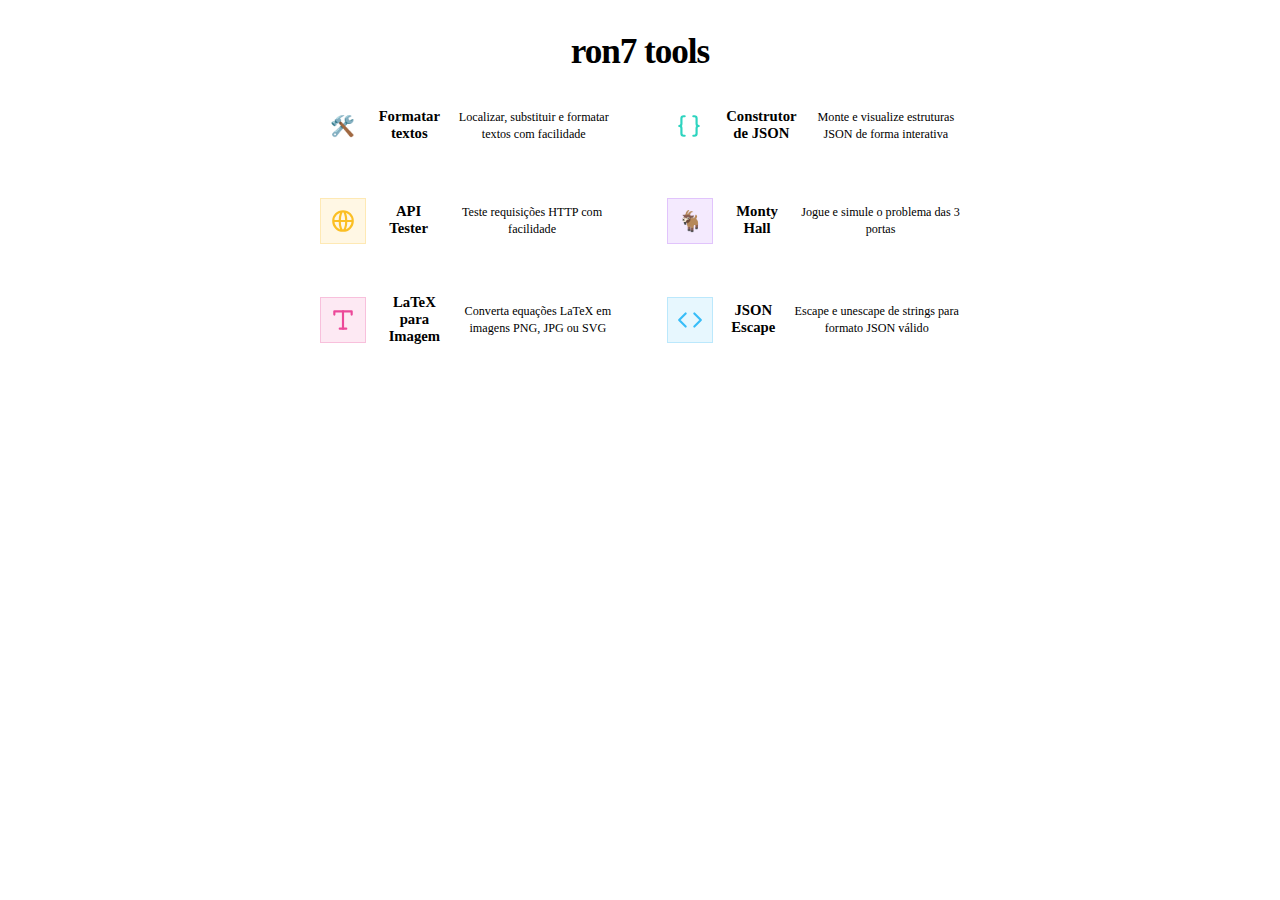
<file: index.html>
<!DOCTYPE html>
<html lang="pt-BR">
<head>
  <meta charset="UTF-8" />
  <meta name="viewport" content="width=device-width, initial-scale=1.0" />
  <title>ron7 tools</title>
  <link rel="stylesheet" href="assets/css/index.css">
</head>
<body>
  <div class="wrapper">
    <h1>ron7 tools</h1>
    <p class="subtitle"></p>

    <div class="cards">
      <a class="card" href="assets/formatartxt.html">
        <div class="card-icon text">
          🛠️
        </div>
        <span class="card-title">Formatar textos</span>
        <span class="card-desc">Localizar, substituir e formatar textos com facilidade</span>
      </a>

      <a class="card" href="assets/json-construtor.html">
        <div class="card-icon json">
          <svg width="26" height="26" viewBox="0 0 24 24" fill="none" stroke="#2dd4bf" stroke-width="2" stroke-linecap="round" stroke-linejoin="round">
            <path d="M8 3H7a2 2 0 0 0-2 2v5a2 2 0 0 1-2 2 2 2 0 0 1 2 2v5a2 2 0 0 0 2 2h1"/>
            <path d="M16 3h1a2 2 0 0 1 2 2v5a2 2 0 0 0 2 2 2 2 0 0 0-2 2v5a2 2 0 0 1-2 2h-1"/>
          </svg>
        </div>
        <span class="card-title">Construtor de JSON</span>
        <span class="card-desc">Monte e visualize estruturas JSON de forma interativa</span>
      </a>

      <a class="card" href="assets/api-tester.html">
        <div class="card-icon" style="background: rgba(251, 191, 36, 0.12); border: 1px solid rgba(251, 191, 36, 0.25);">
          <svg width="26" height="26" viewBox="0 0 24 24" fill="none" stroke="#fbbf24" stroke-width="2" stroke-linecap="round" stroke-linejoin="round">
            <path d="M21 12a9 9 0 0 1-9 9m9-9a9 9 0 0 0-9-9m9 9H3m9 9a9 9 0 0 1-9-9m9 9c1.66 0 3-4.03 3-9s-1.34-9-3-9m0 18c-1.66 0-3-4.03-3-9s1.34-9 3-9m-9 9a9 9 0 0 1 9-9"/>
          </svg>
        </div>
        <span class="card-title">API Tester</span>
        <span class="card-desc">Teste requisições HTTP com facilidade</span>
      </a>

      <a class="card" href="assets/montyhall.html">
        <div class="card-icon" style="background: rgba(168, 85, 247, 0.12); border: 1px solid rgba(168, 85, 247, 0.25);">
          🐐
        </div>
        <span class="card-title">Monty Hall</span>
        <span class="card-desc">Jogue e simule o problema das 3 portas</span>
      </a>

      <a class="card" href="assets/latex2image.html">
        <div class="card-icon" style="background: rgba(236, 72, 153, 0.12); border: 1px solid rgba(236, 72, 153, 0.25);">
          <svg width="26" height="26" viewBox="0 0 24 24" fill="none" stroke="#ec4899" stroke-width="2" stroke-linecap="round" stroke-linejoin="round">
            <polyline points="4 7 4 4 20 4 20 7"/>
            <line x1="9" y1="20" x2="15" y2="20"/>
            <line x1="12" y1="4" x2="12" y2="20"/>
          </svg>
        </div>
        <span class="card-title">LaTeX para Imagem</span>
        <span class="card-desc">Converta equações LaTeX em imagens PNG, JPG ou SVG</span>
      </a>

      <a class="card" href="assets/json-escape-unescape.html">
        <div class="card-icon" style="background: rgba(56, 189, 248, 0.12); border: 1px solid rgba(56, 189, 248, 0.25);">
          <svg width="26" height="26" viewBox="0 0 24 24" fill="none" stroke="#38bdf8" stroke-width="2" stroke-linecap="round" stroke-linejoin="round">
            <polyline points="16 18 22 12 16 6"/>
            <polyline points="8 6 2 12 8 18"/>
          </svg>
        </div>
        <span class="card-title">JSON Escape</span>
        <span class="card-desc">Escape e unescape de strings para formato JSON válido</span>
      </a>
    </div>
  </div>
</body>
</html>
</file>
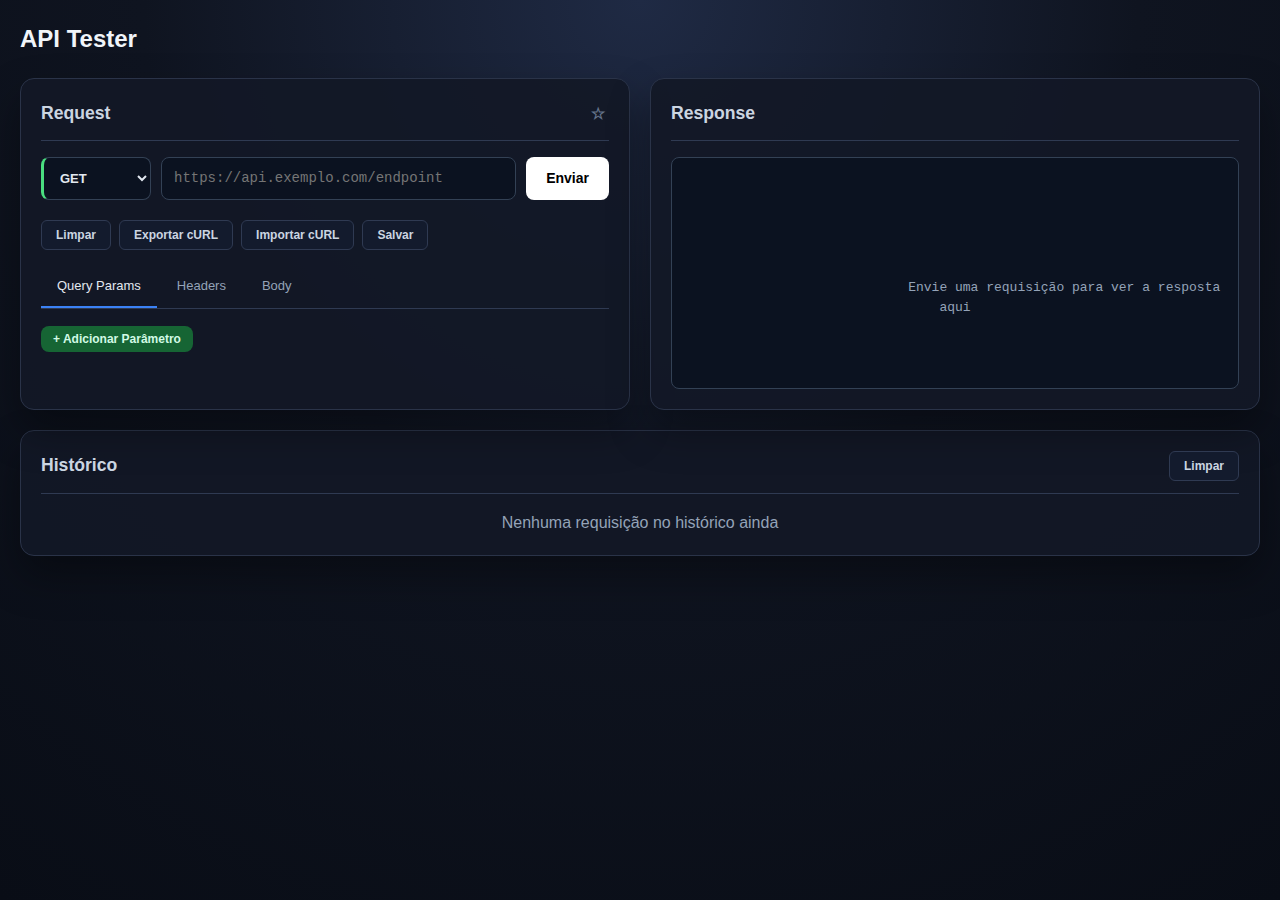
<file: api_tester.html>
<!DOCTYPE html>
<html lang="pt-BR">
<head>
    <meta charset="UTF-8">
    <meta name="viewport" content="width=device-width, initial-scale=1.0">
    <title>API Tester</title>
    <style>
        :root {
            color-scheme: dark;
            font-family: "Segoe UI", Tahoma, Geneva, Verdana, sans-serif;
        }

        * {
            box-sizing: border-box;
            margin: 0;
            padding: 0;
        }

        body {
            background: radial-gradient(circle at top, #1f2a44 0%, #0f1420 45%, #090d16 100%);
            color: #e5e7eb;
            min-height: 100vh;
            line-height: 1.6;
        }

        .container {
            max-width: 1400px;
            margin: 0 auto;
            padding: 20px;
        }

        .header {
            margin-bottom: 20px;
        }

        .header h1 {
            font-size: 1.5rem;
            font-weight: 700;
            color: #f1f5f9;
            margin: 0 0 4px;
        }

        .main-content {
            display: grid;
            grid-template-columns: 1fr 1fr;
            gap: 20px;
        }

        .request-panel, .response-panel {
            background: rgba(18, 24, 38, 0.92);
            border: 1px solid #2a3348;
            border-radius: 14px;
            padding: 20px;
            box-shadow: 0 20px 40px rgba(0, 0, 0, 0.35);
        }

        .panel-header {
            display: flex;
            justify-content: space-between;
            align-items: center;
            margin-bottom: 16px;
            padding-bottom: 12px;
            border-bottom: 1px solid #2f3a52;
        }

        .panel-title {
            color: #cbd5e1;
            font-size: 1.1rem;
            font-weight: 600;
        }

        .url-section {
            display: flex;
            gap: 10px;
            margin-bottom: 20px;
        }

        .method-select {
            min-width: 110px;
            padding: 10px 12px;
            border: 1px solid #334155;
            border-radius: 8px;
            background: #0b1220;
            color: #e2e8f0;
            font-weight: 600;
            font-size: 13px;
            cursor: pointer;
        }

        .method-select:focus {
            outline: none;
            border-color: #3b82f6;
        }

        .method-get { border-left: 3px solid #4ade80; }
        .method-post { border-left: 3px solid #60a5fa; }
        .method-put { border-left: 3px solid #fbbf24; }
        .method-delete { border-left: 3px solid #f87171; }
        .method-patch { border-left: 3px solid #a78bfa; }
        .method-head { border-left: 3px solid #94a3b8; }
        .method-options { border-left: 3px solid #a1887f; }

        .url-input {
            flex: 1;
            padding: 10px 12px;
            border: 1px solid #334155;
            border-radius: 8px;
            background: #0b1220;
            color: #e2e8f0;
            font: 14px/1.5 Consolas, Monaco, "Courier New", monospace;
        }

        .url-input:focus {
            outline: none;
            border-color: #3b82f6;
        }

        .url-input.invalid {
            border-color: #f87171;
        }

        .send-btn {
            padding: 10px 20px;
            background: #ffffff;
            color: #000000;
            border: 0;
            border-radius: 8px;
            cursor: pointer;
            font-weight: 600;
            font-size: 14px;
            transition: filter .2s ease;
        }

        .send-btn:hover:not(:disabled) {
            filter: brightness(0.92);
        }

        .send-btn:disabled {
            opacity: 0.5;
            cursor: not-allowed;
        }

        .loading-spinner {
            width: 16px;
            height: 16px;
            border: 2px solid transparent;
            border-top: 2px solid #000;
            border-radius: 50%;
            animation: spin 1s linear infinite;
            display: none;
            margin-right: 6px;
        }

        @keyframes spin {
            0% { transform: rotate(0deg); }
            100% { transform: rotate(360deg); }
        }

        .tabs {
            display: flex;
            margin-bottom: 16px;
            border-bottom: 1px solid #2f3a52;
            gap: 4px;
        }

        .tab {
            padding: 10px 16px;
            cursor: pointer;
            border-bottom: 2px solid transparent;
            font-weight: 500;
            font-size: 13px;
            color: #94a3b8;
            transition: color .2s ease, border-color .2s ease;
        }

        .tab.active {
            color: #e2e8f0;
            border-bottom-color: #3b82f6;
        }

        .tab:hover:not(.active) {
            color: #cbd5e1;
        }

        .tab-content {
            display: none;
        }

        .tab-content.active {
            display: block;
        }

        .form-group {
            margin-bottom: 16px;
        }

        .form-label {
            display: block;
            margin-bottom: 6px;
            font-weight: 600;
            font-size: 13px;
            color: #cbd5e1;
        }

        .form-input, .form-select, .form-textarea {
            width: 100%;
            padding: 10px 12px;
            border: 1px solid #334155;
            border-radius: 8px;
            background: #0b1220;
            color: #e2e8f0;
            font-size: 13px;
        }

        .form-input:focus, .form-select:focus, .form-textarea:focus {
            outline: none;
            border-color: #3b82f6;
        }

        .dynamic-list {
            margin-bottom: 16px;
        }

        .list-item {
            display: flex;
            gap: 8px;
            margin-bottom: 8px;
            align-items: center;
        }

        .list-item input {
            flex: 1;
            padding: 8px 10px;
            border: 1px solid #334155;
            border-radius: 6px;
            background: #0b1220;
            color: #e2e8f0;
            font-size: 13px;
        }

        .list-item input:focus {
            outline: none;
            border-color: #3b82f6;
        }

        button {
            border: 0;
            border-radius: 8px;
            padding: 8px 14px;
            font-weight: 600;
            cursor: pointer;
            font-size: 13px;
            transition: filter .2s ease;
        }

        button:hover {
            filter: brightness(1.08);
        }

        .add-btn {
            background: #166534;
            color: #d1fae5;
            padding: 6px 12px;
            font-size: 12px;
        }

        .remove-btn {
            background: #7f1d1d;
            color: #fecaca;
            padding: 6px 10px;
            font-size: 12px;
        }

        .json-editor {
            width: 100%;
            height: 200px;
            font: 14px/1.5 Consolas, Monaco, "Courier New", monospace;
            background: #0b1220;
            color: #e2e8f0;
            border: 1px solid #334155;
            border-radius: 8px;
            padding: 12px;
            resize: vertical;
        }

        .file-upload {
            border: 1px dashed #334155;
            border-radius: 8px;
            padding: 16px;
            text-align: center;
            cursor: pointer;
            color: #94a3b8;
            font-size: 13px;
            transition: border-color .2s ease;
        }

        .file-upload:hover {
            border-color: #3b82f6;
        }

        .file-list {
            margin-top: 12px;
        }

        .file-item {
            display: flex;
            justify-content: space-between;
            align-items: center;
            padding: 6px 10px;
            background: #131b2d;
            border: 1px solid #2f3a52;
            border-radius: 6px;
            margin-bottom: 4px;
            font-size: 13px;
        }

        .response-status {
            display: inline-block;
            padding: 4px 10px;
            border-radius: 14px;
            font-weight: 600;
            font-size: 12px;
            margin-bottom: 12px;
        }

        .status-2xx { background: #166534; color: #d1fae5; }
        .status-3xx { background: #1e3a5f; color: #93c5fd; }
        .status-4xx { background: #713f12; color: #fde68a; }
        .status-5xx { background: #7f1d1d; color: #fecaca; }

        .response-body {
            background: #0b1220;
            border: 1px solid #334155;
            border-radius: 8px;
            padding: 12px;
            white-space: pre-wrap;
            font: 13px/1.5 Consolas, Monaco, "Courier New", monospace;
            max-height: 400px;
            overflow-y: auto;
            color: #e2e8f0;
            scrollbar-width: thin;
            scrollbar-color: #64748b #0b1220;
        }

        .response-body::-webkit-scrollbar { width: 8px; }
        .response-body::-webkit-scrollbar-track { background: #0b1220; border-radius: 8px; }
        .response-body::-webkit-scrollbar-thumb { background: #64748b; border-radius: 8px; }

        .history-panel {
            margin-top: 20px;
            background: rgba(18, 24, 38, 0.92);
            border: 1px solid #2a3348;
            border-radius: 14px;
            padding: 20px;
            box-shadow: 0 20px 40px rgba(0, 0, 0, 0.35);
        }

        .history-item {
            display: flex;
            justify-content: space-between;
            align-items: center;
            padding: 12px;
            border: 1px solid #2f3a52;
            border-radius: 8px;
            margin-bottom: 8px;
            cursor: pointer;
            transition: border-color .2s ease;
            font-size: 13px;
        }

        .history-item:hover {
            border-color: #3b82f6;
        }

        .history-method {
            padding: 3px 8px;
            border-radius: 4px;
            font-weight: 600;
            font-size: 11px;
            color: white;
        }

        .quick-actions {
            display: flex;
            flex-wrap: wrap;
            gap: 8px;
            margin-bottom: 16px;
        }

        .quick-btn {
            padding: 7px 14px;
            background: #131b2d;
            border: 1px solid #2f3a52;
            border-radius: 6px;
            color: #cbd5e1;
            cursor: pointer;
            font-size: 12px;
            font-weight: 600;
            transition: border-color .2s ease;
        }

        .quick-btn:hover {
            border-color: #3b82f6;
        }

        .response-info {
            display: flex;
            gap: 16px;
            margin-bottom: 12px;
            font-size: 13px;
        }

        .info-item {
            display: flex;
            align-items: center;
            gap: 5px;
        }

        .info-label {
            font-weight: 600;
            color: #94a3b8;
        }

        .checkbox-group {
            display: flex;
            align-items: center;
            gap: 6px;
            margin-left: 4px;
            font-size: 12px;
            color: #94a3b8;
        }

        .checkbox-group input[type="checkbox"] {
            width: auto;
            accent-color: #3b82f6;
        }

        .curl-output {
            background: #0b1220;
            border: 1px solid #334155;
            border-radius: 8px;
            padding: 12px;
            margin-top: 12px;
            font: 13px/1.5 Consolas, Monaco, "Courier New", monospace;
            color: #e2e8f0;
            white-space: pre-wrap;
            word-break: break-all;
        }

        .favorites-star {
            background: none;
            border: none;
            font-size: 16px;
            cursor: pointer;
            color: #64748b;
            padding: 4px;
            transition: color .2s ease;
        }

        .favorites-star:hover {
            color: #cbd5e1;
        }

        .favorites-star.active {
            color: #fbbf24;
        }

        @media (max-width: 768px) {
            .main-content {
                grid-template-columns: 1fr;
                gap: 16px;
            }

            .url-section {
                flex-direction: column;
            }

            .method-select {
                min-width: auto;
            }

            .quick-actions {
                flex-wrap: wrap;
            }
        }
    </style>
</head>
<body>
    <div class="container">
        <header class="header">
            <h1>API Tester</h1>
        </header>

        <div class="main-content">
            <!-- Request Panel -->
            <div class="request-panel">
                <div class="panel-header">
                    <h2 class="panel-title">Request</h2>
                    <button class="favorites-star" onclick="toggleFavorite()" title="Adicionar aos favoritos">
                        ☆
                    </button>
                </div>

                <!-- URL Section -->
                <div class="url-section">
                    <select class="method-select" id="httpMethod" onchange="updateMethodIndicator()">
                        <option value="GET">GET</option>
                        <option value="POST">POST</option>
                        <option value="PUT">PUT</option>
                        <option value="DELETE">DELETE</option>
                        <option value="PATCH">PATCH</option>
                        <option value="HEAD">HEAD</option>
                        <option value="OPTIONS">OPTIONS</option>
                    </select>
                    <input type="text" class="url-input" id="apiUrl" placeholder="https://api.exemplo.com/endpoint" onblur="validateUrl()">
                    <button class="send-btn" id="sendBtn" onclick="sendRequest()">
                        <span class="loading-spinner" id="loadingSpinner"></span>
                        Enviar
                    </button>
                </div>

                <!-- Quick Actions -->
                <div class="quick-actions">
                    <button class="quick-btn" onclick="clearAllFields()">Limpar</button>
                    <button class="quick-btn" onclick="exportToCurl()">Exportar cURL</button>
                    <button class="quick-btn" onclick="importFromCurl()">Importar cURL</button>
                    <button class="quick-btn" onclick="saveRequest()">Salvar</button>
                </div>

                <!-- Tabs -->
                <div class="tabs">
                    <div class="tab active" onclick="switchTab('params')">Query Params</div>
                    <div class="tab" onclick="switchTab('headers')">Headers</div>
                    <div class="tab" onclick="switchTab('body')">Body</div>
                </div>

                <!-- Query Parameters Tab -->
                <div class="tab-content active" id="params-content">
                    <div class="dynamic-list" id="queryParams"></div>
                    <button class="add-btn" onclick="addQueryParam()">+ Adicionar Parâmetro</button>
                </div>

                <!-- Headers Tab -->
                <div class="tab-content" id="headers-content">
                    <div class="quick-actions">
                        <button class="quick-btn" onclick="addCommonHeader('Authorization')">Authorization</button>
                        <button class="quick-btn" onclick="addCommonHeader('Content-Type')">Content-Type</button>
                        <button class="quick-btn" onclick="addCommonHeader('Accept')">Accept</button>
                        <button class="quick-btn" onclick="exportHeaders()">Exportar JSON</button>
                        <button class="quick-btn" onclick="importHeaders()">Importar JSON</button>
                    </div>

                    <div class="dynamic-list" id="requestHeaders"></div>
                    <button class="add-btn" onclick="addHeader()">+ Adicionar Header</button>
                </div>

                <!-- Body Tab -->
                <div class="tab-content" id="body-content">
                    <div class="form-group">
                        <label class="form-label">Content-Type:</label>
                        <select class="form-select" id="contentType" onchange="updateBodyEditor()">
                            <option value="none">Nenhum</option>
                            <option value="application/json">application/json</option>
                            <option value="multipart/form-data">multipart/form-data</option>
                            <option value="application/x-www-form-urlencoded">application/x-www-form-urlencoded</option>
                            <option value="text/plain">text/plain</option>
                            <option value="application/xml">application/xml</option>
                        </select>
                    </div>

                    <div id="bodyEditor">
                        <div id="jsonEditor" style="display: none;">
                            <textarea class="json-editor" id="jsonBody" placeholder='{\n  "key": "value"\n}'></textarea>
                        </div>

                        <div id="formDataEditor" style="display: none;">
                            <div class="dynamic-list" id="formFields">
                                <div class="list-item">
                                    <input type="text" placeholder="Chave" class="form-key">
                                    <input type="text" placeholder="Valor" class="form-value">
                                    <button class="remove-btn" onclick="removeItem(this)">X</button>
                                </div>
                            </div>
                            <button class="add-btn" onclick="addFormField()">+ Adicionar Campo</button>
                            
                            <div class="file-upload" onclick="document.getElementById('fileInput').click()">
                                <p>Clique para adicionar arquivos</p>
                                <input type="file" id="fileInput" multiple style="display: none;" onchange="handleFileUpload(this)">
                            </div>
                            <div class="file-list" id="fileList"></div>
                        </div>

                        <div id="rawEditor" style="display: none;">
                            <textarea class="json-editor" id="rawBody" placeholder="Insira o conteúdo do body aqui..."></textarea>
                        </div>
                    </div>
                </div>
            </div>

            <!-- Response Panel -->
            <div class="response-panel">
                <div class="panel-header">
                    <h2 class="panel-title">Response</h2>
                </div>

                <div class="response-info" id="responseInfo" style="display: none;">
                    <div class="info-item">
                        <span class="info-label">Status:</span>
                        <span id="responseStatus"></span>
                    </div>
                    <div class="info-item">
                        <span class="info-label">Tempo:</span>
                        <span id="responseTime"></span>
                    </div>
                    <div class="info-item">
                        <span class="info-label">Tamanho:</span>
                        <span id="responseSize"></span>
                    </div>
                </div>

                <div class="tabs" id="responseTabs" style="display: none;">
                    <div class="tab active" onclick="switchResponseTab('body')">Body</div>
                    <div class="tab" onclick="switchResponseTab('headers')">Headers</div>
                </div>

                <div class="tab-content active" id="response-body-content">
                    <div class="response-body" id="responseBody">
                        <p style="text-align: center; color: #94a3b8; margin-top: 50px;">
                            Envie uma requisição para ver a resposta aqui
                        </p>
                    </div>
                </div>

                <div class="tab-content" id="response-headers-content">
                    <div class="response-body" id="responseHeaders"></div>
                </div>
            </div>
        </div>

        <!-- History Panel -->
        <div class="history-panel">
            <div class="panel-header">
                <h2 class="panel-title">Histórico</h2>
                <button class="quick-btn" onclick="clearHistory()">Limpar</button>
            </div>
            <div id="historyList">
                <p style="text-align: center; color: #94a3b8;">
                    Nenhuma requisição no histórico ainda
                </p>
            </div>
        </div>

        <!-- cURL Export Modal -->
        <div id="curlModal" style="display: none; position: fixed; top: 0; left: 0; width: 100%; height: 100%; background: rgba(0,0,0,0.6); z-index: 1000;">
            <div style="position: absolute; top: 50%; left: 50%; transform: translate(-50%, -50%); background: rgba(18, 24, 38, 0.98); border: 1px solid #2a3348; padding: 24px; border-radius: 14px; max-width: 80%; width: 600px;">
                <h3 style="margin-bottom: 16px; color: #cbd5e1;">Comando cURL</h3>
                <div class="curl-output" id="curlOutput"></div>
                <div style="margin-top: 16px; text-align: right;">
                    <button class="quick-btn" onclick="copyCurl()">Copiar</button>
                    <button class="quick-btn" onclick="closeCurlModal()">Fechar</button>
                </div>
            </div>
        </div>
    </div>

    <script>
        // Global variables
        let requestHistory = JSON.parse(localStorage.getItem('apiTesterHistory') || '[]');
        let favorites = JSON.parse(localStorage.getItem('apiTesterFavorites') || '[]');
        let currentFavoriteId = null;

        // Initialize
        document.addEventListener('DOMContentLoaded', function() {
            updateMethodIndicator();
            updateUrlPreview();
            loadHistory();
        });

        // Theme toggle
        function toggleTheme() {
            // Dark mode only
        }

        // Tab switching
        function switchTab(tabName) {
            // Remove active class from all tabs and contents
            document.querySelectorAll('.tab').forEach(tab => tab.classList.remove('active'));
            document.querySelectorAll('.tab-content').forEach(content => content.classList.remove('active'));
            
            // Add active class to clicked tab and corresponding content
            event.target.classList.add('active');
            document.getElementById(tabName + '-content').classList.add('active');
            
            updateUrlPreview();
        }

        function switchResponseTab(tabName) {
            document.querySelectorAll('#responseTabs .tab').forEach(tab => tab.classList.remove('active'));
            document.querySelectorAll('[id^="response-"][id$="-content"]').forEach(content => content.classList.remove('active'));
            
            event.target.classList.add('active');
            document.getElementById('response-' + tabName + '-content').classList.add('active');
        }

        // Method indicator
        function updateMethodIndicator() {
            const method = document.getElementById('httpMethod').value;
            const select = document.getElementById('httpMethod');
            
            // Remove all method classes
            select.className = 'method-select';
            select.classList.add('method-' + method.toLowerCase());
        }

        // URL validation
        function validateUrl() {
            const urlInput = document.getElementById('apiUrl');
            const url = urlInput.value.trim();
            
            if (url && !isValidUrl(url)) {
                urlInput.classList.add('invalid');
                return false;
            } else {
                urlInput.classList.remove('invalid');
                updateUrlPreview();
                return true;
            }
        }

        function isValidUrl(string) {
            try {
                new URL(string);
                return true;
            } catch (_) {
                return false;
            }
        }

        // Query parameters
        function addQueryParam() {
            const container = document.getElementById('queryParams');
            const item = document.createElement('div');
            item.className = 'list-item';
            item.innerHTML = `
                <input type="text" placeholder="Chave" class="param-key" oninput="updateUrlPreview()">
                <input type="text" placeholder="Valor" class="param-value" oninput="updateUrlPreview()">
                <label class="checkbox-group">
                    <input type="checkbox" checked onchange="updateUrlPreview()"> Ativo
                </label>
                <button class="remove-btn" onclick="removeItem(this)">X</button>
            `;
            container.appendChild(item);
        }

        function updateUrlPreview() {
            const baseUrl = document.getElementById('apiUrl').value || 'https://api.exemplo.com/endpoint';
            const params = [];
            
            document.querySelectorAll('#queryParams .list-item').forEach(item => {
                const key = item.querySelector('.param-key').value;
                const value = item.querySelector('.param-value').value;
                const enabled = item.querySelector('input[type="checkbox"]').checked;
                
                if (key && value && enabled) {
                    params.push(`${encodeURIComponent(key)}=${encodeURIComponent(value)}`);
                }
            });
            
            const fullUrl = params.length > 0 ? `${baseUrl}?${params.join('&')}` : baseUrl;
            document.getElementById('urlPreview').textContent = `URL Preview: ${fullUrl}`;
        }

        // Headers
        function addHeader() {
            const container = document.getElementById('requestHeaders');
            const item = document.createElement('div');
            item.className = 'list-item';
            item.innerHTML = `
                <input type="text" placeholder="Header" class="header-key">
                <input type="text" placeholder="Valor" class="header-value">
                <button class="remove-btn" onclick="removeItem(this)">X</button>
            `;
            container.appendChild(item);
        }

        function addCommonHeader(headerName) {
            const container = document.getElementById('requestHeaders');
            const item = document.createElement('div');
            item.className = 'list-item';
            
            let placeholder = '';
            switch(headerName) {
                case 'Authorization':
                    placeholder = 'Bearer token-aqui';
                    break;
                case 'Content-Type':
                    placeholder = 'application/json';
                    break;
                case 'Accept':
                    placeholder = 'application/json';
                    break;
            }
            
            item.innerHTML = `
                <input type="text" placeholder="Header" class="header-key" value="${headerName}">
                <input type="text" placeholder="Valor" class="header-value" placeholder="${placeholder}">
                <button class="remove-btn" onclick="removeItem(this)">X</button>
            `;
            container.appendChild(item);
        }

        function exportHeaders() {
            const headers = {};
            document.querySelectorAll('#requestHeaders .list-item').forEach(item => {
                const key = item.querySelector('.header-key').value;
                const value = item.querySelector('.header-value').value;
                if (key && value) {
                    headers[key] = value;
                }
            });
            
            const blob = new Blob([JSON.stringify(headers, null, 2)], { type: 'application/json' });
            const url = URL.createObjectURL(blob);
            const a = document.createElement('a');
            a.href = url;
            a.download = 'headers.json';
            a.click();
            URL.revokeObjectURL(url);
        }

        function importHeaders() {
            const input = document.createElement('input');
            input.type = 'file';
            input.accept = '.json';
            input.onchange = function(e) {
                const file = e.target.files[0];
                if (file) {
                    const reader = new FileReader();
                    reader.onload = function(e) {
                        try {
                            const headers = JSON.parse(e.target.result);
                            const container = document.getElementById('requestHeaders');
                            container.innerHTML = '';
                            
                            Object.entries(headers).forEach(([key, value]) => {
                                const item = document.createElement('div');
                                item.className = 'list-item';
                                item.innerHTML = `
                                    <input type="text" placeholder="Header" class="header-key" value="${key}">
                                    <input type="text" placeholder="Valor" class="header-value" value="${value}">
                                    <button class="remove-btn" onclick="removeItem(this)">X</button>
                                `;
                                container.appendChild(item);
                            });
                        } catch (error) {
                            alert('Erro ao importar headers: ' + error.message);
                        }
                    };
                    reader.readAsText(file);
                }
            };
            input.click();
        }

        // Body editor
        function updateBodyEditor() {
            const contentType = document.getElementById('contentType').value;
            
            // Hide all editors
            document.querySelectorAll('#bodyEditor > div').forEach(editor => {
                editor.style.display = 'none';
            });
            
            // Show appropriate editor
            switch(contentType) {
                case 'application/json':
                    document.getElementById('jsonEditor').style.display = 'block';
                    break;
                case 'multipart/form-data':
                    document.getElementById('formDataEditor').style.display = 'block';
                    break;
                case 'application/x-www-form-urlencoded':
                case 'text/plain':
                case 'application/xml':
                    document.getElementById('rawEditor').style.display = 'block';
                    break;
            }
        }

        function addFormField() {
            const container = document.getElementById('formFields');
            const item = document.createElement('div');
            item.className = 'list-item';
            item.innerHTML = `
                <input type="text" placeholder="Chave" class="form-key">
                <input type="text" placeholder="Valor" class="form-value">
                <button class="remove-btn" onclick="removeItem(this)">X</button>
            `;
            container.appendChild(item);
        }

        function handleFileUpload(input) {
            const fileList = document.getElementById('fileList');
            Array.from(input.files).forEach(file => {
                const item = document.createElement('div');
                item.className = 'file-item';
                item.innerHTML = `
                    <span>${file.name} (${formatFileSize(file.size)})</span>
                    <button class="remove-btn" onclick="removeFile(this, '${file.name}')">X</button>
                `;
                fileList.appendChild(item);
            });
        }

        function removeFile(button, fileName) {
            button.parentElement.remove();
        }

        function formatFileSize(bytes) {
            if (bytes === 0) return '0 Bytes';
            const k = 1024;
            const sizes = ['Bytes', 'KB', 'MB', 'GB'];
            const i = Math.floor(Math.log(bytes) / Math.log(k));
            return parseFloat((bytes / Math.pow(k, i)).toFixed(2)) + ' ' + sizes[i];
        }

        // Generic remove item
        function removeItem(button) {
            button.parentElement.remove();
            updateUrlPreview();
        }

        // Send request
        async function sendRequest() {
            if (!validateUrl()) {
                alert('Por favor, insira uma URL válida');
                return;
            }

            const sendBtn = document.getElementById('sendBtn');
            const spinner = document.getElementById('loadingSpinner');
            
            // Show loading state
            sendBtn.disabled = true;
            spinner.style.display = 'inline-block';
            
            const startTime = Date.now();
            
            try {
                const requestData = buildRequestData();
                const response = await fetch(requestData.url, requestData.options);
                const endTime = Date.now();
                
                await handleResponse(response, endTime - startTime, requestData);
                
                // Add to history
                addToHistory(requestData, response, endTime - startTime);
                
            } catch (error) {
                handleError(error);
            } finally {
                // Hide loading state
                sendBtn.disabled = false;
                spinner.style.display = 'none';
            }
        }

        function buildRequestData() {
            const method = document.getElementById('httpMethod').value;
            const baseUrl = document.getElementById('apiUrl').value;
            
            // Build URL with query parameters
            const params = [];
            document.querySelectorAll('#queryParams .list-item').forEach(item => {
                const key = item.querySelector('.param-key').value;
                const value = item.querySelector('.param-value').value;
                const enabled = item.querySelector('input[type="checkbox"]').checked;
                
                if (key && value && enabled) {
                    params.push(`${encodeURIComponent(key)}=${encodeURIComponent(value)}`);
                }
            });
            
            const url = params.length > 0 ? `${baseUrl}?${params.join('&')}` : baseUrl;
            
            // Build headers
            const headers = {};
            document.querySelectorAll('#requestHeaders .list-item').forEach(item => {
                const key = item.querySelector('.header-key').value;
                const value = item.querySelector('.header-value').value;
                if (key && value) {
                    headers[key] = value;
                }
            });
            
            // Build body
            let body = null;
            const contentType = document.getElementById('contentType').value;
            
            if (method !== 'GET' && method !== 'HEAD' && contentType !== 'none') {
                switch(contentType) {
                    case 'application/json':
                        const jsonBody = document.getElementById('jsonBody').value;
                        if (jsonBody.trim()) {
                            body = jsonBody;
                            headers['Content-Type'] = 'application/json';
                        }
                        break;
                    case 'multipart/form-data':
                        const formData = new FormData();
                        document.querySelectorAll('#formFields .list-item').forEach(item => {
                            const key = item.querySelector('.form-key').value;
                            const value = item.querySelector('.form-value').value;
                            if (key && value) {
                                formData.append(key, value);
                            }
                        });
                        
                        const fileInput = document.getElementById('fileInput');
                        Array.from(fileInput.files).forEach(file => {
                            formData.append('files', file);
                        });
                        
                        body = formData;
                        // Don't set Content-Type for FormData, let browser set it
                        break;
                    case 'application/x-www-form-urlencoded':
                        const rawBody = document.getElementById('rawBody').value;
                        if (rawBody.trim()) {
                            body = rawBody;
                            headers['Content-Type'] = 'application/x-www-form-urlencoded';
                        }
                        break;
                    case 'text/plain':
                        const plainBody = document.getElementById('rawBody').value;
                        if (plainBody.trim()) {
                            body = plainBody;
                            headers['Content-Type'] = 'text/plain';
                        }
                        break;
                    case 'application/xml':
                        const xmlBody = document.getElementById('rawBody').value;
                        if (xmlBody.trim()) {
                            body = xmlBody;
                            headers['Content-Type'] = 'application/xml';
                        }
                        break;
                }
            }
            
            return {
                url,
                options: {
                    method,
                    headers,
                    body
                }
            };
        }

        async function handleResponse(response, responseTime, requestData) {
            const responseInfo = document.getElementById('responseInfo');
            const responseTabs = document.getElementById('responseTabs');
            const responseBody = document.getElementById('responseBody');
            const responseHeaders = document.getElementById('responseHeaders');
            const responseStatus = document.getElementById('responseStatus');
            const responseTimeEl = document.getElementById('responseTime');
            const responseSize = document.getElementById('responseSize');
            
            // Show response sections
            responseInfo.style.display = 'flex';
            responseTabs.style.display = 'flex';
            
            // Status
            const statusClass = getStatusClass(response.status);
            responseStatus.innerHTML = `<span class="response-status ${statusClass}">${response.status} ${response.statusText}</span>`;
            
            // Time and size
            responseTimeEl.textContent = `${responseTime}ms`;
            
            // Headers
            const headersList = [];
            response.headers.forEach((value, key) => {
                headersList.push(`${key}: ${value}`);
            });
            responseHeaders.textContent = headersList.join('\n');
            
            // Body
            try {
                const text = await response.text();
                responseSize.textContent = formatFileSize(text.length);
                
                // Try to format as JSON
                try {
                    const json = JSON.parse(text);
                    responseBody.textContent = JSON.stringify(json, null, 2);
                } catch {
                    responseBody.textContent = text;
                }
            } catch (error) {
                responseBody.textContent = 'Erro ao ler resposta: ' + error.message;
            }
        }

        function getStatusClass(status) {
            if (status >= 200 && status < 300) return 'status-2xx';
            if (status >= 300 && status < 400) return 'status-3xx';
            if (status >= 400 && status < 500) return 'status-4xx';
            if (status >= 500) return 'status-5xx';
            return '';
        }

        function handleError(error) {
            const responseInfo = document.getElementById('responseInfo');
            const responseTabs = document.getElementById('responseTabs');
            const responseBody = document.getElementById('responseBody');
            
            responseInfo.style.display = 'flex';
            responseTabs.style.display = 'flex';
            
            document.getElementById('responseStatus').innerHTML = `<span class="response-status status-5xx">Error</span>`;
            document.getElementById('responseTime').textContent = '-';
            document.getElementById('responseSize').textContent = '-';
            
            responseBody.textContent = `Erro na requisição: ${error.message}`;
        }

        // History
        function addToHistory(requestData, response, responseTime) {
            const historyItem = {
                id: Date.now(),
                timestamp: new Date().toISOString(),
                method: requestData.options.method,
                url: requestData.url,
                status: response.status,
                responseTime
            };
            
            requestHistory.unshift(historyItem);
            if (requestHistory.length > 50) {
                requestHistory = requestHistory.slice(0, 50);
            }
            
            localStorage.setItem('apiTesterHistory', JSON.stringify(requestHistory));
            loadHistory();
        }

        function loadHistory() {
            const historyList = document.getElementById('historyList');
            
            if (requestHistory.length === 0) {
                historyList.innerHTML = '<p style="text-align: center; color: #94a3b8;">Nenhuma requisição no histórico ainda</p>';
                return;
            }
            
            historyList.innerHTML = requestHistory.map(item => `
                <div class="history-item" onclick="loadFromHistory('${item.id}')">
                    <div>
                        <span class="history-method method-${item.method.toLowerCase()}">${item.method}</span>
                        <span style="margin-left: 10px;">${item.url}</span>
                    </div>
                    <div>
                        <span class="response-status ${getStatusClass(item.status)}">${item.status}</span>
                        <span style="margin-left: 10px; color: #94a3b8;">
                            ${new Date(item.timestamp).toLocaleString()}
                        </span>
                    </div>
                </div>
            `).join('');
        }

        function loadFromHistory(id) {
            const item = requestHistory.find(h => h.id.toString() === id);
            if (item) {
                document.getElementById('httpMethod').value = item.method;
                document.getElementById('apiUrl').value = item.url;
                updateMethodIndicator();
                validateUrl();
            }
        }

        function clearHistory() {
            if (confirm('Tem certeza que deseja limpar todo o histórico?')) {
                requestHistory = [];
                localStorage.removeItem('apiTesterHistory');
                loadHistory();
            }
        }

        // Favorites
        function toggleFavorite() {
            const star = document.querySelector('.favorites-star');
            const requestData = getCurrentRequestData();
            
            if (currentFavoriteId) {
                // Remove from favorites
                favorites = favorites.filter(f => f.id !== currentFavoriteId);
                currentFavoriteId = null;
                star.classList.remove('active');
            } else {
                // Add to favorites
                const favorite = {
                    id: Date.now(),
                    name: `${requestData.method} ${requestData.url}`,
                    ...requestData
                };
                favorites.push(favorite);
                currentFavoriteId = favorite.id;
                star.classList.add('active');
            }
            
            localStorage.setItem('apiTesterFavorites', JSON.stringify(favorites));
        }

        function getCurrentRequestData() {
            return {
                method: document.getElementById('httpMethod').value,
                url: document.getElementById('apiUrl').value,
                // Add other current form data as needed
            };
        }

        // Utility functions
        function clearAllFields() {
            if (confirm('Tem certeza que deseja limpar todos os campos?')) {
                document.getElementById('apiUrl').value = '';
                document.getElementById('httpMethod').value = 'GET';
                document.getElementById('contentType').value = 'none';
                document.getElementById('jsonBody').value = '';
                document.getElementById('rawBody').value = '';
                
                // Clear dynamic lists
                document.getElementById('queryParams').innerHTML = '';
                document.getElementById('requestHeaders').innerHTML = '';
                document.getElementById('formFields').innerHTML = '';
                document.getElementById('fileList').innerHTML = '';
                
                // Add initial items
                addQueryParam();
                addHeader();
                addFormField();
                
                updateMethodIndicator();
                updateBodyEditor();
                updateUrlPreview();
            }
        }

        function saveRequest() {
            const requestData = buildRequestData();
            const name = prompt('Nome para esta requisição:');
            if (name) {
                const saved = {
                    id: Date.now(),
                    name,
                    ...requestData
                };
                // Add to favorites or saved requests
                alert('Requisição salva com sucesso!');
            }
        }

        // cURL export
        function exportToCurl() {
            const requestData = buildRequestData();
            let curl = `curl -X ${requestData.options.method}`;
            
            // Add headers
            Object.entries(requestData.options.headers).forEach(([key, value]) => {
                curl += ` \\\n  -H "${key}: ${value}"`;
            });
            
            // Add body
            if (requestData.options.body && typeof requestData.options.body === 'string') {
                curl += ` \\\n  -d '${requestData.options.body}'`;
            }
            
            // Add URL
            curl += ` \\\n  "${requestData.url}"`;
            
            document.getElementById('curlOutput').textContent = curl;
            document.getElementById('curlModal').style.display = 'block';
        }

        function importFromCurl() {
            const curlCommand = prompt('Cole o comando cURL aqui:');
            if (curlCommand) {
                // Basic cURL parsing (simplified)
                try {
                    const urlMatch = curlCommand.match(/"([^"]+)"$/);
                    if (urlMatch) {
                        document.getElementById('apiUrl').value = urlMatch[1];
                        validateUrl();
                    }
                    
                    const methodMatch = curlCommand.match(/-X\s+(\w+)/);
                    if (methodMatch) {
                        document.getElementById('httpMethod').value = methodMatch[1];
                        updateMethodIndicator();
                    }
                    
                    alert('cURL importado com sucesso! (importação básica)');
                } catch (error) {
                    alert('Erro ao importar cURL: ' + error.message);
                }
            }
        }

        function copyCurl() {
            const curlText = document.getElementById('curlOutput').textContent;
            navigator.clipboard.writeText(curlText).then(() => {
                alert('Comando cURL copiado para a área de transferência!');
            });
        }

        function closeCurlModal() {
            document.getElementById('curlModal').style.display = 'none';
        }

        // Initialize with default items
        addFormField();
    </script>
</body>
</html>
</file>
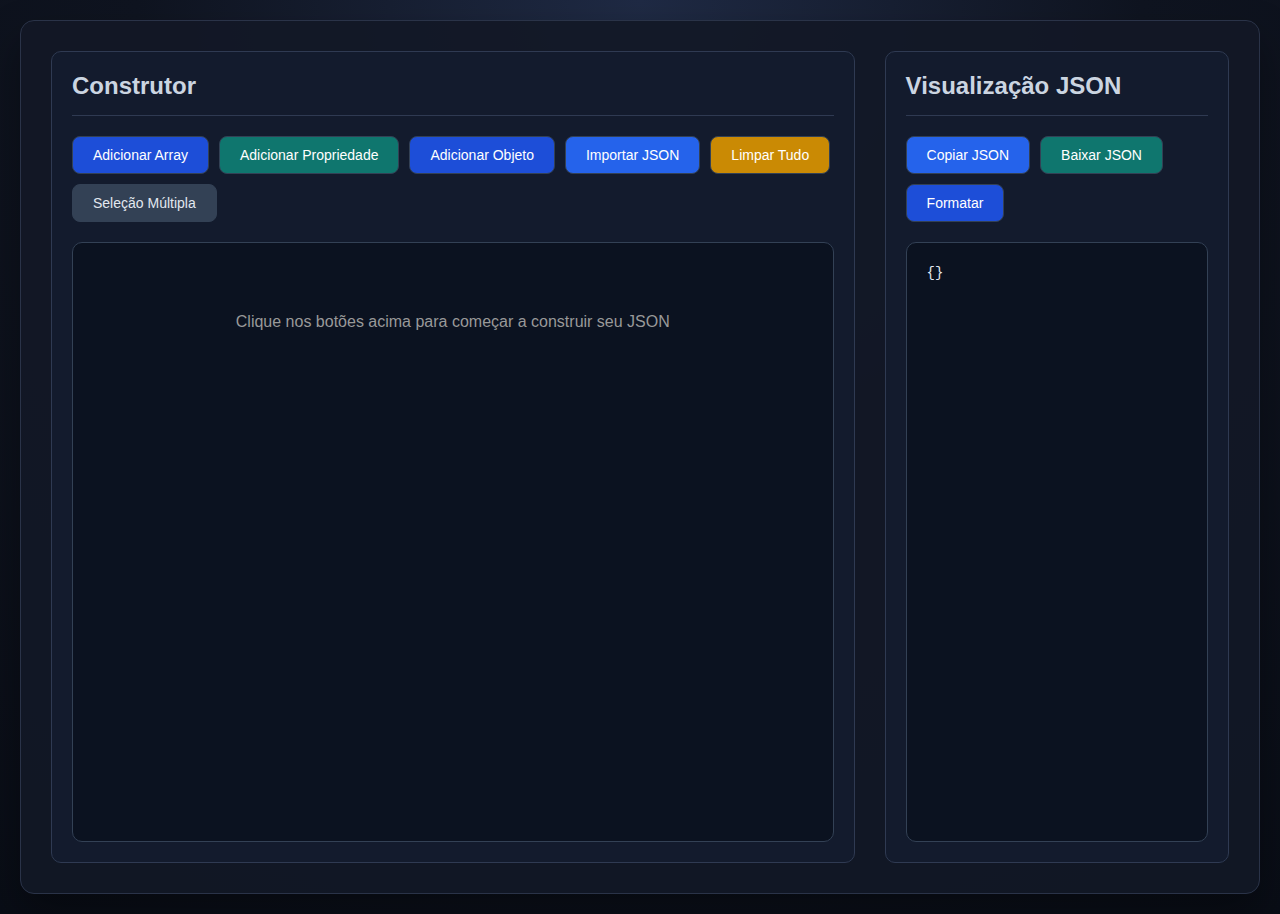
<file: json_construtor.html>
<!DOCTYPE html>
<html lang="pt-BR">
<head>
    <meta charset="UTF-8">
    <meta name="viewport" content="width=device-width, initial-scale=1.0">
    <title>Construtor Json</title>
    <style>
        * {
            margin: 0;
            padding: 0;
            box-sizing: border-box;
        }

        body {
            margin: 0;
            font-family: "Segoe UI", Tahoma, Geneva, Verdana, sans-serif;
            background: radial-gradient(circle at top, #1f2a44 0%, #0f1420 45%, #090d16 100%);
            min-height: 100vh;
            padding: 20px;
            color: #e5e7eb;
        }

        .container {
            max-width: 1800px;
            margin: 0 auto;
            background: rgba(18, 24, 38, 0.92);
            border: 1px solid #2a3348;
            border-radius: 14px;
            box-shadow: 0 20px 40px rgba(0, 0, 0, 0.35);
            overflow: hidden;
        }

        .header {
            display: none;
        }

        .header h1 {
            font-size: 2rem;
            margin-bottom: 0;
            font-weight: 700;
        }

        .header p {
            display: none;
        }

        .main-content {
            display: grid;
            grid-template-columns: 7fr 3fr;
            gap: 30px;
            padding: 30px;
        }

        .panel {
            background: #131b2d;
            border: 1px solid #2f3a52;
            border-radius: 10px;
            padding: 20px;
            box-shadow: none;
        }

        .panel-header {
            display: flex;
            justify-content: space-between;
            align-items: center;
            margin-bottom: 20px;
            padding-bottom: 15px;
            border-bottom: 1px solid #2f3a52;
        }

        .panel-title {
            font-size: 1.5em;
            color: #cbd5e1;
            font-weight: 600;
        }

        .controls {
            display: flex;
            gap: 10px;
            flex-wrap: wrap;
            margin-bottom: 20px;
        }

        .btn {
            padding: 10px 20px;
            border: 1px solid #334155;
            border-radius: 8px;
            font-size: 14px;
            font-weight: 500;
            cursor: pointer;
            transition: filter .2s ease;
            display: inline-flex;
            align-items: center;
            gap: 5px;
        }

        .btn:hover {
            filter: brightness(1.08);
        }

        .btn-primary {
            background: #1d4ed8;
            color: #ffffff;
        }

        .btn-secondary {
            background: #334155;
            color: #e2e8f0;
        }

        .btn-success {
            background: #0f766e;
            color: #ffffff;
        }

        .btn-warning {
            background: #ca8a04;
            color: #ffffff;
        }

        .btn-danger {
            background: #b91c1c;
            color: #ffffff;
        }

        .btn-info {
            background: #2563eb;
            color: #ffffff;
        }

        .btn:disabled {
            opacity: 0.6;
            cursor: not-allowed;
            transform: none;
        }

        .json-builder {
            background: #0b1220;
            border-radius: 10px;
            padding: 20px;
            min-height: 600px;
            max-height: 85vh;
            overflow-y: auto;
            border: 1px solid #334155;
        }

        .json-element {
            margin: 10px 0;
            padding: 15px;
            background: #0f172a;
            border-radius: 8px;
            border-left: 4px solid #2563eb;
            animation: slideIn 0.3s ease;
            position: relative;
        }

        @keyframes slideIn {
            from {
                opacity: 0;
                transform: translateX(-20px);
            }
            to {
                opacity: 1;
                transform: translateX(0);
            }
        }

        .json-element.selected {
            border-left-color: #f59e0b;
            background: #1f2937;
            box-shadow: 0 2px 8px rgba(15, 23, 42, 0.4);
        }

        .json-element.array.selected {
            border-left-color: #f59e0b;
            background: #1f2937;
        }

        .selection-mode {
            background: #b45309;
            color: #ffffff;
        }

        .multi-selection-controls {
            background: #1f2937;
            border: 1px solid #b45309;
            border-radius: 8px;
            padding: 10px;
            margin-bottom: 15px;
            display: none;
        }

        .multi-selection-controls.active {
            display: block;
        }

        .json-element.array {
            border-left-color: #14b8a6;
            background: #111827;
        }

        .json-element.nested {
            margin-left: 20px;
        }

        .json-element.dragging {
            opacity: 0.4;
            box-shadow: 0 4px 16px rgba(37, 99, 235, 0.35);
            border-left-color: #60a5fa;
            background: #1e293b;
        }

        .json-element.drop-target {
            border: 2px dashed #2563eb;
            background: #1e293b;
            box-shadow: inset 0 0 12px rgba(37, 99, 235, 0.2);
        }

        .edit-input {
            padding: 6px 10px;
            border: 1px solid #334155;
            background: #0b1220;
            color: #e2e8f0;
            border-radius: 5px;
            font-size: 14px;
            margin-right: 5px;
        }

        .edit-input:focus {
            outline: none;
            border-color: #2563eb;
            box-shadow: 0 0 0 3px rgba(37, 99, 235, 0.15);
        }

        .edit-controls {
            display: flex;
            gap: 5px;
            margin-top: 10px;
        }

        .element-header {
            display: flex;
            justify-content: space-between;
            align-items: center;
            margin-bottom: 10px;
        }

        .element-type {
            font-weight: 600;
            color: #cbd5e1;
            display: flex;
            align-items: center;
            gap: 5px;
            word-break: break-all;
        }

        .element-controls {
            display: flex;
            gap: 5px;
            flex-wrap: wrap;
            opacity: 0;
            max-height: 0;
            overflow: hidden;
            transition: opacity 0.2s ease, max-height 0.2s ease;
        }

        .element-header:hover .element-controls {
            opacity: 1;
            max-height: 200px;
        }

        .collapse-btn {
            background: none;
            border: none;
            color: #93c5fd;
            cursor: pointer;
            font-size: 14px;
            padding: 0 4px;
            transition: transform 0.2s ease;
            display: inline-flex;
            align-items: center;
        }

        .collapse-btn:hover {
            color: #bfdbfe;
        }

        .collapse-btn.collapsed {
            transform: rotate(-90deg);
        }

        .nested-content.collapsed {
            display: none;
        }

        .mini-btn {
            padding: 5px 10px;
            font-size: 12px;
            border: none;
            border-radius: 5px;
            cursor: pointer;
            transition: all 0.2s ease;
        }

        .btn-sm {
            padding: 6px 12px;
            font-size: 12px;
        }

        .mini-btn:hover {
            transform: scale(1.05);
        }

        .input-group {
            display: flex;
            gap: 10px;
            margin: 10px 0;
            align-items: center;
        }

        .input-group input, .input-group select {
            padding: 8px 12px;
            border: 1px solid #334155;
            background: #0b1220;
            color: #e2e8f0;
            border-radius: 6px;
            font-size: 14px;
            transition: border-color 0.3s ease;
        }

        .input-group input:focus, .input-group select:focus {
            outline: none;
            border-color: #2563eb;
        }

        .input-group input[type="text"] {
            flex: 1;
        }

        .json-preview {
            background: #0b1220;
            color: #e2e8f0;
            padding: 20px;
            border-radius: 10px;
            font-family: 'Consolas', 'Monaco', 'Courier New', monospace;
            font-size: 14px;
            line-height: 1.5;
            overflow-x: auto;
            min-height: 600px;
            max-height: 85vh;
            overflow-y: auto;
            white-space: pre-wrap;
            word-wrap: break-word;
            border: 1px solid #334155;
        }

        .status-bar {
            display: none;
        }

        .status-indicator {
            display: flex;
            align-items: center;
            gap: 5px;
        }

        .status-dot {
            width: 10px;
            height: 10px;
            border-radius: 50%;
            background: #0ea5a3;
            animation: pulse 2s infinite;
        }

        @keyframes pulse {
            0% {
                box-shadow: 0 0 0 0 rgba(14, 165, 163, 0.35);
            }
            70% {
                box-shadow: 0 0 0 10px rgba(14, 165, 163, 0);
            }
            100% {
                box-shadow: 0 0 0 0 rgba(40, 167, 69, 0);
            }
        }

        .error {
            background: #b91c1c;
        }

        .modal {
            display: none;
            position: fixed;
            top: 0;
            left: 0;
            width: 100%;
            height: 100%;
            background: rgba(2, 6, 23, 0.7);
            z-index: 1000;
            align-items: center;
            justify-content: center;
        }

        .modal-content {
            background: #131b2d;
            border: 1px solid #2f3a52;
            color: #e2e8f0;
            padding: 30px;
            border-radius: 15px;
            max-width: 500px;
            width: 90%;
            animation: modalSlideIn 0.3s ease;
        }

        @keyframes modalSlideIn {
            from {
                transform: translateY(-50px);
                opacity: 0;
            }
            to {
                transform: translateY(0);
                opacity: 1;
            }
        }

        .modal-header {
            font-size: 1.5em;
            margin-bottom: 20px;
            color: #e2e8f0;
        }

        .modal-body {
            margin-bottom: 20px;
        }

        .modal-footer {
            display: flex;
            justify-content: flex-end;
            gap: 10px;
        }

        .move-overlay {
            position: fixed;
            top: 0;
            left: 0;
            width: 100%;
            height: 100%;
            background: rgba(0, 0, 0, 0.3);
            z-index: 999;
            display: none;
        }

        .move-indicator {
            position: absolute;
            background: #2563eb;
            color: white;
            padding: 5px 10px;
            border-radius: 5px;
            font-size: 12px;
            pointer-events: none;
            z-index: 1001;
        }

        .location-selector {
            max-height: 300px;
            overflow-y: auto;
            border: 1px solid #334155;
            border-radius: 5px;
            padding: 10px;
            background: #0b1220;
        }

        .location-option {
            padding: 8px 12px;
            cursor: pointer;
            border-radius: 4px;
            margin: 2px 0;
            transition: background 0.2s;
        }

        .location-option:hover {
            background: #1f2937;
        }

        .location-option.selected {
            background: #1d4ed8;
            color: white;
        }

        .location-option.disabled {
            opacity: 0.5;
            cursor: not-allowed;
        }

        .breadcrumb {
            background: #0b1220;
            border: 1px solid #334155;
            padding: 8px 12px;
            border-radius: 5px;
            margin-bottom: 15px;
            font-size: 14px;
        }

        .drag-handle {
            cursor: grab;
            color: #93c5fd;
            margin-right: 5px;
        }

        .drag-handle:active {
            cursor: grabbing;
        }

        @media (max-width: 768px) {
            .main-content {
                grid-template-columns: 1fr;
            }
            
            .main-content {
                grid-template-columns: 1fr;
            }
            
            .controls {
                flex-direction: column;
            }
            
            .btn {
                width: 100%;
                justify-content: center;
            }
        }

        .toast {
            position: fixed;
            bottom: 20px;
            right: 20px;
            background: #1e293b;
            color: white;
            padding: 15px 25px;
            border-radius: 8px;
            box-shadow: 0 5px 15px rgba(0, 0, 0, 0.3);
            opacity: 0;
            transform: translateY(50px);
            transition: all 0.3s ease;
            z-index: 2000;
        }

        .toast.show {
            opacity: 1;
            transform: translateY(0);
        }

        .toast.success {
            background: #0f766e;
        }

        .toast.error {
            background: #b91c1c;
        }

        /* Syntax highlighting for JSON preview */
        .json-key {
            color: #fda4af;
        }

        .json-string {
            color: #86efac;
        }

        .json-number {
            color: #fdba74;
        }

        .json-boolean {
            color: #67e8f9;
        }

        .json-null {
            color: #d8b4fe;
        }

        .json-punctuation {
            color: #cbd5e1;
        }
    </style>
</head>
<body>
    <div class="container">
        <div class="header">
            <h1>Construtor Json</h1>
        </div>

        <div class="main-content">
            <div class="panel">
                <div class="panel-header">
                    <h2 class="panel-title">Construtor</h2>
                    <div class="element-controls">
                        <button class="mini-btn btn-secondary" onclick="undo()" id="undoBtn" disabled>Desfazer</button>
                        <button class="mini-btn btn-secondary" onclick="redo()" id="redoBtn" disabled>Refazer</button>
                    </div>
                </div>

                <div class="controls">
                    <button class="btn btn-primary" onclick="currentPath = []; showAddArrayModal()">
                        Adicionar Array
                    </button>
                    <button class="btn btn-success" onclick="currentPath = []; showAddKeyValueModal()">
                        Adicionar Propriedade
                    </button>
                    <button class="btn btn-primary" onclick="currentPath = []; showAddObjectModal()">
                        Adicionar Objeto
                    </button>
                    <button class="btn btn-info" onclick="showImportModal()">
                        Importar JSON
                    </button>
                    <button class="btn btn-warning" onclick="clearAll()">
                        Limpar Tudo
                    </button>
                    <button class="btn btn-secondary" onclick="toggleSelectionMode()" id="selectionBtn">
                        Seleção Múltipla
                    </button>
                </div>

                <div class="multi-selection-controls" id="multiSelectionControls">
                    <div style="display: flex; justify-content: space-between; align-items: center; margin-bottom: 10px;">
                        <span><strong>Modo Seleção Múltipla Ativo</strong></span>
                        <span id="selectedCount">0 elementos selecionados</span>
                    </div>
                    <div style="display: flex; gap: 10px; flex-wrap: wrap;">
                        <button class="btn btn-warning btn-sm" onclick="moveSelectedElements()">
                            Mover Selecionados
                        </button>
                        <button class="btn btn-danger btn-sm" onclick="removeSelectedElements()">
                            Remover Selecionados
                        </button>
                        <button class="btn btn-info btn-sm" onclick="selectAll()">
                            Selecionar Tudo
                        </button>
                        <button class="btn btn-secondary btn-sm" onclick="clearSelection()">
                            Limpar Seleção
                        </button>
                        <button class="btn btn-secondary btn-sm" onclick="toggleSelectionMode()">
                            Sair do Modo Seleção
                        </button>
                    </div>
                </div>

                <div class="json-builder" id="jsonBuilder">
                    <div style="text-align: center; color: #94a3b8; padding: 50px;">
                        Clique nos botões acima para começar a construir seu JSON
                    </div>
                </div>
            </div>

            <div class="panel">
                <div class="panel-header">
                    <h2 class="panel-title">Visualização JSON</h2>
                </div>

                <div class="controls">
                    <button class="btn btn-info" onclick="copyToClipboard()">
                        Copiar JSON
                    </button>
                    <button class="btn btn-success" onclick="downloadJSON()">
                        Baixar JSON
                    </button>
                    <button class="btn btn-primary" onclick="formatJSON()">
                        Formatar
                    </button>
                </div>

                <div class="json-preview" id="jsonPreview">{}</div>
            </div>
        </div>

        <div class="status-bar">
            <div class="status-indicator">
                <div class="status-dot" id="statusDot"></div>
                <span id="statusText">JSON válido</span>
            </div>
            <div>
                <span id="elementCount">0 elementos</span>
            </div>
        </div>
    </div>

    <div class="move-overlay" id="moveOverlay"></div>
    <div class="move-indicator" id="moveIndicator" style="display: none;"></div>

    <div class="modal" id="arrayModal">
        <div class="modal-content">
            <div class="modal-header">Adicionar Array</div>
            <div class="modal-body">
                <div class="input-group">
                    <input type="text" id="arrayName" placeholder="Nome do array (ex: usuarios, produtos)">
                </div>
            </div>
            <div class="modal-footer">
                <button class="btn btn-secondary" onclick="closeModal('arrayModal')">Cancelar</button>
                <button class="btn btn-primary" onclick="addArray()">Adicionar</button>
            </div>
        </div>
    </div>

    <div class="modal" id="keyValueModal">
        <div class="modal-content">
            <div class="modal-header">Adicionar Propriedade</div>
            <div class="modal-body">
                <div class="input-group">
                    <input type="text" id="keyName" placeholder="Nome da chave">
                </div>
                <div class="input-group">
                    <select id="valueType" onchange="updateValueInput()">
                        <option value="string">String (texto)</option>
                        <option value="number">Número</option>
                        <option value="boolean">Boolean (true/false)</option>
                        <option value="null">Null</option>
                    </select>
                </div>
                <div class="input-group" id="valueInputGroup">
                    <input type="text" id="valueInput" placeholder="Valor">
                </div>
            </div>
            <div class="modal-footer">
                <button class="btn btn-secondary" onclick="closeModal('keyValueModal')">Cancelar</button>
                <button class="btn btn-primary" onclick="addKeyValue()">Adicionar</button>
            </div>
        </div>
    </div>

    <div class="modal" id="objectModal">
        <div class="modal-content">
            <div class="modal-header">Adicionar Objeto</div>
            <div class="modal-body">
                <div class="input-group">
                    <input type="text" id="objectName" placeholder="Nome do objeto (ex: usuario, config)">
                </div>
                <p style="margin-top: 10px; color: #666; font-size: 14px;">
                    Um objeto vazio será adicionado. Você pode adicionar propriedades a ele posteriormente.
                </p>
            </div>
            <div class="modal-footer">
                <button class="btn btn-secondary" onclick="closeModal('objectModal')">Cancelar</button>
                <button class="btn btn-primary" onclick="addObject()">Adicionar</button>
            </div>
        </div>
    </div>

    <div class="modal" id="importModal">
        <div class="modal-content" style="max-width: 700px;">
            <div class="modal-header">Importar JSON</div>
            <div class="modal-body">
                <p style="margin-bottom: 15px; color: #94a3b8;">
                    Cole seu JSON abaixo ou carregue um arquivo .json
                </p>
                
                <div style="margin-bottom: 20px;">
                    <label class="btn btn-primary" style="cursor: pointer;">
                        Escolher Arquivo
                        <input type="file" id="fileInput" accept=".json,application/json" style="display: none;" onchange="handleFileSelect(event)">
                    </label>
                    <span id="fileName" style="margin-left: 10px; color: #94a3b8;"></span>
                </div>
                
                <div class="input-group" style="flex-direction: column;">
                    <textarea id="jsonInput" placeholder='Cole seu JSON aqui... Ex: {"nome": "João", "idade": 30}' 
                        style="width: 100%; min-height: 300px; padding: 15px; border: 1px solid #334155; 
                        border-radius: 8px; font-family: monospace; font-size: 14px; resize: vertical; background: #0b1220; color: #e2e8f0;"></textarea>
                </div>
                
                <div id="importError" style="color: #dc3545; margin-top: 10px; display: none;"></div>
            </div>
            <div class="modal-footer">
                <button class="btn btn-secondary" onclick="closeModal('importModal')">Cancelar</button>
                <button class="btn btn-primary" onclick="importJSON()">Importar</button>
            </div>
        </div>
    </div>

    <div class="modal" id="moveModal">
        <div class="modal-content" style="max-width: 600px;">
            <div class="modal-header">Mover Elemento</div>
            <div class="modal-body">
                <div class="breadcrumb" id="moveBreadcrumb"></div>
                <p style="margin-bottom: 15px; color: #94a3b8;">
                    Selecione o destino para mover o elemento:
                </p>
                <div class="location-selector" id="locationSelector">
                </div>
            </div>
            <div class="modal-footer">
                <button class="btn btn-secondary" onclick="closeModal('moveModal')">Cancelar</button>
                <button class="btn btn-primary" onclick="confirmMove()" id="confirmMoveBtn" disabled>Mover</button>
            </div>
        </div>
    </div>

    <div class="modal" id="addValueModal">
        <div class="modal-content">
            <div class="modal-header">Adicionar Valor ao Array</div>
            <div class="modal-body">
                <p style="margin-bottom: 10px; color: #94a3b8; font-size: 14px;">
                    Adicione um valor primitivo diretamente ao array.
                </p>
                <div class="input-group">
                    <select id="arrayValueType" onchange="updateArrayValueInput()">
                        <option value="string">String (texto)</option>
                        <option value="number">Número</option>
                        <option value="boolean">Boolean (true/false)</option>
                        <option value="null">Null</option>
                    </select>
                </div>
                <div class="input-group" id="arrayValueInputGroup">
                    <input type="text" id="arrayValueInput" placeholder="Valor" class="edit-input" style="flex: 1;">
                </div>
            </div>
            <div class="modal-footer">
                <button class="btn btn-secondary" onclick="closeModal('addValueModal')">Cancelar</button>
                <button class="btn btn-primary" onclick="addValueToArray()">Adicionar</button>
            </div>
        </div>
    </div>

    <div class="toast" id="toast"></div>

    <script>
        let jsonStructure = {};
        let currentPath = [];
        let history = [];
        let historyIndex = -1;
        let elementIdCounter = 0;
        let moveData = null;
        let selectedDestination = null;
        
        // Variáveis para seleção múltipla
        let selectionMode = false;
        let selectedElements = [];
        let multiMoveData = [];

        // Variáveis para drag-and-drop
        let dragSourcePath = null;
        let dragSourceKey = null;

        // Limite de histórico para evitar uso excessivo de memória
        const MAX_HISTORY = 100;

        // Helper para escapar HTML em exibições
        function escapeHtml(str) {
            return String(str).replace(/&/g, '&amp;').replace(/</g, '&lt;').replace(/>/g, '&gt;').replace(/"/g, '&quot;');
        }

        // Salvar estado no histórico
        function saveState() {
            history = history.slice(0, historyIndex + 1);
            history.push({
                structure: JSON.parse(JSON.stringify(jsonStructure)),
                path: [...currentPath]
            });
            historyIndex++;
            // Limitar tamanho do histórico
            if (history.length > MAX_HISTORY) {
                history = history.slice(history.length - MAX_HISTORY);
                historyIndex = history.length - 1;
            }
            updateUndoRedoButtons();
        }

        // Atualizar botões de desfazer/refazer
        function updateUndoRedoButtons() {
            document.getElementById('undoBtn').disabled = historyIndex <= 0;
            document.getElementById('redoBtn').disabled = historyIndex >= history.length - 1;
        }

        // Desfazer
        function undo() {
            if (historyIndex > 0) {
                historyIndex--;
                const state = history[historyIndex];
                jsonStructure = JSON.parse(JSON.stringify(state.structure));
                currentPath = [...state.path];
                updateBuilder();
                updatePreview();
                updateUndoRedoButtons();
            }
        }

        // Refazer
        function redo() {
            if (historyIndex < history.length - 1) {
                historyIndex++;
                const state = history[historyIndex];
                jsonStructure = JSON.parse(JSON.stringify(state.structure));
                currentPath = [...state.path];
                updateBuilder();
                updatePreview();
                updateUndoRedoButtons();
            }
        }

        // Funções de seleção múltipla
        function toggleSelectionMode() {
            selectionMode = !selectionMode;
            const btn = document.getElementById('selectionBtn');
            const controls = document.getElementById('multiSelectionControls');
            
            if (selectionMode) {
                btn.textContent = 'Sair Seleção';
                btn.classList.add('selection-mode');
                controls.classList.add('active');
                selectedElements = [];
                updateSelectedCount();
                showToast('Modo seleção múltipla ativado. Clique nos elementos para selecioná-los.', 'success');
            } else {
                btn.textContent = 'Seleção Múltipla';
                btn.classList.remove('selection-mode');
                controls.classList.remove('active');
                clearSelection();
                showToast('Modo seleção múltipla desativado.', 'success');
            }
        }

        function selectElement(elementId, path, key) {
            if (!selectionMode) return;
            
            const element = document.getElementById(elementId);
            if (!element) return;
            
            const index = selectedElements.findIndex(sel => sel.elementId === elementId);
            
            if (index > -1) {
                // Desselecionar este e todos os filhos dentro dele
                selectedElements.splice(index, 1);
                element.classList.remove('selected');
                // Desselecionar filhos aninhados
                const childElements = element.querySelectorAll('.json-element');
                childElements.forEach(child => {
                    const childId = child.getAttribute('data-element-id');
                    const childIdx = selectedElements.findIndex(sel => sel.elementId === childId);
                    if (childIdx > -1) {
                        selectedElements.splice(childIdx, 1);
                        child.classList.remove('selected');
                    }
                });
            } else {
                // Selecionar este elemento
                selectedElements.push({ 
                    elementId, 
                    path: path, 
                    key: key 
                });
                element.classList.add('selected');
                // Selecionar todos os filhos aninhados automaticamente
                const childElements = element.querySelectorAll('.json-element');
                childElements.forEach(child => {
                    const childId = child.getAttribute('data-element-id');
                    const childPathStr = child.getAttribute('data-element-path');
                    const childKey = child.getAttribute('data-element-key');
                    if (childId && !selectedElements.find(sel => sel.elementId === childId)) {
                        try {
                            const childPath = JSON.parse(childPathStr);
                            selectedElements.push({ elementId: childId, path: childPath, key: childKey });
                            child.classList.add('selected');
                        } catch(e) {}
                    }
                });
            }
            
            updateSelectedCount();
        }

        function updateSelectedCount() {
            const count = selectedElements.length;
            document.getElementById('selectedCount').textContent = `${count} elemento${count !== 1 ? 's' : ''} selecionado${count !== 1 ? 's' : ''}`;
        }

        function clearSelection() {
            selectedElements.forEach(sel => {
                const element = document.getElementById(sel.elementId);
                if (element) element.classList.remove('selected');
            });
            selectedElements = [];
            updateSelectedCount();
        }

        function selectAll() {
            if (!selectionMode) return;
            
            clearSelection();
            document.querySelectorAll('.json-element').forEach(element => {
                const elementId = element.getAttribute('data-element-id');
                const pathStr = element.getAttribute('data-element-path');
                const key = element.getAttribute('data-element-key');
                
                if (elementId && pathStr && key !== null) {
                    try {
                        const path = JSON.parse(pathStr);
                        
                        selectedElements.push({ 
                            elementId, 
                            path: path, 
                            key: key 
                        });
                        element.classList.add('selected');
                    } catch (error) {
                        console.error('Erro ao selecionar elemento:', error);
                    }
                }
            });
            updateSelectedCount();
        }

        function removeSelectedElements() {
            if (selectedElements.length === 0) {
                showToast('Nenhum elemento selecionado.', 'error');
                return;
            }

            if (confirm(`Tem certeza que deseja remover ${selectedElements.length} elemento(s) selecionado(s)?`)) {
                saveState();
                
                try {
                    // Filtrar: só remover pais de nível mais alto (filhos vão junto)
                    const topLevel = filterTopLevelSelected();
                    // Ordenar por profundidade para remover do mais profundo para o mais raso
                    // e por índice decrescente para arrays
                    const sortedElements = topLevel.sort((a, b) => {
                        const depthDiff = b.path.length - a.path.length;
                        if (depthDiff !== 0) return depthDiff;
                        
                        // Se estão na mesma profundidade e são arrays, ordenar por índice decrescente
                        const aParent = getParentObject(a.path);
                        if (Array.isArray(aParent)) {
                            return parseInt(b.key) - parseInt(a.key);
                        }
                        return 0;
                    });
                    
                    sortedElements.forEach(sel => {
                        try {
                            removeElementFromStructure(sel.path, sel.key);
                        } catch (error) {
                            console.error('Erro ao remover elemento:', error, sel);
                        }
                    });
                    
                    clearSelection();
                    updateBuilder();
                    updatePreview();
                    showToast(`${sortedElements.length} elemento(s) removido(s) com sucesso.`, 'success');
                    
                } catch (error) {
                    console.error('Erro na remoção múltipla:', error);
                    showToast('Erro ao remover alguns elementos.', 'error');
                }
            }
        }

        // Função auxiliar para obter o objeto pai
        function getParentObject(path) {
            let obj = jsonStructure;
            for (let i = 0; i < path.length; i++) {
                obj = obj[path[i]];
            }
            return obj;
        }

        // Filtra elementos selecionados removendo filhos de pais que já estão selecionados
        function filterTopLevelSelected() {
            return selectedElements.filter(sel => {
                const selFullPath = [...sel.path, sel.key];
                // Verificar se algum outro selecionado é ancestral deste
                return !selectedElements.some(other => {
                    if (other.elementId === sel.elementId) return false;
                    const otherFullPath = [...other.path, other.key];
                    // other é ancestral de sel se otherFullPath é prefixo de selFullPath
                    if (otherFullPath.length >= selFullPath.length) return false;
                    return otherFullPath.every((part, i) => String(part) === String(selFullPath[i]));
                });
            });
        }

        function moveSelectedElements() {
            if (selectedElements.length === 0) {
                showToast('Nenhum elemento selecionado.', 'error');
                return;
            }

            // Filtrar: só mover pais de nível mais alto (filhos vão junto)
            const topLevel = filterTopLevelSelected();

            // Preparar dados para movimento múltiplo
            multiMoveData = topLevel.map(sel => {
                try {
                    return {
                        path: sel.path,
                        key: sel.key,
                        element: getElementByPath(sel.path, sel.key)
                    };
                } catch (error) {
                    console.error('Erro ao obter elemento:', error, sel);
                    return null;
                }
            }).filter(item => item !== null); // Filtrar itens inválidos

            if (multiMoveData.length === 0) {
                showToast('Erro ao preparar elementos para movimento.', 'error');
                return;
            }

            // Limpar dados de movimento único
            moveData = null;
            
            showMultiMoveModal();
        }

        function showMultiMoveModal() {
            const modal = document.getElementById('moveModal');
            const breadcrumb = document.getElementById('moveBreadcrumb');
            const selector = document.getElementById('locationSelector');
            
            breadcrumb.textContent = `Movendo ${multiMoveData.length} elemento(s) selecionado(s)`;
            generateLocationOptions(selector);
            modal.style.display = 'flex';
        }

        function confirmMultiMove() {
            if (!multiMoveData || multiMoveData.length === 0 || !selectedDestination) return;
            
            try {
                saveState();
                
                // Coletar elementos e remover do local original (ordenar por profundidade decrescente para evitar problemas de índice)
                const sortedData = multiMoveData.sort((a, b) => {
                    // Primeiro por profundidade (mais profundo primeiro)
                    const depthDiff = b.path.length - a.path.length;
                    if (depthDiff !== 0) return depthDiff;
                    
                    // Depois por índice (maior primeiro, se forem arrays)
                    const aParent = getParentObject(a.path);
                    if (Array.isArray(aParent)) {
                        return parseInt(b.key) - parseInt(a.key);
                    }
                    return 0;
                });
                
                const elementsToMove = sortedData.map(data => ({
                    key: data.key,
                    element: JSON.parse(JSON.stringify(data.element))
                }));
                
                // Remover elementos originais
                sortedData.forEach(data => {
                    removeElementFromStructure(data.path, data.key);
                });
                
                // Adicionar elementos no novo destino
                elementsToMove.forEach(item => {
                    addElementToDestination(selectedDestination, item.key, item.element);
                });
                
                clearSelection();
                multiMoveData = [];
                updateBuilder();
                updatePreview();
                closeModal('moveModal');
                showToast(`${elementsToMove.length} elemento(s) movido(s) com sucesso!`, 'success');
                
            } catch (error) {
                console.error('Erro ao mover elementos:', error);
                showToast('Erro ao mover elementos: ' + error.message, 'error');
            }
        }

        function startMove(path, key, elementType) {
            moveData = {
                path: path,
                key: key,
                type: elementType,
                element: getElementByPath(path, key)
            };
            
            showMoveModal();
        }

        // Obter elemento por caminho
        function getElementByPath(path, key) {
            try {
                let obj = jsonStructure;
                for (let i = 0; i < path.length; i++) {
                    if (obj === null || obj === undefined) {
                        throw new Error(`Caminho inválido no índice ${i}`);
                    }
                    obj = obj[path[i]];
                }
                
                if (obj === null || obj === undefined) {
                    throw new Error('Objeto pai não encontrado');
                }
                
                // Verificar se key é um número (para arrays) ou string
                const keyToUse = Array.isArray(obj) ? parseInt(key) : key;
                
                return obj[keyToUse];
            } catch (error) {
                console.error('Erro em getElementByPath:', error, { path, key });
                throw error;
            }
        }

        // Mostrar modal de movimento
        function showMoveModal() {
            if (!moveData) return;
            
            const modal = document.getElementById('moveModal');
            const breadcrumb = document.getElementById('moveBreadcrumb');
            const selector = document.getElementById('locationSelector');
            
            // Atualizar breadcrumb
            const pathStr = moveData.path.length > 0 ? moveData.path.join(' → ') : 'Raiz';
            breadcrumb.textContent = `Movendo: ${pathStr} → ${moveData.key}`;
            
            // Gerar opções de destino
            generateLocationOptions(selector);
            
            modal.style.display = 'flex';
        }

        // Gerar opções de localização
        function generateLocationOptions(container) {
            container.innerHTML = '';
            selectedDestination = null;
            document.getElementById('confirmMoveBtn').disabled = true;
            
            // Adicionar opção de raiz
            const rootOption = document.createElement('div');
            rootOption.className = 'location-option';
            rootOption.textContent = 'Raiz do JSON';
            rootOption.onclick = () => selectDestination([], 'root', rootOption);
            container.appendChild(rootOption);
            
            // Adicionar outras opções recursivamente
            addLocationOptionsRecursive(jsonStructure, [], container, 0);
        }

        // Adicionar opções de localização recursivamente
        function addLocationOptionsRecursive(obj, path, container, depth) {
            const indent = '　'.repeat(depth);
            
            Object.keys(obj).forEach(key => {
                const value = obj[key];
                const currentPath = [...path, key];
                
                // Verificar se não é o próprio elemento sendo movido (movimento único)
                if (moveData && JSON.stringify(currentPath) === JSON.stringify([...moveData.path, moveData.key])) {
                    return;
                }
                
                // Verificar se não é um dos elementos sendo movidos (movimento múltiplo)
                if (multiMoveData && multiMoveData.length > 0) {
                    const isBeingMoved = multiMoveData.some(data => 
                        JSON.stringify(currentPath) === JSON.stringify([...data.path, data.key])
                    );
                    if (isBeingMoved) return;
                }
                
                // Verificar se não é um caminho pai do elemento sendo movido (movimento único)
                if (moveData) {
                    const movePath = [...moveData.path, moveData.key];
                    const isChildOfMoved = currentPath.length > movePath.length ? false :
                        movePath.slice(0, currentPath.length).every((p, i) => String(p) === String(currentPath[i]));
                    // Não bloquear pais, apenas o próprio elemento (já filtrado acima)
                }
                
                // Verificar se não é um caminho pai de algum elemento sendo movido (movimento múltiplo)
                if (multiMoveData && multiMoveData.length > 0) {
                    const isParentOfAny = multiMoveData.some(data => {
                        const movePath = [...data.path, data.key];
                        return currentPath.length < movePath.length &&
                            movePath.slice(0, currentPath.length).every((p, i) => String(p) === String(currentPath[i]));
                    });
                    // Pais não são bloqueados como destino
                }
                
                if (Array.isArray(value)) {
                    const option = document.createElement('div');
                    option.className = 'location-option';
                    option.innerHTML = `${indent}${escapeHtml(key)} (Array)`;
                    option.onclick = () => selectDestination(currentPath, 'array', option);
                    container.appendChild(option);
                    
                    // Adicionar opções dos elementos do array
                    value.forEach((item, index) => {
                        if (typeof item === 'object' && item !== null && !Array.isArray(item)) {
                            const itemPath = [...currentPath, index];
                            const itemOption = document.createElement('div');
                            itemOption.className = 'location-option';
                            itemOption.innerHTML = `${indent}　[${index}] (Objeto)`;
                            itemOption.onclick = () => selectDestination(itemPath, 'object', itemOption);
                            container.appendChild(itemOption);
                            
                            // Recursão para objetos dentro de arrays
                            addLocationOptionsRecursive(item, itemPath, container, depth + 2);
                        } else if (Array.isArray(item)) {
                            const itemPath = [...currentPath, index];
                            const itemOption = document.createElement('div');
                            itemOption.className = 'location-option';
                            itemOption.innerHTML = `${indent}　[${index}] (Array)`;
                            itemOption.onclick = () => selectDestination(itemPath, 'array', itemOption);
                            container.appendChild(itemOption);
                            
                            // Recursão para arrays aninhados
                            addLocationOptionsRecursive(item, itemPath, container, depth + 2);
                        }
                    });
                    
                } else if (typeof value === 'object' && value !== null) {
                    const option = document.createElement('div');
                    option.className = 'location-option';
                    option.innerHTML = `${indent}${escapeHtml(key)} (Objeto)`;
                    option.onclick = () => selectDestination(currentPath, 'object', option);
                    container.appendChild(option);
                    
                    // Recursão para objetos aninhados
                    addLocationOptionsRecursive(value, currentPath, container, depth + 1);
                }
            });
        }

        // Selecionar destino
        function selectDestination(path, type, element) {
            // Remover seleção anterior
            document.querySelectorAll('.location-option').forEach(opt => {
                opt.classList.remove('selected');
            });
            
            // Adicionar seleção atual
            element.classList.add('selected');
            
            selectedDestination = { path, type };
            document.getElementById('confirmMoveBtn').disabled = false;
        }

        // Confirmar movimento
        function confirmMove() {
            // Despachar para movimento múltiplo se necessário
            if (multiMoveData && multiMoveData.length > 0 && selectedDestination) {
                confirmMultiMove();
                return;
            }
            if (!moveData || !selectedDestination) return;
            
            try {
                saveState();
                
                // Obter o elemento a ser movido
                const elementToMove = JSON.parse(JSON.stringify(moveData.element));
                
                // Remover do local original
                removeElementFromStructure(moveData.path, moveData.key);
                
                // Adicionar no novo local
                addElementToDestination(selectedDestination, moveData.key, elementToMove);
                
                // Atualizar interface
                updateBuilder();
                updatePreview();
                closeModal('moveModal');
                showToast('Elemento movido com sucesso!', 'success');
                
            } catch (error) {
                showToast('Erro ao mover elemento: ' + error.message, 'error');
            }
            
            moveData = null;
            selectedDestination = null;
        }

        // Remover elemento da estrutura
        function removeElementFromStructure(path, key) {
            try {
                let obj = jsonStructure;
                for (let i = 0; i < path.length; i++) {
                    obj = obj[path[i]];
                }
                
                if (Array.isArray(obj)) {
                    const index = parseInt(key);
                    if (index >= 0 && index < obj.length) {
                        obj.splice(index, 1);
                    }
                } else {
                    delete obj[key];
                }
            } catch (error) {
                console.error('Erro ao remover elemento:', error, { path, key });
                throw error;
            }
        }

        // Adicionar elemento ao destino
        function addElementToDestination(destination, originalKey, element) {
            try {
                let targetObj = jsonStructure;
                
                // Navegar até o destino
                for (let i = 0; i < destination.path.length; i++) {
                    targetObj = targetObj[destination.path[i]];
                }
                
                if (destination.type === 'array') {
                    if (Array.isArray(targetObj)) {
                        targetObj.push(element);
                    } else {
                        throw new Error('Destino não é um array');
                    }
                } else if (destination.type === 'object') {
                    if (typeof targetObj === 'object' && targetObj !== null && !Array.isArray(targetObj)) {
                        // Verificar se a chave já existe e gerar uma nova se necessário
                        let newKey = originalKey;
                        let counter = 1;
                        while (targetObj[newKey] !== undefined) {
                            newKey = `${originalKey}_${counter}`;
                            counter++;
                        }
                        targetObj[newKey] = element;
                    } else {
                        throw new Error('Destino não é um objeto');
                    }
                } else if (destination.type === 'root') {
                    // Adicionar na raiz
                    let newKey = originalKey;
                    let counter = 1;
                    while (jsonStructure[newKey] !== undefined) {
                        newKey = `${originalKey}_${counter}`;
                        counter++;
                    }
                    jsonStructure[newKey] = element;
                }
            } catch (error) {
                console.error('Erro ao adicionar elemento ao destino:', error, { destination, originalKey, element });
                throw error;
            }
        }

        // Mostrar modal de importação
        function showImportModal() {
            document.getElementById('importModal').style.display = 'flex';
            document.getElementById('jsonInput').value = '';
            document.getElementById('fileName').textContent = '';
            document.getElementById('importError').style.display = 'none';
            document.getElementById('jsonInput').focus();
        }

        // Lidar com seleção de arquivo
        function handleFileSelect(event) {
            const file = event.target.files[0];
            if (file) {
                document.getElementById('fileName').textContent = file.name;
                
                const reader = new FileReader();
                reader.onload = function(e) {
                    document.getElementById('jsonInput').value = e.target.result;
                };
                reader.onerror = function() {
                    showImportError('Erro ao ler o arquivo');
                };
                reader.readAsText(file);
            }
        }

        // Mostrar erro de importação
        function showImportError(message) {
            const errorDiv = document.getElementById('importError');
            errorDiv.textContent = message;
            errorDiv.style.display = 'block';
        }

        // Importar JSON
        function importJSON() {
            const jsonInput = document.getElementById('jsonInput').value.trim();
            
            if (!jsonInput) {
                showImportError('Por favor, cole um JSON ou selecione um arquivo');
                return;
            }

            try {
                const parsedJSON = JSON.parse(jsonInput);
                
                if (typeof parsedJSON !== 'object' || parsedJSON === null) {
                    showImportError('O JSON deve ser um objeto ou array');
                    return;
                }
                
                if (Object.keys(jsonStructure).length > 0 && !Array.isArray(jsonStructure) && !Array.isArray(parsedJSON)) {
                    if (confirm('Deseja substituir o JSON atual? Clique em "Cancelar" para mesclar com o existente.')) {
                        saveState();
                        jsonStructure = parsedJSON;
                    } else {
                        saveState();
                        Object.assign(jsonStructure, parsedJSON);
                    }
                } else {
                    saveState();
                    jsonStructure = parsedJSON;
                }
                
                currentPath = [];
                closeModal('importModal');
                updateBuilder();
                updatePreview();
                showToast('JSON importado com sucesso!', 'success');
                
            } catch (error) {
                showImportError('JSON inválido: ' + error.message);
            }
        }

        // Obter objeto atual baseado no caminho
        function getCurrentObject() {
            let obj = jsonStructure;
            for (let key of currentPath) {
                obj = obj[key];
            }
            return obj;
        }

        // Mostrar modais de adição
        function showAddArrayModal() {
            document.getElementById('arrayModal').style.display = 'flex';
            document.getElementById('arrayName').value = '';
            document.getElementById('arrayName').focus();
        }

        function showAddKeyValueModal() {
            document.getElementById('keyValueModal').style.display = 'flex';
            document.getElementById('keyName').value = '';
            document.getElementById('valueType').value = 'string';
            updateValueInput();
            document.getElementById('keyName').focus();
        }

        function showAddObjectModal() {
            const modal = document.getElementById('objectModal');
            const current = getCurrentObject();
            const isArray = Array.isArray(current);
            
            // Ajustar o modal baseado no contexto
            const modalBody = modal.querySelector('.modal-body');
            if (isArray) {
                modalBody.innerHTML = `
                    <p style="color: #666; font-size: 14px;">
                        Um objeto vazio será adicionado ao array. Você pode adicionar propriedades a ele posteriormente.
                    </p>
                `;
            } else {
                modalBody.innerHTML = `
                    <div class="input-group">
                        <input type="text" id="objectName" placeholder="Nome do objeto (ex: usuario, config)">
                    </div>
                    <p style="margin-top: 10px; color: #666; font-size: 14px;">
                        Um objeto vazio será adicionado. Você pode adicionar propriedades a ele posteriormente.
                    </p>
                `;
            }
            
            modal.style.display = 'flex';
            
            if (!isArray) {
                document.getElementById('objectName').value = '';
                document.getElementById('objectName').focus();
            }
        }

        // Fechar modal
        function closeModal(modalId) {
            document.getElementById(modalId).style.display = 'none';
            
            // Limpar dados de movimento quando fechar modal de movimento
            if (modalId === 'moveModal') {
                moveData = null;
                multiMoveData = [];
                selectedDestination = null;
            }
        }

        // Atualizar input de valor baseado no tipo
        function updateValueInput() {
            const type = document.getElementById('valueType').value;
            const valueInputGroup = document.getElementById('valueInputGroup');
            const valueInputContainer = document.getElementById('valueInputGroup');
            valueInputContainer.style.display = 'flex';

            let newHtml = '';
            if (type === 'null') {
                valueInputContainer.style.display = 'none';
            } else if (type === 'boolean') {
                newHtml = `
                    <select id="valueInput" class="edit-input" style="flex: 1;">
                        <option value="true">true</option>
                        <option value="false">false</option>
                    </select>
                `;
            } else if (type === 'number') {
                newHtml = `<input type="number" id="valueInput" placeholder="Valor numérico" step="any" class="edit-input" style="flex: 1;">`;
            } else { // string
                newHtml = `<input type="text" id="valueInput" placeholder="Valor" class="edit-input" style="flex: 1;">`;
            }
            valueInputGroup.innerHTML = newHtml;
        }

        // Adicionar array
        function addArray() {
            const arrayName = document.getElementById('arrayName').value.trim();
            if (!arrayName) {
                showToast('Por favor, insira um nome para o array', 'error');
                return;
            }

            const current = getCurrentObject();
            if (current[arrayName] !== undefined) {
                showToast('Já existe uma propriedade com esse nome', 'error');
                return;
            }

            saveState();
            current[arrayName] = [];
            closeModal('arrayModal');
            updateBuilder();
            updatePreview();
            showToast('Array adicionado com sucesso', 'success');
        }

        // Adicionar objeto vazio na raiz ou contexto atual
        function addObject() {
            const objectNameEl = document.getElementById('objectName');
            const objectName = objectNameEl ? objectNameEl.value.trim() : '';
            
            const current = getCurrentObject();
            
            if (Array.isArray(current)) {
                // Se o contexto atual for um array, adicionar objeto sem nome
                saveState();
                current.push({});
                closeModal('objectModal');
                updateBuilder();
                updatePreview();
                showToast('Objeto vazio adicionado ao array', 'success');
            } else {
                // Se for um objeto, necessário nome
                if (!objectName) {
                    showToast('Por favor, insira um nome para o objeto', 'error');
                    return;
                }

                if (current[objectName] !== undefined) {
                    showToast('Já existe uma propriedade com esse nome', 'error');
                    return;
                }

                saveState();
                current[objectName] = {};
                closeModal('objectModal');
                updateBuilder();
                updatePreview();
                showToast('Objeto adicionado com sucesso', 'success');
            }
        }

        // Adicionar key-value
        function addKeyValue() {
            const keyName = document.getElementById('keyName').value.trim();
            const valueType = document.getElementById('valueType').value;
            
            if (!keyName) {
                showToast('Por favor, insira um nome para a chave', 'error');
                return;
            }
            
            let value;
            if (valueType === 'null') {
                value = null;
            } else {
                const valueInput = document.getElementById('valueInput');
                if (valueType === 'number') {
                    value = parseFloat(valueInput.value) || 0;
                } else if (valueType === 'boolean') {
                    value = valueInput.value === 'true';
                } else {
                    value = valueInput.value;
                }
            }

            const current = getCurrentObject();
            if (Array.isArray(current)) {
                const newObj = {};
                newObj[keyName] = value;
                saveState();
                current.push(newObj);
            } else {
                if (current[keyName] !== undefined) {
                    showToast('Já existe uma propriedade com esse nome', 'error');
                    return;
                }
                saveState();
                current[keyName] = value;
            }

            closeModal('keyValueModal');
            updateBuilder();
            updatePreview();
            showToast('Propriedade adicionada com sucesso', 'success');
        }

        // Adicionar valor primitivo diretamente a um array
        function showAddValueToArrayModal(path) {
            currentPath = path;
            document.getElementById('addValueModal').style.display = 'flex';
            document.getElementById('arrayValueType').value = 'string';
            updateArrayValueInput();
            const input = document.getElementById('arrayValueInput');
            if (input) input.focus();
        }

        function updateArrayValueInput() {
            const type = document.getElementById('arrayValueType').value;
            const container = document.getElementById('arrayValueInputGroup');
            container.style.display = 'flex';

            let html = '';
            if (type === 'null') {
                container.style.display = 'none';
            } else if (type === 'boolean') {
                html = `<select id="arrayValueInput" class="edit-input" style="flex: 1;">
                    <option value="true">true</option>
                    <option value="false">false</option>
                </select>`;
            } else if (type === 'number') {
                html = `<input type="number" id="arrayValueInput" placeholder="Valor numérico" step="any" class="edit-input" style="flex: 1;">`;
            } else {
                html = `<input type="text" id="arrayValueInput" placeholder="Valor" class="edit-input" style="flex: 1;">`;
            }
            container.innerHTML = html;
        }

        function addValueToArray() {
            const type = document.getElementById('arrayValueType').value;
            let value;

            if (type === 'null') {
                value = null;
            } else {
                const input = document.getElementById('arrayValueInput');
                if (type === 'number') {
                    value = parseFloat(input.value) || 0;
                } else if (type === 'boolean') {
                    value = input.value === 'true';
                } else {
                    value = input.value;
                }
            }

            const current = getCurrentObject();
            if (Array.isArray(current)) {
                saveState();
                current.push(value);
                closeModal('addValueModal');
                currentPath = [];
                updateBuilder();
                updatePreview();
                showToast('Valor adicionado ao array', 'success');
            } else {
                showToast('O contexto atual não é um array', 'error');
            }
        }

        // Adicionar objeto vazio a um array ou dentro de um objeto existente
        function addEmptyObject() {
            const current = getCurrentObject();
            if (Array.isArray(current)) {
                saveState();
                current.push({});
                closeModal('objectModal');
                updateBuilder();
                updatePreview();
                showToast('Objeto vazio adicionado com sucesso', 'success');
            } else {
                // Se não for array, tratar como adição de objeto nomeado
                addObject();
            }
        }
        
        // Funções de atalho para adicionar elementos aninhados
        function addToArray(path) {
            currentPath = path;
            showAddKeyValueModal();
        }
        function addObjectToArray(path) {
            currentPath = path;
            showAddObjectModal();
        }
        function addNestedArray(path) {
            currentPath = path;
            showAddArrayModal();
        }

        // Remover elemento
        function removeElement(path, key) {
            let obj = jsonStructure;
            for (let i = 0; i < path.length; i++) {
                obj = obj[path[i]];
            }
            
            saveState();
            
            if (Array.isArray(obj)) {
                obj.splice(parseInt(key), 1);
            } else {
                delete obj[key];
            }
            
            updateBuilder();
            updatePreview();
            showToast('Elemento removido', 'success');
        }

        // Atualizar construtor visual
        function updateBuilder() {
            const builder = document.getElementById('jsonBuilder');
            builder.innerHTML = '';
            
            if (Object.keys(jsonStructure).length === 0 && !Array.isArray(jsonStructure)) {
                builder.innerHTML = `
                    <div style="text-align: center; color: #999; padding: 50px;">
                        Clique nos botões acima para começar a construir seu JSON
                    </div>
                `;
                updateElementCount();
                return;
            }

            renderObject(jsonStructure, builder, []);
            updateElementCount();
            
            // Limpar seleção se o modo de seleção estiver ativo
            if (selectionMode) {
                selectedElements = [];
                updateSelectedCount();
            }
        }
        
        // --- INÍCIO DA NOVA LÓGICA DE EDIÇÃO UNIFICADA ---

        // Inicia o processo de edição para qualquer par chave-valor ou item de array.
        function startEditing(button) {
            const elementNode = button.closest('.json-element');
            if (!elementNode) {
                showToast('Não foi possível encontrar o elemento para editar.', 'error');
                return;
            }

            const pathStr = elementNode.getAttribute('data-element-path');
            const keyOrIndex = elementNode.getAttribute('data-element-key');
            const path = JSON.parse(pathStr);

            let parentObject = jsonStructure;
            for (const p of path) {
                parentObject = parentObject[p];
            }
            
            const isArrayItem = Array.isArray(parentObject);
            const currentValue = parentObject[keyOrIndex];
            
            // Verificar se o valor é um objeto ou array complexo
            const isComplexValue = typeof currentValue === 'object' && currentValue !== null;
            
            if (isComplexValue) {
                // Para objetos e arrays, apenas permitir edição do nome/chave
                if (isArrayItem) {
                    showToast('Não é possível editar diretamente arrays ou objetos dentro de arrays. Use os botões específicos para adicionar/remover elementos.', 'error');
                    return;
                }
                startEditingComplexValue(elementNode, path, keyOrIndex, currentValue);
            } else {
                // Para valores primitivos
                startEditingPrimitiveValue(elementNode, path, keyOrIndex, currentValue, isArrayItem);
            }
        }

        // Edição de valores complexos (objetos/arrays) - apenas o nome da chave
        function startEditingComplexValue(elementNode, path, keyOrIndex, currentValue) {
            const elementHeader = elementNode.querySelector('.element-header');
            if (!elementHeader) return;

            elementHeader.setAttribute('data-original-html', elementHeader.innerHTML);

            const valueType = Array.isArray(currentValue) ? 'array' : 'object';
            const valueDisplay = Array.isArray(currentValue) ? `Array [${currentValue.length} items]` : 'Objeto';

            const editControlsHtml = `
                <div class="edit-controls" style="margin-top: 10px;">
                    <button class="mini-btn btn-success" onclick='saveComplexChanges(this, ${JSON.stringify(path)}, "${escapeHtml(keyOrIndex)}")'>✓ Salvar Nome</button>
                    <button class="mini-btn btn-secondary" onclick="cancelChanges(this)">✗ Cancelar</button>
                </div>`;

            elementHeader.innerHTML = `
                <div style="width: 100%;">
                    <div style="display: flex; align-items: center; gap: 10px; flex-wrap: wrap;">
                        <input type="text" class="edit-input" id="edit-key-input" value="${escapeHtml(keyOrIndex)}" placeholder="Nome" style="width: 200px;">
                        <span>: ${valueDisplay}</span>
                    </div>
                    ${editControlsHtml}
                </div>`;
            
            const keyInput = document.getElementById('edit-key-input');
            if (keyInput) {
                keyInput.focus();
                keyInput.select();
            }
        }

        // Edição de valores primitivos
        function startEditingPrimitiveValue(elementNode, path, keyOrIndex, currentValue, isArrayItem) {
            const elementHeader = elementNode.querySelector('.element-header');
            if (!elementHeader) return;

            elementHeader.setAttribute('data-original-html', elementHeader.innerHTML);

            // A chave (nome da propriedade) é editável em objetos, mas o índice não é em arrays.
            const keyInputHtml = !isArrayItem
                ? `<input type="text" class="edit-input" id="edit-key-input" value="${escapeHtml(keyOrIndex)}" placeholder="Chave" style="width: 150px;"> : `
                : `<span>[${keyOrIndex}]:</span>`;

            // Determina o tipo do valor atual
            let valueType = 'string';
            if (currentValue === null) valueType = 'null';
            else if (typeof currentValue === 'boolean') valueType = 'boolean';
            else if (typeof currentValue === 'number') valueType = 'number';

            // Cria o campo de input apropriado para o valor
            let valueInputHtml = '';
            if (valueType === 'null') {
                valueInputHtml = '<span id="edit-value-container" style="color: #666;">null</span>';
            } else if (valueType === 'boolean') {
                valueInputHtml = `
                    <span id="edit-value-container">
                        <select class="edit-input" id="edit-value-input">
                            <option value="true" ${currentValue === true ? 'selected' : ''}>true</option>
                            <option value="false" ${currentValue === false ? 'selected' : ''}>false</option>
                        </select>
                    </span>`;
            } else { // string ou número
                const escapedValue = String(currentValue).replace(/"/g, '&quot;');
                valueInputHtml = `
                    <span id="edit-value-container">
                        <input type="${valueType === 'number' ? 'number' : 'text'}" 
                               class="edit-input" 
                               id="edit-value-input" 
                               value="${escapedValue}" 
                               ${valueType === 'number' ? 'step="any"' : ''}
                               style="flex: 1;">
                    </span>`;
            }

            // Cria os botões de Salvar/Cancelar
            const editControlsHtml = `
                <div class="edit-controls" style="margin-top: 10px;">
                    <button class="mini-btn btn-success" onclick='saveChanges(this, ${JSON.stringify(path)}, "${escapeHtml(keyOrIndex)}")'>✓ Salvar</button>
                    <button class="mini-btn btn-secondary" onclick="cancelChanges(this)">✗ Cancelar</button>
                </div>`;

            // Monta a interface de edição completa
            elementHeader.innerHTML = `
                <div style="width: 100%;">
                    <div style="display: flex; align-items: center; gap: 10px; flex-wrap: wrap;">
                        ${keyInputHtml}
                        ${valueInputHtml}
                        <select class="edit-input" id="edit-type-select" onchange="updateEditInputType()" style="width: 100px;">
                            <option value="string" ${valueType === 'string' ? 'selected' : ''}>String</option>
                            <option value="number" ${valueType === 'number' ? 'selected' : ''}>Número</option>
                            <option value="boolean" ${valueType === 'boolean' ? 'selected' : ''}>Boolean</option>
                            <option value="null" ${valueType === 'null' ? 'selected' : ''}>Null</option>
                        </select>
                    </div>
                    ${editControlsHtml}
                </div>`;
            
            // Foca no primeiro campo de input disponível
            const keyInput = document.getElementById('edit-key-input');
            if (keyInput) {
                keyInput.focus();
                keyInput.select();
            } else {
                const valueInput = document.getElementById('edit-value-input');
                if (valueInput) {
                    valueInput.focus();
                    if(valueInput.select) valueInput.select();
                }
            }
        }

        // Salvar alterações para valores complexos (apenas nome)
        function saveComplexChanges(button, path, oldKey) {
            const elementHeader = button.closest('.element-header');
            if (!elementHeader) return;

            let parentObject = jsonStructure;
            for (const p of path) {
                parentObject = parentObject[p];
            }

            const keyInput = document.getElementById('edit-key-input');
            const newKey = keyInput.value.trim();
            
            if (!newKey) {
                showToast('O nome não pode estar vazio.', 'error');
                return;
            }
            
            if (newKey !== oldKey && parentObject.hasOwnProperty(newKey)) {
                showToast('Já existe uma propriedade com esse nome.', 'error');
                return;
            }

            if (newKey !== oldKey) {
                saveState();
                
                // Renomear a chave preservando a ordem
                const newObj = {};
                for (const key in parentObject) {
                    if (key === oldKey) {
                        newObj[newKey] = parentObject[key];
                    } else {
                        newObj[key] = parentObject[key];
                    }
                }
                
                // Substituir o objeto na estrutura
                if (path.length === 0) {
                    jsonStructure = newObj;
                } else {
                    let grandParentObject = jsonStructure;
                    for (let i = 0; i < path.length - 1; i++) {
                        grandParentObject = grandParentObject[path[i]];
                    }
                    const parentKey = path[path.length - 1];
                    grandParentObject[parentKey] = newObj;
                }
            }

            updateBuilder();
            updatePreview();
            showToast('Nome alterado com sucesso!', 'success');
        }

        // Altera dinamicamente o campo de input do valor quando o tipo é trocado na edição.
        function updateEditInputType() {
            const typeSelect = document.getElementById('edit-type-select');
            const valueType = typeSelect.value;
            const container = document.getElementById('edit-value-container');
            if (!container) return;

            let newFieldHtml = '';
            if (valueType === 'null') {
                newFieldHtml = 'null';
                container.style.color = '#666';
            } else {
                container.style.color = 'inherit';
                if (valueType === 'boolean') {
                    newFieldHtml = `
                        <select class="edit-input" id="edit-value-input">
                            <option value="true">true</option>
                            <option value="false">false</option>
                        </select>`;
                } else {
                    newFieldHtml = `
                        <input type="${valueType === 'number' ? 'number' : 'text'}" 
                               class="edit-input" 
                               id="edit-value-input" 
                               placeholder="Valor"
                               ${valueType === 'number' ? 'step="any"' : ''}
                               style="flex: 1;">`;
                }
            }
            container.innerHTML = newFieldHtml;
        }

        // Salva as alterações feitas na interface de edição para a estrutura principal `jsonStructure`.
        function saveChanges(button, path, oldKeyOrIndex) {
            const elementHeader = button.closest('.element-header');
            if (!elementHeader) return;

            let parentObject = jsonStructure;
            for (const p of path) {
                parentObject = parentObject[p];
            }
            const isArrayItem = Array.isArray(parentObject);

            // Obtém a nova chave do campo de input (se existir).
            let newKey = oldKeyOrIndex;
            const keyInput = document.getElementById('edit-key-input');
            if (keyInput) {
                newKey = keyInput.value.trim();
                if (!newKey) {
                    showToast('A chave não pode estar vazia.', 'error');
                    return;
                }
                if (newKey !== oldKeyOrIndex && parentObject.hasOwnProperty(newKey)) {
                    showToast('Já existe uma propriedade com esse nome.', 'error');
                    return;
                }
            }

            // Obtém o novo valor do seu campo de input.
            const valueType = document.getElementById('edit-type-select').value;
            let newValue;

            if (valueType === 'null') {
                newValue = null;
            } else {
                const valueInput = document.getElementById('edit-value-input');
                if (valueType === 'boolean') {
                    newValue = valueInput.value === 'true';
                } else if (valueType === 'number') {
                    const num = parseFloat(valueInput.value);
                    newValue = isNaN(num) ? 0 : num;
                } else {
                    newValue = valueInput.value;
                }
            }

            saveState(); // Salva o estado atual para o histórico de "desfazer".

            if (isArrayItem) {
                // Se for um array, apenas atualiza o valor no índice.
                parentObject[oldKeyOrIndex] = newValue;
            } else {
                // Se for um objeto, lida com a possível renomeação da chave.
                if (newKey !== oldKeyOrIndex) {
                    // Para preservar a ordem das propriedades, um novo objeto é criado.
                    const newObj = {};
                    for (const key in parentObject) {
                        if (key === oldKeyOrIndex) {
                            newObj[newKey] = newValue;
                        } else {
                            newObj[key] = parentObject[key];
                        }
                    }
                    
                    // Substitui o objeto antigo pelo novo na estrutura principal.
                    if (path.length === 0) {
                        jsonStructure = newObj;
                    } else {
                        let grandParentObject = jsonStructure;
                        for (let i = 0; i < path.length - 1; i++) {
                            grandParentObject = grandParentObject[path[i]];
                        }
                        const parentKey = path[path.length - 1];
                        grandParentObject[parentKey] = newObj;
                    }
                } else {
                    // Se a chave não mudou, apenas atualiza o valor.
                    parentObject[newKey] = newValue;
                }
            }

            // Atualiza toda a interface para refletir as mudanças.
            updateBuilder();
            updatePreview();
            showToast('Alterações salvas com sucesso!', 'success');
        }

        // Cancela a edição e restaura o conteúdo original.
        function cancelChanges(button) {
            const elementHeader = button.closest('.element-header');
            if (elementHeader) {
                const originalHtml = elementHeader.getAttribute('data-original-html');
                if (originalHtml) {
                    elementHeader.innerHTML = originalHtml;
                    elementHeader.removeAttribute('data-original-html');
                } else {
                    // Fallback caso o HTML original não tenha sido salvo.
                    updateBuilder();
                }
            }
        }
        
        // --- FIM DA NOVA LÓGICA DE EDIÇÃO ---

        // --- INÍCIO DA LÓGICA DE DRAG-AND-DROP ---

        function replaceObjectAtPath(path, newObj) {
            if (path.length === 0) {
                jsonStructure = newObj;
            } else {
                let parent = jsonStructure;
                for (let i = 0; i < path.length - 1; i++) {
                    parent = parent[path[i]];
                }
                parent[path[path.length - 1]] = newObj;
            }
        }

        function handleDragStart(e, path, key) {
            dragSourcePath = path;
            dragSourceKey = key;
            e.dataTransfer.effectAllowed = 'move';
            e.dataTransfer.setData('text/plain', '');
            const el = e.target.closest('.json-element');
            if (el) el.classList.add('dragging');
        }

        function handleDragEnd(e) {
            document.querySelectorAll('.drop-target').forEach(el => el.classList.remove('drop-target'));
            document.querySelectorAll('.dragging').forEach(el => el.classList.remove('dragging'));
            dragSourcePath = null;
            dragSourceKey = null;
        }

        function handleDragOver(e) {
            if (dragSourcePath === null) return;
            e.preventDefault();
            e.dataTransfer.dropEffect = 'move';
            const target = e.target.closest('.json-element');
            if (target) {
                document.querySelectorAll('.drop-target').forEach(el => el.classList.remove('drop-target'));
                target.classList.add('drop-target');
            }
        }

        function handleDragLeave(e) {
            const target = e.target.closest('.json-element');
            if (target && !target.contains(e.relatedTarget)) {
                target.classList.remove('drop-target');
            }
        }

        function handleDrop(e) {
            e.preventDefault();
            document.querySelectorAll('.drop-target').forEach(el => el.classList.remove('drop-target'));
            document.querySelectorAll('.dragging').forEach(el => el.classList.remove('dragging'));

            if (dragSourcePath === null || dragSourceKey === null) return;

            const targetEl = e.target.closest('.json-element');
            if (!targetEl) return;

            const targetPath = JSON.parse(targetEl.getAttribute('data-element-path'));
            const targetKey = targetEl.getAttribute('data-element-key');

            // Não permitir soltar em si mesmo
            if (JSON.stringify(dragSourcePath) === JSON.stringify(targetPath) && String(dragSourceKey) === String(targetKey)) {
                dragSourcePath = null;
                dragSourceKey = null;
                return;
            }

            // Não permitir soltar dentro de si mesmo (descendente)
            const sourceFull = [...dragSourcePath, dragSourceKey];
            const targetFull = [...targetPath, targetKey];
            if (targetFull.length >= sourceFull.length) {
                const isDescendant = sourceFull.every((part, i) => String(part) === String(targetFull[i]));
                if (isDescendant) {
                    dragSourcePath = null;
                    dragSourceKey = null;
                    return;
                }
            }

            try {
                // Verificar se o alvo é um container (objeto ou array)
                const targetParent = getParentObject(targetPath);
                const targetValue = targetParent[targetKey];
                const targetIsContainer = (typeof targetValue === 'object' && targetValue !== null);

                // Se o alvo é um container, mover para dentro dele
                if (targetIsContainer) {
                    saveState();
                    const elementToMove = JSON.parse(JSON.stringify(getElementByPath(dragSourcePath, dragSourceKey)));
                    const originalKey = dragSourceKey;

                    removeElementFromStructure(dragSourcePath, dragSourceKey);

                    if (Array.isArray(targetValue)) {
                        addElementToDestination({ path: [...targetPath, targetKey], type: 'array' }, originalKey, elementToMove);
                    } else {
                        addElementToDestination({ path: [...targetPath, targetKey], type: 'object' }, originalKey, elementToMove);
                    }

                    updateBuilder();
                    updatePreview();
                    showToast('Elemento movido com sucesso!', 'success');
                } else if (JSON.stringify(dragSourcePath) === JSON.stringify(targetPath)) {
                    // Mesmo pai e alvo não é container - reordenar
                    const parent = getParentObject(dragSourcePath);
                    saveState();

                    if (Array.isArray(parent)) {
                        const fromIndex = parseInt(dragSourceKey);
                        const toIndex = parseInt(targetKey);
                        const item = parent.splice(fromIndex, 1)[0];
                        parent.splice(toIndex, 0, item);
                    } else {
                        const keys = Object.keys(parent);
                        const fromIdx = keys.indexOf(String(dragSourceKey));
                        const toIdx = keys.indexOf(String(targetKey));
                        if (fromIdx > -1 && toIdx > -1) {
                            keys.splice(fromIdx, 1);
                            keys.splice(toIdx, 0, String(dragSourceKey));
                            const newObj = {};
                            keys.forEach(k => { newObj[k] = parent[k]; });
                            replaceObjectAtPath(dragSourcePath, newObj);
                        }
                    }

                    updateBuilder();
                    updatePreview();
                    showToast('Elemento reordenado com sucesso!', 'success');
                } else {
                    // Pais diferentes e alvo não é container - mover para o pai do alvo
                    saveState();
                    const elementToMove = JSON.parse(JSON.stringify(getElementByPath(dragSourcePath, dragSourceKey)));
                    const originalKey = dragSourceKey;

                    removeElementFromStructure(dragSourcePath, dragSourceKey);

                    addElementToDestination({ path: targetPath, type: Array.isArray(targetParent) ? 'array' : 'object' }, originalKey, elementToMove);

                    updateBuilder();
                    updatePreview();
                    showToast('Elemento movido com sucesso!', 'success');
                }
            } catch (error) {
                console.error('Erro no drag-and-drop:', error);
                showToast('Erro ao mover elemento: ' + error.message, 'error');
            }

            dragSourcePath = null;
            dragSourceKey = null;
        }

        // --- FIM DA LÓGICA DE DRAG-AND-DROP ---

        // Função para recolher/expandir conteúdo aninhado
        function toggleCollapse(btn) {
            btn.classList.toggle('collapsed');
            const parentElement = btn.closest('.json-element');
            if (parentElement) {
                const nestedContent = parentElement.querySelector(':scope > .nested-content');
                if (nestedContent) {
                    nestedContent.classList.toggle('collapsed');
                }
            }
        }

        // Renderizar objeto recursivamente
        function renderObject(obj, container, path) {
            Object.keys(obj).forEach(key => {
                const value = obj[key];
                const elementId = `element-${elementIdCounter++}`;
                const element = document.createElement('div');
                element.className = 'json-element';
                element.id = elementId;
                
                element.setAttribute('data-element-path', JSON.stringify(path));
                element.setAttribute('data-element-key', key);
                element.setAttribute('data-element-id', elementId);
                
                // Adicionar event listener para seleção
                element.addEventListener('click', function(e) {
                    if (selectionMode && !e.target.closest('button')) {
                        e.stopPropagation();
                        selectElement(elementId, path, key);
                    }
                });
                
                if (Array.isArray(value)) {
                    element.classList.add('array');
                    element.innerHTML = `
                        <div class="element-header">
                            <div class="element-type">
                                <button class="collapse-btn" onclick="toggleCollapse(this)" title="Recolher/Expandir">▼</button>
                                <span class="drag-handle" title="Arraste para mover">⋮⋮</span>
                                Array: "${escapeHtml(key)}" [${value.length} items]
                            </div>
                            <div class="element-controls">
                                <button class="mini-btn btn-primary" onclick="startEditing(this)">
                                    Editar Nome
                                </button>
                                <button class="mini-btn btn-success" onclick='showAddValueToArrayModal(${JSON.stringify([...path, key])})'>
                                    Adicionar Valor
                                </button>
                                <button class="mini-btn btn-primary" onclick='addObjectToArray(${JSON.stringify([...path, key])})'>
                                    Adicionar Objeto
                                </button>
                                <button class="mini-btn btn-info" onclick='addNestedArray(${JSON.stringify([...path, key])})'>
                                    Adicionar Array
                                </button>
                                <button class="mini-btn btn-warning" onclick='startMove(${JSON.stringify(path)}, "${escapeHtml(key)}", "array")'>
                                    Mover
                                </button>
                                <button class="mini-btn btn-danger" onclick='removeElement(${JSON.stringify(path)}, "${escapeHtml(key)}")'>
                                    Remover
                                </button>
                            </div>
                        </div>
                    `;
                    
                    const nestedContainer = document.createElement('div');
                    nestedContainer.className = 'nested nested-content';
                    value.forEach((item, index) => {
                        const itemKey = index.toString();
                        const itemPath = [...path, key];

                        if (typeof item === 'object' && item !== null && !Array.isArray(item)) {
                            const objElement = document.createElement('div');
                            const objElementId = `element-${elementIdCounter++}`;
                            objElement.className = 'json-element nested';
                            objElement.id = objElementId;
                            objElement.setAttribute('data-element-path', JSON.stringify(itemPath));
                            objElement.setAttribute('data-element-key', index.toString());
                            objElement.setAttribute('data-element-id', objElementId);
                            
                            // Adicionar event listener para seleção
                            objElement.addEventListener('click', function(e) {
                                if (selectionMode && !e.target.closest('button')) {
                                    e.stopPropagation();
                                    selectElement(objElementId, itemPath, index.toString());
                                }
                            });
                            
                            objElement.innerHTML = `
                                <div class="element-header">
                                    <div class="element-type">
                                        <button class="collapse-btn" onclick="toggleCollapse(this)" title="Recolher/Expandir">▼</button>
                                        <span class="drag-handle" title="Arraste para mover">⋮⋮</span>
                                        [${index}] (Objeto)
                                    </div>
                                    <div class="element-controls">
                                        <button class="mini-btn btn-success" onclick='addToArray(${JSON.stringify([...itemPath, index])})'>
                                            Adicionar Propriedade
                                        </button>
                                        <button class="mini-btn btn-primary" onclick='addObjectToArray(${JSON.stringify([...itemPath, index])})'>
                                            Adicionar Objeto
                                        </button>
                                        <button class="mini-btn btn-info" onclick='addNestedArray(${JSON.stringify([...itemPath, index])})'>
                                            Adicionar Array
                                        </button>
                                        <button class="mini-btn btn-warning" onclick='startMove(${JSON.stringify(itemPath)}, "${index}", "object")'>
                                            Mover
                                        </button>
                                        <button class="mini-btn btn-danger" onclick='removeElement(${JSON.stringify(itemPath)}, "${index}")'>
                                            Remover
                                        </button>
                                    </div>
                                </div>`;
                            
                            const objNestedContainer = document.createElement('div');
                            objNestedContainer.className = 'nested nested-content';
                            renderObject(item, objNestedContainer, [...itemPath, index]);
                            objElement.appendChild(objNestedContainer);
                            nestedContainer.appendChild(objElement);
                        } else if (Array.isArray(item)) {
                            const arrayElement = document.createElement('div');
                            const arrayElementId = `element-${elementIdCounter++}`;
                            arrayElement.className = 'json-element nested array';
                            arrayElement.id = arrayElementId;
                            arrayElement.setAttribute('data-element-path', JSON.stringify(itemPath));
                            arrayElement.setAttribute('data-element-key', itemKey);
                            arrayElement.setAttribute('data-element-id', arrayElementId);
                            
                            // Adicionar event listener para seleção
                            arrayElement.addEventListener('click', function(e) {
                                if (selectionMode && !e.target.closest('button')) {
                                    e.stopPropagation();
                                    selectElement(arrayElementId, itemPath, index.toString());
                                }
                            });
                            
                            arrayElement.innerHTML = `
                                <div class="element-header">
                                    <div class="element-type">
                                        <button class="collapse-btn" onclick="toggleCollapse(this)" title="Recolher/Expandir">▼</button>
                                        <span class="drag-handle" title="Arraste para mover">⋮⋮</span>
                                        [${index}] Array [${item.length} items]
                                    </div>
                                    <div class="element-controls">
                                        <button class="mini-btn btn-success" onclick='showAddValueToArrayModal(${JSON.stringify([...itemPath, index])})'>
                                            Adicionar Valor
                                        </button>
                                        <button class="mini-btn btn-primary" onclick='addObjectToArray(${JSON.stringify([...itemPath, index])})'>
                                            Adicionar Objeto
                                        </button>
                                        <button class="mini-btn btn-info" onclick='addNestedArray(${JSON.stringify([...itemPath, index])})'>
                                            Adicionar Array
                                        </button>
                                        <button class="mini-btn btn-warning" onclick='startMove(${JSON.stringify(itemPath)}, "${index}", "array")'>
                                            Mover
                                        </button>
                                        <button class="mini-btn btn-danger" onclick='removeElement(${JSON.stringify(itemPath)}, "${index}")'>
                                            Remover
                                        </button>
                                    </div>
                                </div>`;
                            
                            const arrayNestedContainer = document.createElement('div');
                            arrayNestedContainer.className = 'nested nested-content';
                            renderObject(item, arrayNestedContainer, [...itemPath, index]);
                            arrayElement.appendChild(arrayNestedContainer);
                            nestedContainer.appendChild(arrayElement);
                        } else {
                            const itemElement = document.createElement('div');
                            const itemElementId = `element-${elementIdCounter++}`;
                            itemElement.className = 'json-element nested';
                            itemElement.id = itemElementId;
                            itemElement.setAttribute('data-element-path', JSON.stringify(itemPath));
                            itemElement.setAttribute('data-element-key', itemKey);
                            itemElement.setAttribute('data-element-id', itemElementId);
                            
                            // Adicionar event listener para seleção
                            itemElement.addEventListener('click', function(e) {
                                if (selectionMode && !e.target.closest('button')) {
                                    e.stopPropagation();
                                    selectElement(itemElementId, itemPath, itemKey);
                                }
                            });
                            
                            let itemDisplay = JSON.stringify(item);
                            if (typeof item === 'string') {
                                itemDisplay = `"${item.replace(/</g, '&lt;').replace(/>/g, '&gt;')}"`;
                            }
                            
                            itemElement.innerHTML = `
                                <div class="element-header">
                                    <div class="element-type">
                                        <span class="drag-handle" title="Arraste para mover">⋮⋮</span>
                                        [${index}]: ${itemDisplay}
                                    </div>
                                    <div class="element-controls">
                                        <button class="mini-btn btn-primary" onclick="startEditing(this)">
                                            Editar
                                        </button>
                                        <button class="mini-btn btn-warning" onclick='startMove(${JSON.stringify(itemPath)}, "${index}", "primitive")'>
                                            Mover
                                        </button>
                                        <button class="mini-btn btn-danger" onclick='removeElement(${JSON.stringify(itemPath)}, "${index}")'>
                                            Remover
                                        </button>
                                    </div>
                                </div>`;
                            nestedContainer.appendChild(itemElement);
                        }
                    });
                    element.appendChild(nestedContainer);
                    
                } else if (typeof value === 'object' && value !== null) {
                    element.innerHTML = `
                        <div class="element-header">
                            <div class="element-type">
                                <button class="collapse-btn" onclick="toggleCollapse(this)" title="Recolher/Expandir">▼</button>
                                <span class="drag-handle" title="Arraste para mover">⋮⋮</span>
                                Objeto: "${escapeHtml(key)}"
                            </div>
                            <div class="element-controls">
                                <button class="mini-btn btn-primary" onclick="startEditing(this)">
                                    Editar Nome
                                </button>
                                <button class="mini-btn btn-success" onclick='addToArray(${JSON.stringify([...path, key])})'>
                                    Adicionar Propriedade
                                </button>
                                <button class="mini-btn btn-primary" onclick='addObjectToArray(${JSON.stringify([...path, key])})'>
                                    Adicionar Objeto
                                </button>
                                <button class="mini-btn btn-info" onclick='addNestedArray(${JSON.stringify([...path, key])})'>
                                    Adicionar Array
                                </button>
                                <button class="mini-btn btn-warning" onclick='startMove(${JSON.stringify(path)}, "${escapeHtml(key)}", "object")'>
                                    Mover
                                </button>
                                <button class="mini-btn btn-danger" onclick='removeElement(${JSON.stringify(path)}, "${escapeHtml(key)}")'>
                                    Remover
                                </button>
                            </div>
                        </div>
                    `;
                    
                    const nestedContainer = document.createElement('div');
                    nestedContainer.className = 'nested nested-content';
                    renderObject(value, nestedContainer, [...path, key]);
                    element.appendChild(nestedContainer);
                    
                } else {
                    let displayValue = JSON.stringify(value);
                     if (typeof value === 'string') {
                        displayValue = `"${value.replace(/</g, '&lt;').replace(/>/g, '&gt;')}"`;
                    }
                    
                    element.innerHTML = `
                        <div class="element-header">
                            <div class="element-type">
                                <span class="drag-handle" title="Arraste para mover">⋮⋮</span>
                                "${escapeHtml(key)}": ${displayValue}
                            </div>
                            <div class="element-controls">
                                <button class="mini-btn btn-primary" onclick="startEditing(this)">
                                    Editar
                                </button>
                                <button class="mini-btn btn-warning" onclick='startMove(${JSON.stringify(path)}, "${escapeHtml(key)}", "primitive")'>
                                    Mover
                                </button>
                                <button class="mini-btn btn-danger" onclick='removeElement(${JSON.stringify(path)}, "${escapeHtml(key)}")'>
                                    Remover
                                </button>
                            </div>
                        </div>
                    `;
                }
                
                container.appendChild(element);
            });
        }

        // Atualizar preview do JSON
        function updatePreview() {
            const preview = document.getElementById('jsonPreview');
            try {
                const jsonString = JSON.stringify(jsonStructure, null, 2);
                preview.innerHTML = syntaxHighlight(jsonString);
                updateStatus(true);
            } catch (e) {
                preview.textContent = 'Erro ao gerar JSON: ' + e.message;
                updateStatus(false);
            }
        }

        // Syntax highlighting
        function syntaxHighlight(json) {
            json = json.replace(/&/g, '&amp;').replace(/</g, '&lt;').replace(/>/g, '&gt;');
            return json.replace(/("(\\u[a-zA-Z0-9]{4}|\\[^u]|[^\\"])*"(\s*:)?|\b(true|false|null)\b|-?\d+(?:\.\d*)?(?:[eE][+\-]?\d+)?)/g, function (match) {
                let cls = 'json-number';
                if (/^"/.test(match)) {
                    cls = /:$/.test(match) ? 'json-key' : 'json-string';
                } else if (/true|false/.test(match)) {
                    cls = 'json-boolean';
                } else if (/null/.test(match)) {
                    cls = 'json-null';
                }
                return '<span class="' + cls + '">' + match + '</span>';
            });
        }

        // Atualizar status
        function updateStatus(isValid) {
            const statusDot = document.getElementById('statusDot');
            const statusText = document.getElementById('statusText');
            
            statusDot.className = isValid ? 'status-dot' : 'status-dot error';
            statusText.textContent = isValid ? 'JSON válido' : 'JSON inválido';
        }

        // Atualizar contagem de elementos
        function updateElementCount() {
            const count = countElements(jsonStructure);
            document.getElementById('elementCount').textContent = `${count} elemento${count !== 1 ? 's' : ''}`;
        }

        // Contar elementos recursivamente
        function countElements(obj) {
            let count = 0;
            if (typeof obj !== 'object' || obj === null) return 0;

            if (Array.isArray(obj)) {
                count += obj.length;
                obj.forEach(item => {
                    count += countElements(item);
                });
            } else {
                const keys = Object.keys(obj);
                count += keys.length;
                keys.forEach(key => {
                    count += countElements(obj[key]);
                });
            }
            return count;
        }

        // Limpar tudo
        function clearAll() {
            if (confirm('Tem certeza que deseja limpar toda a estrutura JSON?')) {
                saveState();
                jsonStructure = {};
                currentPath = [];
                updateBuilder();
                updatePreview();
                showToast('JSON limpo', 'success');
            }
        }

        // Copiar para clipboard
        function copyToClipboard() {
            const jsonString = JSON.stringify(jsonStructure, null, 2);
            navigator.clipboard.writeText(jsonString).then(() => {
                showToast('JSON copiado para a área de transferência', 'success');
            }, () => {
                showToast('Erro ao copiar JSON', 'error');
            });
        }

        // Download JSON
        function downloadJSON() {
            try {
                const jsonString = JSON.stringify(jsonStructure, null, 2);
                const blob = new Blob([jsonString], { type: 'application/json' });
                const url = URL.createObjectURL(blob);
                const a = document.createElement('a');
                a.href = url;
                a.download = `json-export-${new Date().toISOString().split('T')[0]}.json`;
                document.body.appendChild(a);
                a.click();
                document.body.removeChild(a);
                URL.revokeObjectURL(url);
                showToast('JSON baixado com sucesso', 'success');
            } catch(e) {
                showToast('Erro ao criar arquivo JSON.', 'error');
            }
        }

        // Formatar JSON
        function formatJSON() {
            updatePreview();
            showToast('JSON formatado', 'success');
        }

        // Mostrar toast
        function showToast(message, type = 'success') {
            const toast = document.getElementById('toast');
            toast.textContent = message;
            toast.className = `toast ${type} show`;
            
            setTimeout(() => {
                toast.classList.remove('show');
            }, 3000);
        }

        // Event listeners
        document.addEventListener('DOMContentLoaded', () => {
            saveState();
            updateBuilder();
            updatePreview();
            
            document.querySelectorAll('.modal').forEach(modal => {
                modal.addEventListener('click', (e) => {
                    if (e.target === modal) closeModal(modal.id);
                });
            });
            
            document.getElementById('arrayName').addEventListener('keypress', (e) => {
                if (e.key === 'Enter') addArray();
            });
            
            document.getElementById('objectModal').addEventListener('keypress', (e) => {
                if (e.key === 'Enter') addObject();
            });
            
            document.getElementById('keyValueModal').addEventListener('keypress', (e) => {
                if (e.key === 'Enter') addKeyValue();
            });
            
            document.getElementById('addValueModal').addEventListener('keypress', (e) => {
                if (e.key === 'Enter') addValueToArray();
            });

            // Drag-and-drop via delegação de eventos
            const builderEl = document.getElementById('jsonBuilder');

            builderEl.addEventListener('mousedown', function(e) {
                if (e.target.classList.contains('drag-handle')) {
                    const jsonElement = e.target.closest('.json-element');
                    if (jsonElement) jsonElement.setAttribute('draggable', 'true');
                }
            });

            builderEl.addEventListener('dragstart', function(e) {
                const jsonElement = e.target.closest('.json-element');
                if (jsonElement && jsonElement.getAttribute('draggable') === 'true') {
                    const path = JSON.parse(jsonElement.getAttribute('data-element-path'));
                    const key = jsonElement.getAttribute('data-element-key');
                    handleDragStart(e, path, key);
                }
            });

            builderEl.addEventListener('dragend', function(e) {
                const jsonElement = e.target.closest('.json-element');
                if (jsonElement) jsonElement.removeAttribute('draggable');
                handleDragEnd(e);
            });

            builderEl.addEventListener('dragover', function(e) {
                handleDragOver(e);
            });

            builderEl.addEventListener('dragleave', function(e) {
                handleDragLeave(e);
            });

            builderEl.addEventListener('drop', function(e) {
                handleDrop(e);
            });
            
            document.addEventListener('keydown', (e) => {
                if (e.key === 'Escape') {
                    document.querySelectorAll('.modal').forEach(modal => closeModal(modal.id));
                }
                if (e.ctrlKey || e.metaKey) {
                    if (e.key === 'z' && !e.shiftKey) { e.preventDefault(); undo(); } 
                    else if ((e.key === 'z' && e.shiftKey) || e.key === 'y') { e.preventDefault(); redo(); } 
                    else if (e.key === 's') { e.preventDefault(); downloadJSON(); } 
                    else if (e.key === 'c' && document.activeElement.tagName !== 'INPUT' && document.activeElement.tagName !== 'TEXTAREA') { e.preventDefault(); copyToClipboard(); }
                }
            });
        });
    </script>
</body>
</html>
</file>
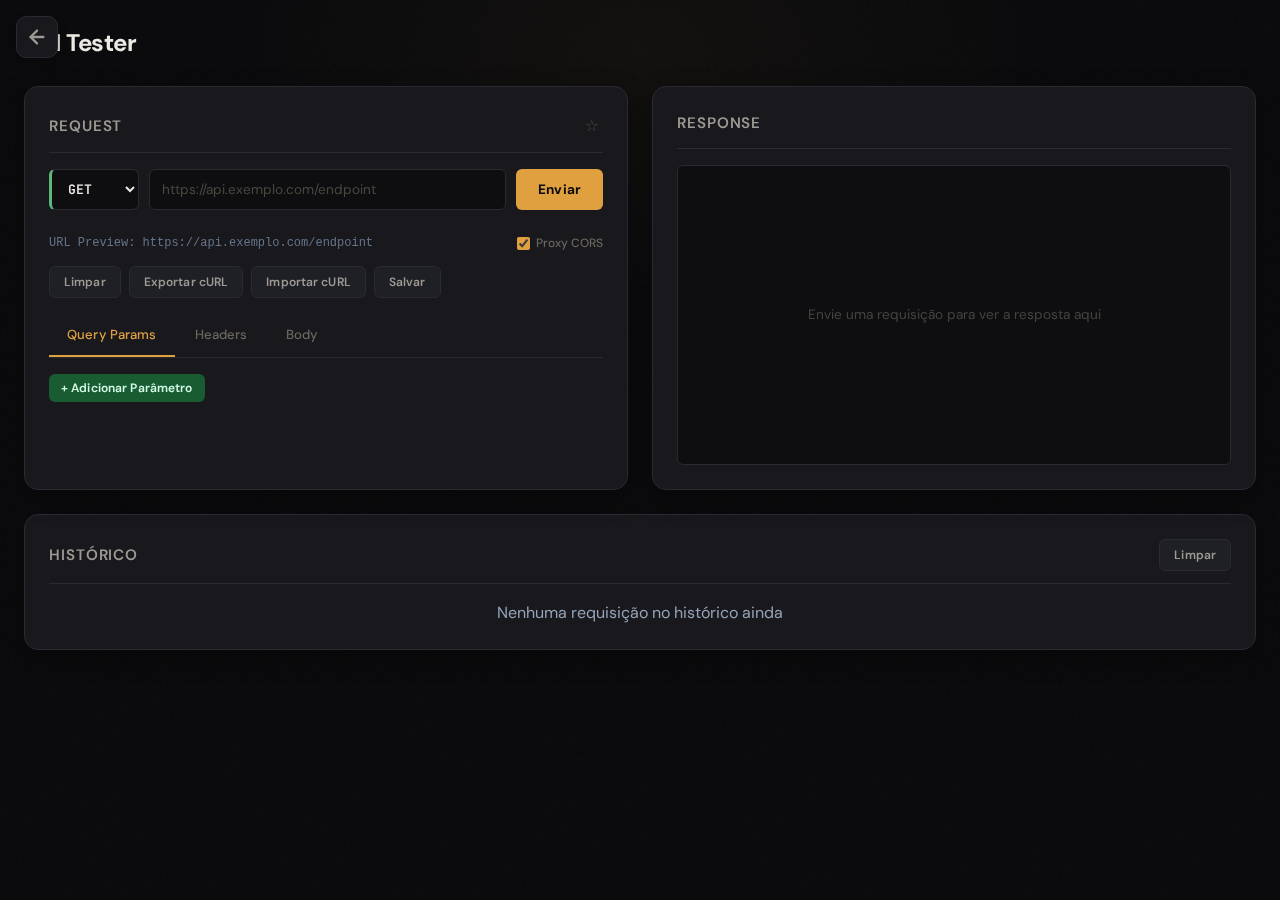
<file: assets/api-tester.html>
<!DOCTYPE html>
<html lang="pt-BR">
<head>
    <meta charset="UTF-8">
    <meta name="viewport" content="width=device-width, initial-scale=1.0">
    <title>API Tester</title>
    <link rel="stylesheet" href="css/common.css">
    <link rel="stylesheet" href="css/api-tester.css">
</head>
<body>
    <a href="../index.html" class="back-btn" aria-label="Voltar ao início">
        <svg width="22" height="22" viewBox="0 0 24 24" fill="none" stroke="currentColor" stroke-width="2.5" stroke-linecap="round" stroke-linejoin="round"><path d="M19 12H5"/><path d="M12 19l-7-7 7-7"/></svg>
    </a>

    <div class="container">
        <header class="header">
            <h1>API Tester</h1>
        </header>

        <div class="main-content">
            <!-- Request Panel -->
            <div class="request-panel">
                <div class="panel-header">
                    <h2 class="panel-title">Request</h2>
                    <button class="favorites-star" onclick="toggleFavorite()" title="Adicionar aos favoritos">
                        ☆
                    </button>
                </div>

                <!-- URL Section -->
                <div class="url-section">
                    <select class="method-select" id="httpMethod" onchange="updateMethodIndicator()">
                        <option value="GET">GET</option>
                        <option value="POST">POST</option>
                        <option value="PUT">PUT</option>
                        <option value="DELETE">DELETE</option>
                        <option value="PATCH">PATCH</option>
                        <option value="HEAD">HEAD</option>
                        <option value="OPTIONS">OPTIONS</option>
                    </select>
                    <input type="text" class="url-input" id="apiUrl" placeholder="https://api.exemplo.com/endpoint" onblur="validateUrl()">
                    <button class="send-btn" id="sendBtn" onclick="sendRequest()">
                        <span class="loading-spinner" id="loadingSpinner"></span>
                        Enviar
                    </button>
                </div>
                <div style="display: flex; align-items: center; gap: 12px; margin-bottom: 12px;">
                    <div id="urlPreview" style="font-size: 12px; color: #64748b; word-break: break-all; font-family: Consolas, Monaco, 'Courier New', monospace; flex: 1;"></div>
                    <label class="checkbox-group" style="white-space: nowrap;" title="Usa um proxy CORS para contornar bloqueios do navegador. Ative se a requisição falhar com erro de rede/CORS.">
                        <input type="checkbox" id="corsProxy" checked> Proxy CORS
                    </label>
                </div>

                <!-- Quick Actions -->
                <div class="quick-actions">
                    <button class="quick-btn" onclick="clearAllFields()">Limpar</button>
                    <button class="quick-btn" onclick="exportToCurl()">Exportar cURL</button>
                    <button class="quick-btn" onclick="importFromCurl()">Importar cURL</button>
                    <button class="quick-btn" onclick="saveRequest()">Salvar</button>
                </div>

                <!-- Tabs -->
                <div class="tabs">
                    <div class="tab active" onclick="switchTab('params', this)">Query Params</div>
                    <div class="tab" onclick="switchTab('headers', this)">Headers</div>
                    <div class="tab" onclick="switchTab('body', this)">Body</div>
                </div>

                <!-- Query Parameters Tab -->
                <div class="tab-content active" id="params-content">
                    <div class="dynamic-list" id="queryParams"></div>
                    <button class="add-btn" onclick="addQueryParam()">+ Adicionar Parâmetro</button>
                </div>

                <!-- Headers Tab -->
                <div class="tab-content" id="headers-content">
                    <div class="quick-actions">
                        <button class="quick-btn" onclick="addCommonHeader('Authorization')">Authorization</button>
                        <button class="quick-btn" onclick="addCommonHeader('Content-Type')">Content-Type</button>
                        <button class="quick-btn" onclick="addCommonHeader('Accept')">Accept</button>
                        <button class="quick-btn" onclick="exportHeaders()">Exportar JSON</button>
                        <button class="quick-btn" onclick="importHeaders()">Importar JSON</button>
                    </div>

                    <div class="dynamic-list" id="requestHeaders"></div>
                    <button class="add-btn" onclick="addHeader()">+ Adicionar Header</button>
                </div>

                <!-- Body Tab -->
                <div class="tab-content" id="body-content">
                    <div class="form-group">
                        <label class="form-label">Content-Type:</label>
                        <select class="form-select" id="contentType" onchange="updateBodyEditor()">
                            <option value="none">Nenhum</option>
                            <option value="application/json">application/json</option>
                            <option value="multipart/form-data">multipart/form-data</option>
                            <option value="application/x-www-form-urlencoded">application/x-www-form-urlencoded</option>
                            <option value="text/plain">text/plain</option>
                            <option value="application/xml">application/xml</option>
                        </select>
                    </div>

                    <div id="bodyEditor">
                        <div id="jsonEditor" style="display: none;">
                            <textarea class="json-editor" id="jsonBody" placeholder='{\n  "key": "value"\n}'></textarea>
                        </div>

                        <div id="formDataEditor" style="display: none;">
                            <div class="dynamic-list" id="formFields">
                                <div class="list-item">
                                    <input type="text" placeholder="Chave" class="form-key">
                                    <input type="text" placeholder="Valor" class="form-value">
                                    <button class="remove-btn" onclick="removeItem(this)">X</button>
                                </div>
                            </div>
                            <button class="add-btn" onclick="addFormField()">+ Adicionar Campo</button>
                            
                            <div class="file-upload" onclick="document.getElementById('fileInput').click()">
                                <p>Clique para adicionar arquivos</p>
                                <input type="file" id="fileInput" multiple style="display: none;" onchange="handleFileUpload(this)">
                            </div>
                            <div class="file-list" id="fileList"></div>
                        </div>

                        <div id="rawEditor" style="display: none;">
                            <textarea class="json-editor" id="rawBody" placeholder="Insira o conteúdo do body aqui..."></textarea>
                        </div>
                    </div>
                </div>
            </div>

            <!-- Response Panel -->
            <div class="response-panel">
                <div class="panel-header">
                    <h2 class="panel-title">Response</h2>
                </div>

                <div class="response-info" id="responseInfo" style="display: none;">
                    <div class="info-item">
                        <span class="info-label">Status:</span>
                        <span id="responseStatus"></span>
                    </div>
                    <div class="info-item">
                        <span class="info-label">Tempo:</span>
                        <span id="responseTime"></span>
                    </div>
                    <div class="info-item">
                        <span class="info-label">Tamanho:</span>
                        <span id="responseSize"></span>
                    </div>
                </div>

                <div class="tabs" id="responseTabs" style="display: none;">
                    <div class="tab active" onclick="switchResponseTab('body', this)">Body</div>
                    <div class="tab" onclick="switchResponseTab('headers', this)">Headers</div>
                </div>

                <div class="tab-content active" id="response-body-content">
                    <div class="response-body empty-state" id="responseBody">
                        <p class="empty-message">Envie uma requisição para ver a resposta aqui</p>
                    </div>
                </div>

                <div class="tab-content" id="response-headers-content">
                    <div class="response-body" id="responseHeaders"></div>
                </div>
            </div>
        </div>

        <!-- History Panel -->
        <div class="history-panel">
            <div class="panel-header">
                <h2 class="panel-title">Histórico</h2>
                <button class="quick-btn" onclick="clearHistory()">Limpar</button>
            </div>
            <div id="historyList">
                <p style="text-align: center; color: #94a3b8;">
                    Nenhuma requisição no histórico ainda
                </p>
            </div>
        </div>

        <!-- cURL Export Modal -->
        <div id="curlModal" style="display: none; position: fixed; top: 0; left: 0; width: 100%; height: 100%; background: rgba(0,0,0,0.6); z-index: 1000;">
            <div style="position: absolute; top: 50%; left: 50%; transform: translate(-50%, -50%); background: rgba(18, 24, 38, 0.98); border: 1px solid #2a3348; padding: 24px; border-radius: 14px; max-width: 80%; width: 600px;">
                <h3 style="margin-bottom: 16px; color: #cbd5e1;">Comando cURL</h3>
                <div class="curl-output" id="curlOutput"></div>
                <div style="margin-top: 16px; text-align: right;">
                    <button class="quick-btn" onclick="copyCurl()">Copiar</button>
                    <button class="quick-btn" onclick="closeCurlModal()">Fechar</button>
                </div>
            </div>
        </div>
    </div>

    <script src="js/api-tester.js"></script>
</body>
</html>
</file>
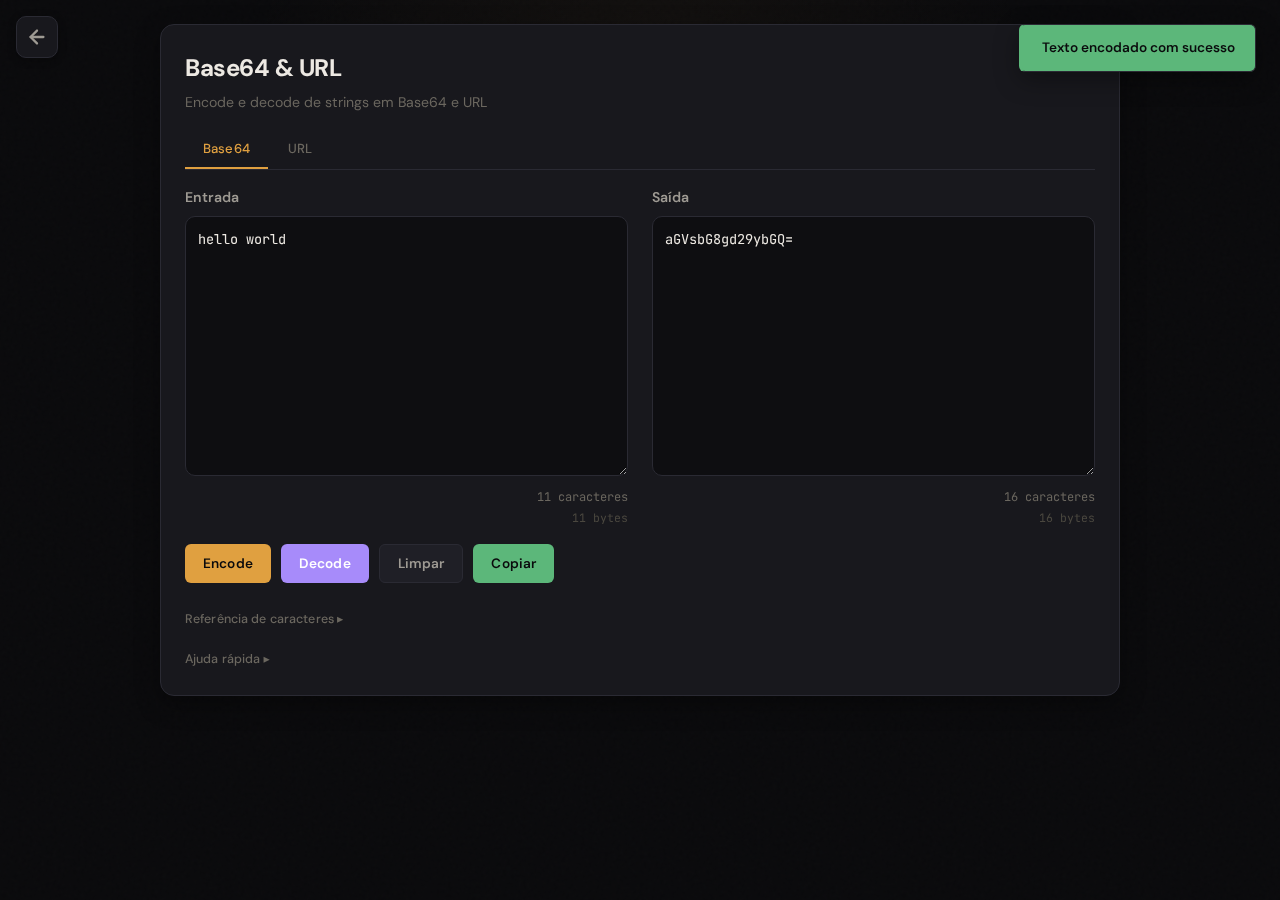
<file: assets/base64-url.html>
<!DOCTYPE html>
<html lang="pt-BR">
<head>
    <meta charset="UTF-8">
    <meta name="viewport" content="width=device-width, initial-scale=1.0">
    <title>Base64 &amp; URL Encode/Decode</title>
    <link rel="stylesheet" href="css/common.css">
    <link rel="stylesheet" href="css/base64-url.css">
</head>
<body>
    <a href="../index.html" class="back-btn" aria-label="Voltar ao início">
        <svg width="22" height="22" viewBox="0 0 24 24" fill="none" stroke="currentColor" stroke-width="2.5" stroke-linecap="round" stroke-linejoin="round"><path d="M19 12H5"/><path d="M12 19l-7-7 7-7"/></svg>
    </a>

    <div class="container">
        <header class="header">
            <h1>Base64 &amp; URL</h1>
            <p>Encode e decode de strings em Base64 e URL</p>
        </header>

        <div class="tabs" role="tablist">
            <button class="tab active" id="tab-base64" role="tab" aria-selected="true" onclick="switchMode('base64')">Base64</button>
            <button class="tab" id="tab-url" role="tab" aria-selected="false" onclick="switchMode('url')">URL</button>
        </div>

        <div class="text-areas">
            <div class="text-area-wrapper">
                <label for="input">Entrada</label>
                <textarea id="input" placeholder="Cole aqui o texto para encodar ou o Base64 para decodar..."></textarea>
                <span class="char-count" id="inputCount">0 caracteres</span>
                <span class="byte-count" id="inputBytes">0 bytes</span>
            </div>

            <div class="text-area-wrapper">
                <label for="output">Saída</label>
                <textarea id="output" placeholder="O resultado aparecerá aqui..." readonly></textarea>
                <span class="char-count" id="outputCount">0 caracteres</span>
                <span class="byte-count" id="outputBytes">0 bytes</span>
            </div>
        </div>

        <div class="button-group">
            <button class="btn-encode" onclick="encode()">Encode</button>
            <button class="btn-decode" onclick="decode()">Decode</button>
            <button class="btn-clear" onclick="clearAll()">Limpar</button>
            <button class="btn-copy" onclick="copyOutput()">Copiar</button>
        </div>

        <button class="btn-ref-toggle" onclick="toggleRef()" id="refToggleBtn">Referência de caracteres ▸</button>

        <div class="info-section" id="infoSection" style="display:none">
            <div id="refBase64">
                <h3>Alfabeto Base64</h3>
                <table class="char-table">
                    <thead>
                        <tr>
                            <th>Caracteres</th>
                            <th>Descrição</th>
                            <th>Quantidade</th>
                        </tr>
                    </thead>
                    <tbody>
                        <tr><td>A–Z</td><td>Letras maiúsculas</td><td>26</td></tr>
                        <tr><td>a–z</td><td>Letras minúsculas</td><td>26</td></tr>
                        <tr><td>0–9</td><td>Dígitos</td><td>10</td></tr>
                        <tr><td>+</td><td>Sinal de mais</td><td>1</td></tr>
                        <tr><td>/</td><td>Barra</td><td>1</td></tr>
                        <tr><td>=</td><td>Padding (alinhamento de bloco)</td><td>0–2</td></tr>
                    </tbody>
                </table>
            </div>

            <div id="refUrl" style="display:none">
                <h3>Caracteres especiais — URL Encode</h3>
                <table class="char-table">
                    <thead>
                        <tr>
                            <th>Caractere</th>
                            <th>Descrição</th>
                            <th>Encoded</th>
                        </tr>
                    </thead>
                    <tbody>
                        <tr><td>espaço</td><td>Espaço em branco</td><td>%20</td></tr>
                        <tr><td>!</td><td>Exclamação</td><td>%21</td></tr>
                        <tr><td>"</td><td>Aspas duplas</td><td>%22</td></tr>
                        <tr><td>#</td><td>Cerquilha</td><td>%23</td></tr>
                        <tr><td>$</td><td>Cifrão</td><td>%24</td></tr>
                        <tr><td>&amp;</td><td>E comercial</td><td>%26</td></tr>
                        <tr><td>'</td><td>Aspas simples</td><td>%27</td></tr>
                        <tr><td>+</td><td>Sinal de mais</td><td>%2B</td></tr>
                        <tr><td>,</td><td>Vírgula</td><td>%2C</td></tr>
                        <tr><td>/</td><td>Barra</td><td>%2F</td></tr>
                        <tr><td>:</td><td>Dois pontos</td><td>%3A</td></tr>
                        <tr><td>;</td><td>Ponto e vírgula</td><td>%3B</td></tr>
                        <tr><td>=</td><td>Igual</td><td>%3D</td></tr>
                        <tr><td>?</td><td>Interrogação</td><td>%3F</td></tr>
                        <tr><td>@</td><td>Arroba</td><td>%40</td></tr>
                        <tr><td>[</td><td>Colchete abre</td><td>%5B</td></tr>
                        <tr><td>]</td><td>Colchete fecha</td><td>%5D</td></tr>
                    </tbody>
                </table>
            </div>
        </div>

        <button class="btn-ref-toggle" onclick="toggleHelp()" id="helpToggleBtn">Ajuda rápida ▸</button>

        <div class="info-section" id="helpSection" style="display:none">
            <h3>Base64 — exemplos</h3>
            <table class="char-table">
                <thead>
                    <tr><th>Entrada</th><th>Resultado</th></tr>
                </thead>
                <tbody>
                    <tr><td>hello</td><td>aGVsbG8=</td></tr>
                    <tr><td>café</td><td>Y2Fmw6k=</td></tr>
                    <tr><td>😀</td><td>8J+YgA==</td></tr>
                </tbody>
            </table>

            <h3 style="margin-top: var(--space-md)">URL Encode — exemplos</h3>
            <table class="char-table">
                <thead>
                    <tr><th>Entrada</th><th>Resultado</th></tr>
                </thead>
                <tbody>
                    <tr><td>hello world</td><td>hello%20world</td></tr>
                    <tr><td>café</td><td>caf%C3%A9</td></tr>
                    <tr><td>a=b&amp;c</td><td>a%3Db%26c</td></tr>
                </tbody>
            </table>
        </div>
    </div>

    <div class="toast" id="toast"></div>

    <script>
      function toggleRef() {
        const sec = document.getElementById('infoSection');
        const btn = document.getElementById('refToggleBtn');
        const open = sec.style.display === 'block';
        sec.style.display = open ? 'none' : 'block';
        btn.textContent = open ? 'Referência de caracteres ▸' : 'Referência de caracteres ▾';
      }

      function toggleHelp() {
        const sec = document.getElementById('helpSection');
        const btn = document.getElementById('helpToggleBtn');
        const open = sec.style.display === 'block';
        sec.style.display = open ? 'none' : 'block';
        btn.textContent = open ? 'Ajuda rápida ▸' : 'Ajuda rápida ▾';
      }
    </script>
    <script src="js/base64-url.js"></script>
</body>
</html>
</file>
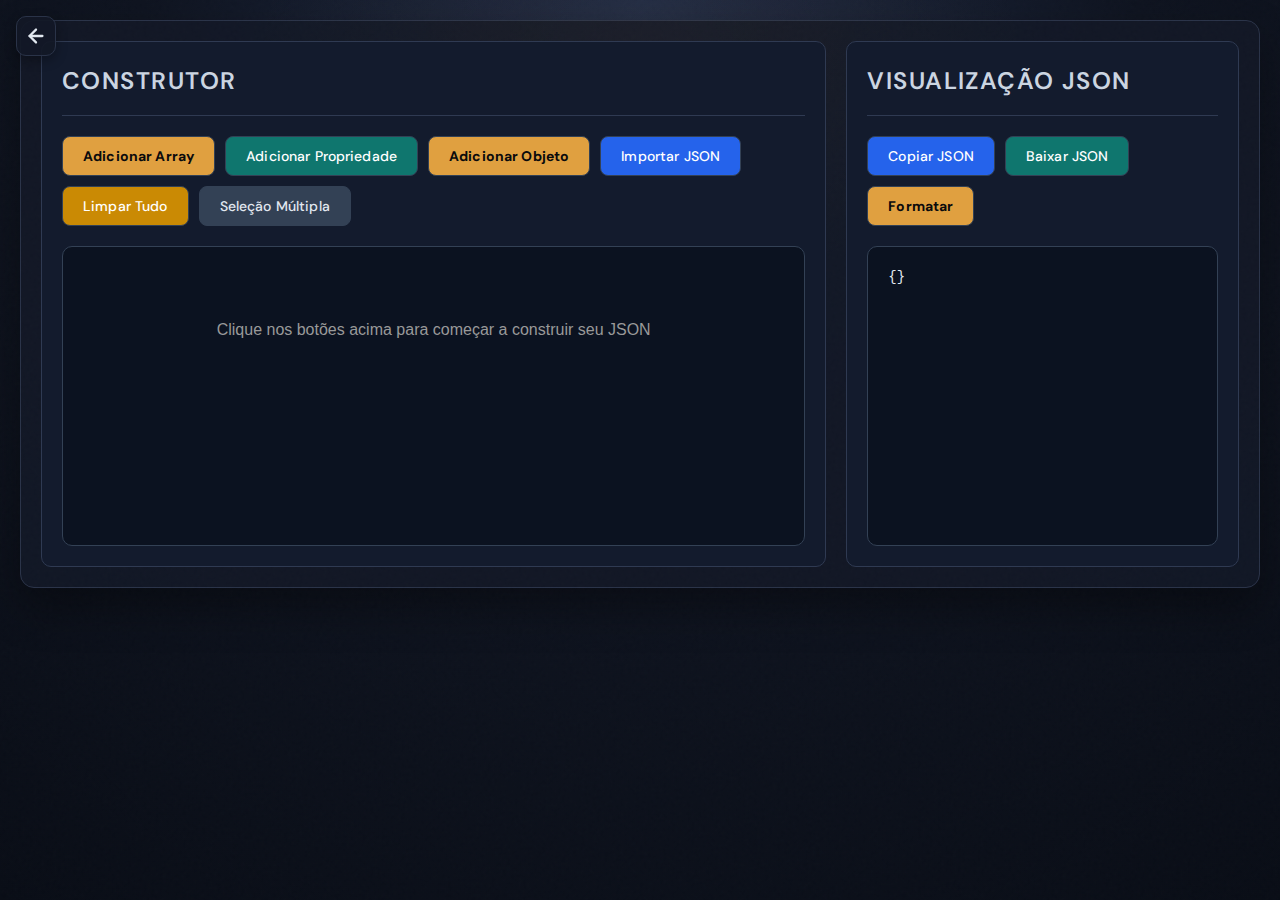
<file: assets/json-construtor.html>
<!DOCTYPE html>
<html lang="pt-BR">
<head>
    <meta charset="UTF-8">
    <meta name="viewport" content="width=device-width, initial-scale=1.0">
    <title>Construtor Json</title>
    <link rel="stylesheet" href="css/common.css">
    <link rel="stylesheet" href="css/json-construtor.css">
</head>
<body>
    <a href="../index.html" class="back-btn" aria-label="Voltar ao início">
        <svg width="22" height="22" viewBox="0 0 24 24" fill="none" stroke="currentColor" stroke-width="2.5" stroke-linecap="round" stroke-linejoin="round"><path d="M19 12H5"/><path d="M12 19l-7-7 7-7"/></svg>
    </a>

    <div class="container">
        <div class="header">
            <h1>Construtor Json</h1>
        </div>

        <div class="main-content">
            <div class="panel">
                <div class="panel-header">
                    <h2 class="panel-title">Construtor</h2>
                    <div class="element-controls">
                        <button class="mini-btn btn-secondary" onclick="undo()" id="undoBtn" disabled>Desfazer</button>
                        <button class="mini-btn btn-secondary" onclick="redo()" id="redoBtn" disabled>Refazer</button>
                    </div>
                </div>

                <div class="controls">
                    <button class="btn btn-primary" onclick="currentPath = []; showAddArrayModal()">
                        Adicionar Array
                    </button>
                    <button class="btn btn-success" onclick="currentPath = []; showAddKeyValueModal()">
                        Adicionar Propriedade
                    </button>
                    <button class="btn btn-primary" onclick="currentPath = []; showAddObjectModal()">
                        Adicionar Objeto
                    </button>
                    <button class="btn btn-info" onclick="showImportModal()">
                        Importar JSON
                    </button>
                    <button class="btn btn-warning" onclick="clearAll()">
                        Limpar Tudo
                    </button>
                    <button class="btn btn-secondary" onclick="toggleSelectionMode()" id="selectionBtn">
                        Seleção Múltipla
                    </button>
                </div>

                <div class="multi-selection-controls" id="multiSelectionControls">
                    <div style="display: flex; justify-content: space-between; align-items: center; margin-bottom: 10px;">
                        <span><strong>Modo Seleção Múltipla Ativo</strong></span>
                        <span id="selectedCount">0 elementos selecionados</span>
                    </div>
                    <div style="display: flex; gap: 10px; flex-wrap: wrap;">
                        <button class="btn btn-warning btn-sm" onclick="moveSelectedElements()">
                            Mover Selecionados
                        </button>
                        <button class="btn btn-danger btn-sm" onclick="removeSelectedElements()">
                            Remover Selecionados
                        </button>
                        <button class="btn btn-info btn-sm" onclick="selectAll()">
                            Selecionar Tudo
                        </button>
                        <button class="btn btn-secondary btn-sm" onclick="clearSelection()">
                            Limpar Seleção
                        </button>
                        <button class="btn btn-secondary btn-sm" onclick="toggleSelectionMode()">
                            Sair do Modo Seleção
                        </button>
                    </div>
                </div>

                <div class="json-builder" id="jsonBuilder">
                    <div style="text-align: center; color: #94a3b8; padding: 50px;">
                        Clique nos botões acima para começar a construir seu JSON
                    </div>
                </div>
            </div>

            <div class="panel">
                <div class="panel-header">
                    <h2 class="panel-title">Visualização JSON</h2>
                </div>

                <div class="controls">
                    <button class="btn btn-info" onclick="copyToClipboard()">
                        Copiar JSON
                    </button>
                    <button class="btn btn-success" onclick="downloadJSON()">
                        Baixar JSON
                    </button>
                    <button class="btn btn-primary" onclick="formatJSON()">
                        Formatar
                    </button>
                </div>

                <div class="json-preview" id="jsonPreview">{}</div>
            </div>
        </div>

        <div class="status-bar">
            <div class="status-indicator">
                <div class="status-dot" id="statusDot"></div>
                <span id="statusText">JSON válido</span>
            </div>
            <div>
                <span id="elementCount">0 elementos</span>
            </div>
        </div>
    </div>

    <div class="move-overlay" id="moveOverlay"></div>
    <div class="move-indicator" id="moveIndicator" style="display: none;"></div>

    <div class="modal" id="arrayModal">
        <div class="modal-content">
            <div class="modal-header">Adicionar Array</div>
            <div class="modal-body">
                <div class="input-group">
                    <input type="text" id="arrayName" placeholder="Nome do array (ex: usuarios, produtos)">
                </div>
            </div>
            <div class="modal-footer">
                <button class="btn btn-secondary" onclick="closeModal('arrayModal')">Cancelar</button>
                <button class="btn btn-primary" onclick="addArray()">Adicionar</button>
            </div>
        </div>
    </div>

    <div class="modal" id="keyValueModal">
        <div class="modal-content">
            <div class="modal-header">Adicionar Propriedade</div>
            <div class="modal-body">
                <div class="input-group">
                    <input type="text" id="keyName" placeholder="Nome da chave">
                </div>
                <div class="input-group">
                    <select id="valueType" onchange="updateValueInput()">
                        <option value="string">String (texto)</option>
                        <option value="number">Número</option>
                        <option value="boolean">Boolean (true/false)</option>
                        <option value="null">Null</option>
                    </select>
                </div>
                <div class="input-group" id="valueInputGroup">
                    <input type="text" id="valueInput" placeholder="Valor">
                </div>
            </div>
            <div class="modal-footer">
                <button class="btn btn-secondary" onclick="closeModal('keyValueModal')">Cancelar</button>
                <button class="btn btn-primary" onclick="addKeyValue()">Adicionar</button>
            </div>
        </div>
    </div>

    <div class="modal" id="objectModal">
        <div class="modal-content">
            <div class="modal-header">Adicionar Objeto</div>
            <div class="modal-body">
                <div class="input-group">
                    <input type="text" id="objectName" placeholder="Nome do objeto (ex: usuario, config)">
                </div>
                <p style="margin-top: 10px; color: #666; font-size: 14px;">
                    Um objeto vazio será adicionado. Você pode adicionar propriedades a ele posteriormente.
                </p>
            </div>
            <div class="modal-footer">
                <button class="btn btn-secondary" onclick="closeModal('objectModal')">Cancelar</button>
                <button class="btn btn-primary" onclick="addObject()">Adicionar</button>
            </div>
        </div>
    </div>

    <div class="modal" id="importModal">
        <div class="modal-content" style="max-width: 700px;">
            <div class="modal-header">Importar JSON</div>
            <div class="modal-body">
                <p style="margin-bottom: 15px; color: #94a3b8;">
                    Cole seu JSON abaixo ou carregue um arquivo .json
                </p>
                
                <div style="margin-bottom: 20px;">
                    <label class="btn btn-primary" style="cursor: pointer;">
                        Escolher Arquivo
                        <input type="file" id="fileInput" accept=".json,application/json" style="display: none;" onchange="handleFileSelect(event)">
                    </label>
                    <span id="fileName" style="margin-left: 10px; color: #94a3b8;"></span>
                </div>
                
                <div class="input-group" style="flex-direction: column;">
                    <textarea id="jsonInput" placeholder='Cole seu JSON aqui... Ex: {"nome": "João", "idade": 30}' 
                        style="width: 100%; min-height: 300px; padding: 15px; border: 1px solid #334155; 
                        border-radius: 8px; font-family: monospace; font-size: 14px; resize: vertical; background: #0b1220; color: #e2e8f0;"></textarea>
                </div>
                
                <div id="importError" style="color: #dc3545; margin-top: 10px; display: none;"></div>
            </div>
            <div class="modal-footer">
                <button class="btn btn-secondary" onclick="closeModal('importModal')">Cancelar</button>
                <button class="btn btn-primary" onclick="importJSON()">Importar</button>
            </div>
        </div>
    </div>

    <div class="modal" id="moveModal">
        <div class="modal-content" style="max-width: 600px;">
            <div class="modal-header">Mover Elemento</div>
            <div class="modal-body">
                <div class="breadcrumb" id="moveBreadcrumb"></div>
                <p style="margin-bottom: 15px; color: #94a3b8;">
                    Selecione o destino para mover o elemento:
                </p>
                <div class="location-selector" id="locationSelector">
                </div>
            </div>
            <div class="modal-footer">
                <button class="btn btn-secondary" onclick="closeModal('moveModal')">Cancelar</button>
                <button class="btn btn-primary" onclick="confirmMove()" id="confirmMoveBtn" disabled>Mover</button>
            </div>
        </div>
    </div>

    <div class="modal" id="addValueModal">
        <div class="modal-content">
            <div class="modal-header">Adicionar Valor ao Array</div>
            <div class="modal-body">
                <p style="margin-bottom: 10px; color: #94a3b8; font-size: 14px;">
                    Adicione um valor primitivo diretamente ao array.
                </p>
                <div class="input-group">
                    <select id="arrayValueType" onchange="updateArrayValueInput()">
                        <option value="string">String (texto)</option>
                        <option value="number">Número</option>
                        <option value="boolean">Boolean (true/false)</option>
                        <option value="null">Null</option>
                    </select>
                </div>
                <div class="input-group" id="arrayValueInputGroup">
                    <input type="text" id="arrayValueInput" placeholder="Valor" class="edit-input" style="flex: 1;">
                </div>
            </div>
            <div class="modal-footer">
                <button class="btn btn-secondary" onclick="closeModal('addValueModal')">Cancelar</button>
                <button class="btn btn-primary" onclick="addValueToArray()">Adicionar</button>
            </div>
        </div>
    </div>

    <div class="toast" id="toast"></div>

    <script src="js/json-construtor.js"></script>
</body>
</html>
</file>
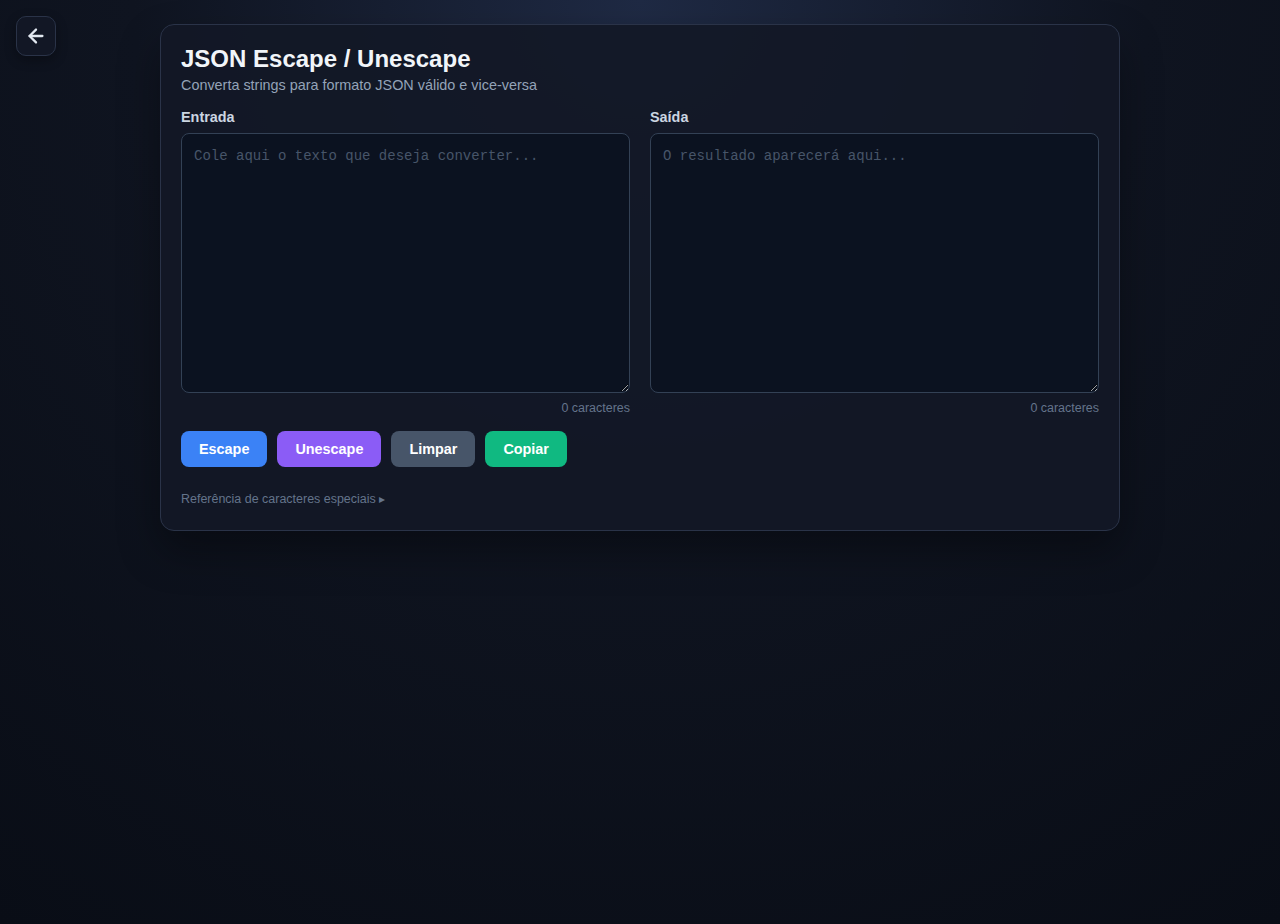
<file: assets/json-escape-unescape.html>
<!DOCTYPE html>
<html lang="pt-BR">
<head>
    <meta charset="UTF-8">
    <meta name="viewport" content="width=device-width, initial-scale=1.0">
    <title>JSON Escape / Unescape</title>
    <link rel="stylesheet" href="css/json-escape-unescape.css">
</head>
<body>
    <a href="../index.html" class="back-btn" aria-label="Voltar ao início">
        <svg width="22" height="22" viewBox="0 0 24 24" fill="none" stroke="currentColor" stroke-width="2.5" stroke-linecap="round" stroke-linejoin="round"><path d="M19 12H5"/><path d="M12 19l-7-7 7-7"/></svg>
    </a>

    <div class="container">
        <header class="header">
            <h1>JSON Escape / Unescape</h1>
            <p>Converta strings para formato JSON válido e vice-versa</p>
        </header>

        <div class="text-areas">
            <div class="text-area-wrapper">
                <label for="input">Entrada</label>
                <textarea id="input" placeholder="Cole aqui o texto que deseja converter..."></textarea>
                <span class="char-count" id="inputCount">0 caracteres</span>
            </div>

            <div class="text-area-wrapper">
                <label for="output">Saída</label>
                <textarea id="output" placeholder="O resultado aparecerá aqui..." readonly></textarea>
                <span class="char-count" id="outputCount">0 caracteres</span>
            </div>
        </div>

        <div class="button-group">
            <button class="btn-escape" onclick="escapeJson()">Escape</button>
            <button class="btn-unescape" onclick="unescapeJson()">Unescape</button>
            <button class="btn-clear" onclick="clearAll()">Limpar</button>
            <button class="btn-copy" onclick="copyOutput()">Copiar</button>
        </div>

        <button class="btn-ref-toggle" onclick="toggleRef()" id="refToggleBtn">Referência de caracteres especiais ▸</button>

        <div class="info-section" id="infoSection" style="display:none">
            <h3>Referência de caracteres especiais</h3>
            <table class="char-table">
                <thead>
                    <tr>
                        <th>Caractere</th>
                        <th>Descrição</th>
                        <th>Escape</th>
                        <th>Unicode</th>
                    </tr>
                </thead>
                <tbody>
                    <tr><td>"</td><td>Aspas duplas</td><td>\"</td><td>\u0022</td></tr>
                    <tr><td>\</td><td>Barra invertida</td><td>\\</td><td>\u005C</td></tr>
                    <tr><td>/</td><td>Barra</td><td>\/</td><td>\u002F</td></tr>
                    <tr><td>LF</td><td>Nova linha</td><td>\n</td><td>\u000A</td></tr>
                    <tr><td>TAB</td><td>Tabulação</td><td>\t</td><td>\u0009</td></tr>
                    <tr><td>CR</td><td>Retorno de carro</td><td>\r</td><td>\u000D</td></tr>
                    <tr><td>FF</td><td>Form feed</td><td>\f</td><td>\u000C</td></tr>
                </tbody>
            </table>
        </div>
    </div>

    <div class="toast" id="toast"></div>

    <script>
      function toggleRef() {
        const sec = document.getElementById('infoSection');
        const btn = document.getElementById('refToggleBtn');
        const open = sec.style.display === 'block';
        sec.style.display = open ? 'none' : 'block';
        btn.textContent = open ? 'Referência de caracteres especiais ▸' : 'Referência de caracteres especiais ▾';
      }
    </script>
    <script src="js/json-escape-unescape.js"></script>
</body>
</html>
</file>
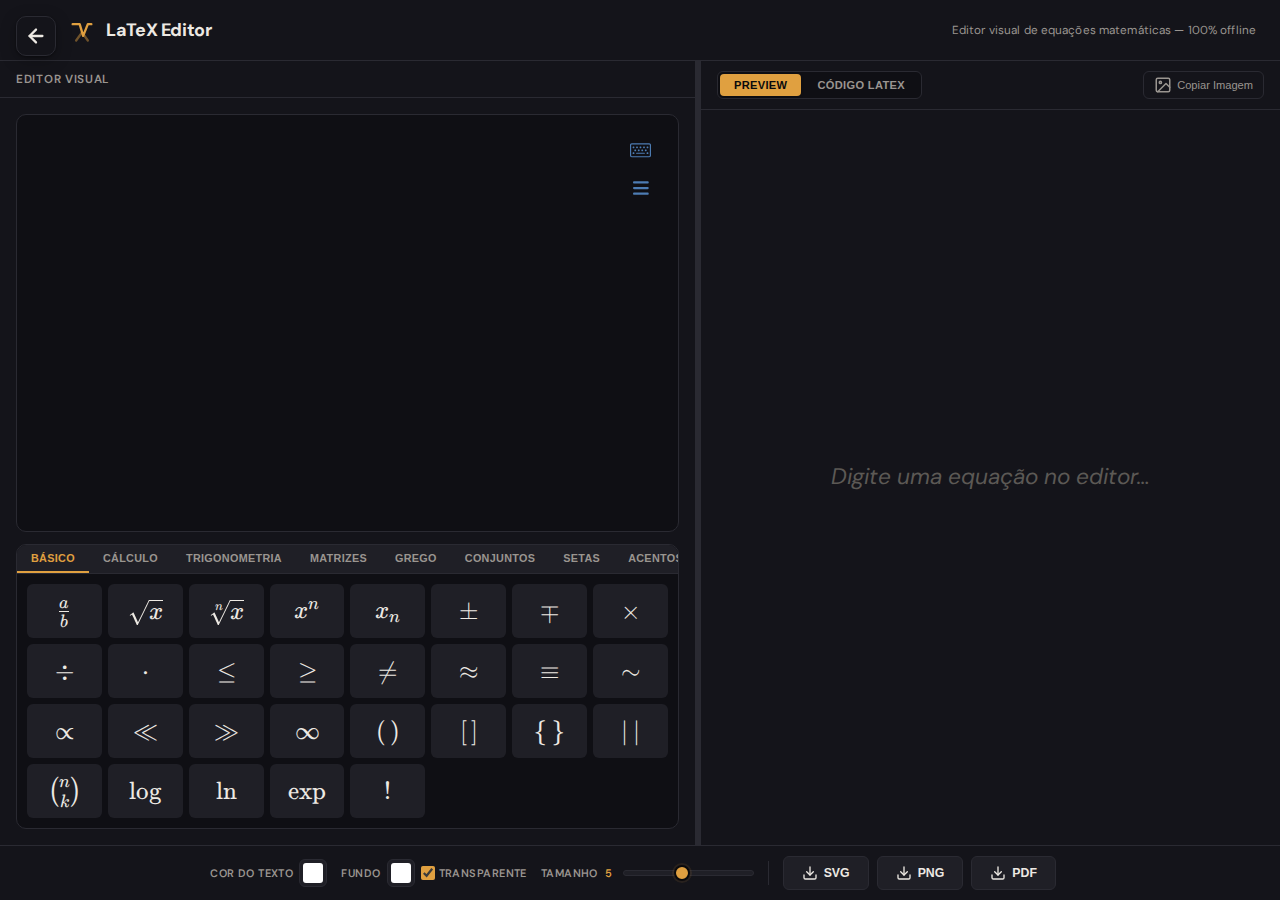
<file: assets/latexpreview.html>
<!DOCTYPE html>
<html lang="pt-BR">
<head>
    <meta charset="UTF-8">
    <meta name="viewport" content="width=device-width, initial-scale=1.0">
    <title>LaTeX Editor — Editor de Equações</title>
    <link rel="stylesheet" href="./libs/katex/katex.min.css">
    <link rel="stylesheet" href="./libs/mathlive/mathlive-fonts.css">
    <link rel="stylesheet" href="./css/latexpreview.css">
</head>
<body>

    <a href="../index.html" class="back-btn" aria-label="Voltar ao início">
        <svg width="22" height="22" viewBox="0 0 24 24" fill="none" stroke="currentColor" stroke-width="2.5" stroke-linecap="round" stroke-linejoin="round"><path d="M19 12H5"/><path d="M12 19l-7-7 7-7"/></svg>
    </a>

    <!-- Header -->
    <header class="app-header">
        <div class="header-brand">
            <svg class="header-icon" viewBox="0 0 24 24" width="28" height="28" fill="none" stroke="currentColor" stroke-width="2" stroke-linecap="round" stroke-linejoin="round" aria-hidden="true">
                <path d="M4 7h6l3 10L17 7h3"/>
                <path d="M7 21l5-7 5 7" opacity=".45"/>
            </svg>
            <h1>LaTeX Editor</h1>
        </div>
        <p class="header-subtitle">Editor visual de equações matemáticas — 100% offline</p>
    </header>

    <!-- Main 3-panel layout -->
    <main id="app" class="panels">

        <!-- Panel 1: Editor Visual (MathLive) + Symbol Palette -->
        <section id="editor-panel" class="panel" aria-label="Editor visual de equações">
            <div class="panel-header">
                <h2>Editor Visual</h2>
            </div>
            <div class="panel-body editor-body">
                <math-field id="math-editor"></math-field>

                <!-- Symbol Palette -->
                <div id="symbol-palette" class="symbol-palette" aria-label="Paleta de símbolos">
                    <nav class="palette-tabs" role="tablist"></nav>
                    <div class="palette-grid" role="tabpanel"></div>
                </div>
            </div>
        </section>

        <!-- Resize handle -->
        <div class="resize-handle" data-handle="0" role="separator" aria-label="Redimensionar painéis" tabindex="0"></div>

        <!-- Panel 2: Código LaTeX / Preview (toggle) -->
        <section id="output-panel" class="panel" aria-label="Código e pré-visualização">
            <div class="panel-header">
                <div class="view-toggle" role="tablist" aria-label="Alternar entre código e preview">
                    <button class="toggle-tab active" data-view="preview" role="tab" aria-selected="true">Preview</button>
                    <button class="toggle-tab" data-view="code" role="tab" aria-selected="false">Código LaTeX</button>
                </div>
                <button id="copy-btn" class="btn-icon" title="Copiar código LaTeX" aria-label="Copiar código LaTeX">
                    <svg viewBox="0 0 24 24" width="18" height="18" fill="none" stroke="currentColor" stroke-width="2" stroke-linecap="round" stroke-linejoin="round"><rect x="9" y="9" width="13" height="13" rx="2"/><path d="M5 15H4a2 2 0 01-2-2V4a2 2 0 012-2h9a2 2 0 012 2v1"/></svg>
                    <span class="copy-label">Copiar</span>
                </button>
                <button id="copy-img-btn" class="btn-icon" title="Copiar imagem PNG" aria-label="Copiar imagem PNG">
                    <svg viewBox="0 0 24 24" width="18" height="18" fill="none" stroke="currentColor" stroke-width="2" stroke-linecap="round" stroke-linejoin="round"><rect x="3" y="3" width="18" height="18" rx="2"/><circle cx="8.5" cy="8.5" r="1.5"/><polyline points="21 15 16 10 5 21"/></svg>
                    <span class="copy-img-label">Copiar Imagem</span>
                </button>
            </div>
            <div class="panel-body preview-body view-content active" data-view="preview">
                <div id="preview" aria-live="polite"></div>
            </div>
            <div class="panel-body code-body view-content" data-view="code">
                <pre id="latex-code" class="code-block" aria-live="polite"><code></code></pre>
            </div>
        </section>

    </main>

    <!-- Export footer bar -->
    <footer class="export-bar" aria-label="Exportar equação">
        <div class="export-options">
            <div class="option-group">
                <label for="text-color">Cor do texto</label>
                <input type="color" id="text-color" value="#ffffff" title="Cor do texto da equação">
            </div>
            <div class="option-group">
                <label for="bg-color">Fundo</label>
                <input type="color" id="bg-color" value="#ffffff" title="Cor de fundo">
                <label class="transparent-toggle" title="Fundo transparente (apenas PNG)">
                    <input type="checkbox" id="bg-transparent" checked>
                    Transparente
                </label>
            </div>
            <div class="option-group size-slider-group">
                <label for="size-slider">Tamanho <span id="size-value" class="size-value">5</span></label>
                <input type="range" id="size-slider" class="size-slider" min="1" max="10" value="5" step="1" title="Tamanho da equação (1–10)">
            </div>
        </div>
        <div class="options-divider"></div>
        <div class="export-group">
            <button id="export-svg" class="btn-export" title="Baixar como SVG vetorial">
                <svg viewBox="0 0 24 24" width="16" height="16" fill="none" stroke="currentColor" stroke-width="2" stroke-linecap="round" stroke-linejoin="round"><path d="M21 15v4a2 2 0 01-2 2H5a2 2 0 01-2-2v-4"/><polyline points="7 10 12 15 17 10"/><line x1="12" y1="15" x2="12" y2="3"/></svg>
                SVG
            </button>
            <button id="export-png" class="btn-export" title="Baixar como imagem PNG">
                <svg viewBox="0 0 24 24" width="16" height="16" fill="none" stroke="currentColor" stroke-width="2" stroke-linecap="round" stroke-linejoin="round"><path d="M21 15v4a2 2 0 01-2 2H5a2 2 0 01-2-2v-4"/><polyline points="7 10 12 15 17 10"/><line x1="12" y1="15" x2="12" y2="3"/></svg>
                PNG
            </button>
            <button id="export-pdf" class="btn-export" title="Baixar como documento PDF">
                <svg viewBox="0 0 24 24" width="16" height="16" fill="none" stroke="currentColor" stroke-width="2" stroke-linecap="round" stroke-linejoin="round"><path d="M21 15v4a2 2 0 01-2 2H5a2 2 0 01-2-2v-4"/><polyline points="7 10 12 15 17 10"/><line x1="12" y1="15" x2="12" y2="3"/></svg>
                PDF
            </button>
        </div>
        <div id="export-status" class="export-status" aria-live="polite"></div>
    </footer>

    <!-- Toast notification -->
    <div id="toast" class="toast" role="status" aria-live="polite"></div>

    <!-- Scripts — local, offline -->
    <script src="./libs/katex/katex.min.js"></script>
    <script defer src="./libs/mathlive/mathlive.min.mjs" type="module"></script>
    <script type="module" src="./js/latexpreview.js"></script>
</body>
</html>
</file>
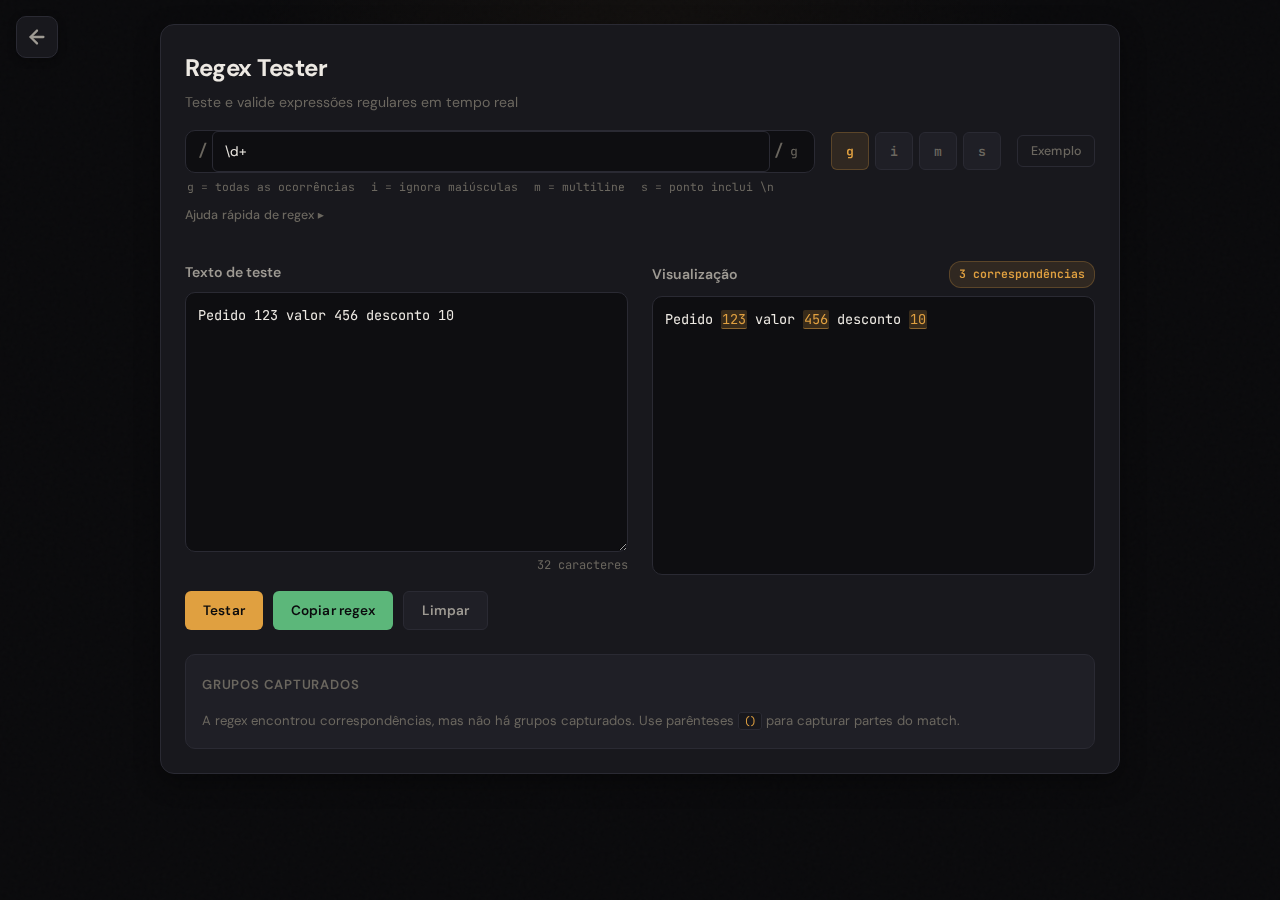
<file: assets/regex-tester.html>
<!DOCTYPE html>
<html lang="pt-BR">
<head>
    <meta charset="UTF-8">
    <meta name="viewport" content="width=device-width, initial-scale=1.0">
    <title>Regex Tester</title>
    <link rel="stylesheet" href="css/common.css">
    <link rel="stylesheet" href="css/regex-tester.css">
</head>
<body>
    <a href="../index.html" class="back-btn" aria-label="Voltar ao início">
        <svg width="22" height="22" viewBox="0 0 24 24" fill="none" stroke="currentColor" stroke-width="2.5" stroke-linecap="round" stroke-linejoin="round"><path d="M19 12H5"/><path d="M12 19l-7-7 7-7"/></svg>
    </a>

    <div class="container">
        <header class="header">
            <h1>Regex Tester</h1>
            <p>Teste e valide expressões regulares em tempo real</p>
        </header>

        <div class="regex-row">
            <div class="regex-field-wrapper" id="regexFieldWrapper">
                <span class="regex-delim">/</span>
                <input
                    type="text"
                    id="regexInput"
                    class="regex-input"
                    placeholder="Digite uma expressão regex (ex: \d+, \w+, ^abc)"
                    spellcheck="false"
                    autocomplete="off"
                    autocorrect="off"
                    autocapitalize="off"
                >
                <span class="regex-delim">/</span>
                <span class="regex-flags-display" id="flagsDisplay">g</span>
            </div>

            <div class="flags-group" role="group" aria-label="Flags da expressão regular">
                <label class="flag-label checked" id="label-g">
                    <input type="checkbox" id="flag-g" value="g" checked>
                    <code>g</code>
                </label>
                <label class="flag-label" id="label-i">
                    <input type="checkbox" id="flag-i" value="i">
                    <code>i</code>
                </label>
                <label class="flag-label" id="label-m">
                    <input type="checkbox" id="flag-m" value="m">
                    <code>m</code>
                </label>
                <label class="flag-label" id="label-s">
                    <input type="checkbox" id="flag-s" value="s">
                    <code>s</code>
                </label>
            </div>

            <button class="btn-example" onclick="loadExample()" title="Preencher com exemplo">Exemplo</button>
        </div>

        <p class="flags-hint">
            <span>g = todas as ocorrências</span>
            <span>i = ignora maiúsculas</span>
            <span>m = multiline</span>
            <span>s = ponto inclui \n</span>
        </p>

        <button class="btn-help-toggle" onclick="toggleHelp()" id="helpToggleBtn">Ajuda rápida de regex ▸</button>
        <div class="help-section" id="helpSection" style="display:none">
            <table class="help-table">
                <thead>
                    <tr><th>Padrão</th><th>Descrição</th></tr>
                </thead>
                <tbody>
                    <tr><td>\d+</td><td>Encontra números</td></tr>
                    <tr><td>\w+</td><td>Encontra palavras (letras, dígitos, _)</td></tr>
                    <tr><td>\s+</td><td>Encontra espaços em branco</td></tr>
                    <tr><td>(\d{2})-(\d{4})</td><td>Captura grupos (ex: 12-3456)</td></tr>
                    <tr><td>^abc</td><td>Começa com abc</td></tr>
                    <tr><td>abc$</td><td>Termina com abc</td></tr>
                    <tr><td>[a-z]+</td><td>Somente letras minúsculas</td></tr>
                </tbody>
            </table>
        </div>

        <p class="regex-error" id="regexError" aria-live="polite"></p>

        <div class="text-areas">
            <div class="text-area-wrapper">
                <label for="testText">Texto de teste</label>
                <textarea
                    id="testText"
                    placeholder="Cole o texto aqui para testar a expressão regular..."
                ></textarea>
                <span class="char-count" id="testTextCount">0 caracteres</span>
            </div>

            <div class="text-area-wrapper">
                <div class="label-row">
                    <label>Visualização</label>
                    <span class="match-count-badge zero" id="matchBadge">0 correspondências</span>
                </div>
                <div
                    class="highlight-output"
                    id="highlightOutput"
                    aria-label="Visualização dos matches"
                    aria-live="polite"
                ><span class="placeholder-text">Os destaques aparecerão aqui...</span></div>
            </div>
        </div>

        <div class="button-group">
            <button class="btn-test" onclick="runTest()">Testar</button>
            <button class="btn-copy-regex" onclick="copyRegex()">Copiar regex</button>
            <button class="btn-clear" onclick="clearAll()">Limpar</button>
        </div>

        <div class="groups-section" id="groupsSection">
            <div class="groups-header">
                <span class="groups-title">Grupos capturados</span>
            </div>
            <div class="groups-body" id="groupsBody">
                <span class="no-groups-msg">Nenhum grupo capturado</span>
            </div>
        </div>
    </div>

    <div class="toast" id="toast"></div>

    <script src="js/regex-tester.js"></script>
</body>
</html>
</file>
<file: assets/css/index.css>
/* ── Index / Home ─────────────────────────────────── */

body {
  display: flex;
  align-items: center;
  justify-content: center;
  padding: var(--space-xl);
}

.wrapper {
  text-align: center;
  width: min(680px, 94vw);
  position: relative;
  z-index: 1;
}

.logo-mark {
  font-size: 2.4rem;
  margin-bottom: var(--space-md);
  color: var(--accent);
  filter: drop-shadow(0 0 12px rgba(224, 160, 64, 0.25));
}

h1 {
  font-size: 2.2rem;
  font-weight: 700;
  letter-spacing: -0.03em;
  margin-bottom: 4px;
  color: var(--text-primary);
}

h1 .accent {
  color: var(--accent);
}

.subtitle {
  color: var(--text-muted);
  font-size: 0.88rem;
  margin-bottom: var(--space-2xl);
  font-weight: 400;
  letter-spacing: 0.04em;
  text-transform: uppercase;
}

.cards {
  display: grid;
  grid-template-columns: 1fr 1fr;
  gap: 14px;
}

.card {
  display: flex;
  align-items: center;
  gap: 14px;
  padding: 18px 20px;
  background: var(--bg-surface);
  border: 1px solid var(--border-subtle);
  border-radius: var(--radius-md);
  text-decoration: none;
  color: var(--text-primary);
  transition: all 0.25s ease;
  box-shadow: var(--shadow-sm);
  position: relative;
  overflow: hidden;
}

.card::before {
  content: '';
  position: absolute;
  left: 0;
  top: 0;
  bottom: 0;
  width: 3px;
  background: var(--accent);
  opacity: 0;
  transition: opacity 0.25s;
}

.card:hover {
  border-color: var(--accent-border);
  transform: translateY(-2px);
  box-shadow: var(--shadow-md), var(--shadow-glow);
}

.card:hover::before {
  opacity: 1;
}

.card:hover .card-arrow {
  opacity: 1;
  transform: translateX(0);
}

.card-icon {
  width: 44px;
  height: 44px;
  border-radius: var(--radius-sm);
  display: flex;
  align-items: center;
  justify-content: center;
  font-size: 1.25rem;
  flex-shrink: 0;
}

.icon-text   { background: var(--info-dim); color: var(--info); border: 1px solid rgba(91, 141, 239, 0.2); }
.icon-json   { background: var(--success-dim); color: var(--success); border: 1px solid rgba(92, 183, 122, 0.2); }
.icon-api    { background: var(--accent-glow); color: var(--accent); border: 1px solid var(--accent-border); }
.icon-monty  { background: var(--purple-dim); border: 1px solid rgba(167, 139, 250, 0.2); }
.icon-latex  { background: var(--error-dim); color: var(--error); border: 1px solid rgba(212, 100, 100, 0.2); overflow: hidden; }
.icon-latex .katex { font-size: 1.1rem; color: inherit; }
.icon-escape { background: var(--info-dim); color: var(--info); border: 1px solid rgba(91, 141, 239, 0.2); }

.card-body {
  flex: 1;
  text-align: left;
  min-width: 0;
}

.card-title {
  display: block;
  font-size: 0.92rem;
  font-weight: 600;
  margin-bottom: 2px;
}

.card-desc {
  display: block;
  font-size: 0.76rem;
  color: var(--text-muted);
  line-height: 1.4;
}

.card-arrow {
  color: var(--accent);
  font-size: 1.1rem;
  font-weight: 600;
  opacity: 0;
  transform: translateX(-4px);
  transition: all 0.25s;
  flex-shrink: 0;
}

@media (max-width: 580px) {
  .cards {
    grid-template-columns: 1fr;
  }

  h1 {
    font-size: 1.7rem;
  }

  .subtitle {
    margin-bottom: var(--space-xl);
  }

  body {
    padding: var(--space-lg);
  }
}
</file>
<file: assets/css/common.css>
/* ═══════════════════════════════════════════════════════
   ron7 tools — Design System
   Warm industrial dark theme with amber accents
   ═══════════════════════════════════════════════════════ */

@import url('https://fonts.googleapis.com/css2?family=DM+Sans:ital,opsz,wght@0,9..40,300;0,9..40,400;0,9..40,500;0,9..40,600;0,9..40,700&family=JetBrains+Mono:wght@400;500;600&display=swap');

:root {
  /* Surfaces */
  --bg-deep:        #0a0a0c;
  --bg-base:        #111114;
  --bg-surface:     #18181d;
  --bg-elevated:    #1f1f26;
  --bg-input:       #0e0e11;
  --bg-hover:       #24242c;

  /* Borders */
  --border-subtle:  #2a2a33;
  --border-default: #33333e;
  --border-strong:  #44444f;

  /* Text */
  --text-primary:   #ede9e3;
  --text-secondary: #9e9a93;
  --text-muted:     #6b675f;
  --text-faint:     #4a473f;

  /* Accent — warm amber */
  --accent:         #e0a040;
  --accent-dim:     #c48a2a;
  --accent-glow:    rgba(224, 160, 64, 0.12);
  --accent-border:  rgba(224, 160, 64, 0.25);

  /* Semantic */
  --success:        #5cb77a;
  --success-dim:    rgba(92, 183, 122, 0.12);
  --error:          #d46464;
  --error-dim:      rgba(212, 100, 100, 0.12);
  --info:           #5b8def;
  --info-dim:       rgba(91, 141, 239, 0.12);
  --warning:        #d4a03c;
  --warning-dim:    rgba(212, 160, 60, 0.12);
  --purple:         #a78bfa;
  --purple-dim:     rgba(167, 139, 250, 0.12);

  /* Typography */
  --font-sans:      'DM Sans', system-ui, -apple-system, sans-serif;
  --font-mono:      'JetBrains Mono', Consolas, Monaco, 'Courier New', monospace;

  /* Spacing */
  --space-xs: 4px;
  --space-sm: 8px;
  --space-md: 16px;
  --space-lg: 24px;
  --space-xl: 32px;
  --space-2xl: 48px;

  /* Radius */
  --radius-sm: 6px;
  --radius-md: 10px;
  --radius-lg: 14px;
  --radius-xl: 20px;

  /* Shadows */
  --shadow-sm:  0 2px 8px rgba(0,0,0,0.3);
  --shadow-md:  0 8px 24px rgba(0,0,0,0.35);
  --shadow-lg:  0 16px 48px rgba(0,0,0,0.4);
  --shadow-glow: 0 0 20px var(--accent-glow);

  color-scheme: dark;
}

/* ── Reset ─────────────────────────────────────────── */
*, *::before, *::after {
  box-sizing: border-box;
  margin: 0;
  padding: 0;
}

/* ── Base ──────────────────────────────────────────── */
body {
  font-family: var(--font-sans);
  background: var(--bg-deep);
  color: var(--text-primary);
  min-height: 100vh;
  line-height: 1.6;
  -webkit-font-smoothing: antialiased;
  -moz-osx-font-smoothing: grayscale;
}

/* Subtle grain overlay */
body::before {
  content: '';
  position: fixed;
  inset: 0;
  background-image: url("data:image/svg+xml,%3Csvg viewBox='0 0 256 256' xmlns='http://www.w3.org/2000/svg'%3E%3Cfilter id='noise'%3E%3CfeTurbulence type='fractalNoise' baseFrequency='0.9' numOctaves='4' stitchTiles='stitch'/%3E%3C/filter%3E%3Crect width='100%25' height='100%25' filter='url(%23noise)' opacity='0.015'/%3E%3C/svg%3E");
  pointer-events: none;
  z-index: 0;
}

/* Top ambient glow */
body::after {
  content: '';
  position: fixed;
  top: -200px;
  left: 50%;
  transform: translateX(-50%);
  width: 800px;
  height: 500px;
  background: radial-gradient(ellipse, rgba(224, 160, 64, 0.04) 0%, transparent 70%);
  pointer-events: none;
  z-index: 0;
}

/* ── Scrollbar ─────────────────────────────────────── */
::-webkit-scrollbar { width: 8px; height: 8px; }
::-webkit-scrollbar-track { background: var(--bg-base); }
::-webkit-scrollbar-thumb {
  background: var(--border-default);
  border-radius: 4px;
}
::-webkit-scrollbar-thumb:hover { background: var(--border-strong); }

/* Firefox */
* {
  scrollbar-width: thin;
  scrollbar-color: var(--border-default) var(--bg-base);
}

/* ── Back Button ───────────────────────────────────── */
.back-btn {
  position: fixed;
  top: var(--space-md);
  left: var(--space-md);
  width: 42px;
  height: 42px;
  border-radius: var(--radius-md);
  background: var(--bg-surface);
  border: 1px solid var(--border-subtle);
  color: var(--text-secondary);
  display: inline-flex;
  align-items: center;
  justify-content: center;
  text-decoration: none;
  z-index: 100;
  transition: all 0.25s ease;
  box-shadow: var(--shadow-sm);
}

.back-btn:hover {
  color: var(--accent);
  border-color: var(--accent-border);
  transform: translateX(-2px);
  box-shadow: var(--shadow-sm), var(--shadow-glow);
}

/* ── Typography ────────────────────────────────────── */
h1 {
  font-family: var(--font-sans);
  font-size: 1.5rem;
  font-weight: 700;
  color: var(--text-primary);
  letter-spacing: -0.02em;
}

h2 {
  font-family: var(--font-sans);
  font-size: 1.1rem;
  font-weight: 600;
  color: var(--text-secondary);
}

h3 {
  font-family: var(--font-sans);
  font-size: 0.9rem;
  font-weight: 600;
  color: var(--text-secondary);
}

label {
  font-size: 0.85rem;
  font-weight: 500;
  color: var(--text-secondary);
  cursor: pointer;
}

/* ── Panels / Cards ────────────────────────────────── */
.panel,
.container-panel {
  background: var(--bg-surface);
  border: 1px solid var(--border-subtle);
  border-radius: var(--radius-lg);
  padding: var(--space-lg);
  box-shadow: var(--shadow-md);
  position: relative;
  z-index: 1;
}

.panel-header {
  display: flex;
  justify-content: space-between;
  align-items: center;
  margin-bottom: var(--space-md);
  padding-bottom: 12px;
  border-bottom: 1px solid var(--border-subtle);
}

.panel-title {
  color: var(--text-secondary);
  font-size: 0.95rem;
  font-weight: 600;
  text-transform: uppercase;
  letter-spacing: 0.06em;
  font-family: var(--font-sans);
}

/* ── Buttons ───────────────────────────────────────── */
button {
  font-family: var(--font-sans);
  border: none;
  border-radius: var(--radius-sm);
  padding: 9px 16px;
  font-weight: 600;
  font-size: 0.82rem;
  cursor: pointer;
  transition: all 0.2s ease;
  color: var(--text-primary);
  background: var(--bg-elevated);
  letter-spacing: 0.01em;
}

button:hover:not(:disabled) {
  background: var(--bg-hover);
}

button:disabled {
  opacity: 0.4;
  cursor: not-allowed;
}

/* Primary action — amber */
.btn-primary,
button[class*="btn-primary"] {
  background: var(--accent);
  color: #0a0a0c;
  font-weight: 700;
}

.btn-primary:hover:not(:disabled) {
  background: var(--accent-dim);
  box-shadow: var(--shadow-glow);
}

.btn-success {
  background: #1a5c32;
  color: #d1fae5;
}

.btn-success:hover:not(:disabled) {
  background: #1e6b3a;
}

.btn-danger {
  background: #6b2020;
  color: #fecaca;
}

.btn-danger:hover:not(:disabled) {
  background: #7f2424;
}

.btn-warning {
  background: #7c5a10;
  color: #fef3c7;
}

.btn-warning:hover:not(:disabled) {
  background: #8c6612;
}

.btn-info {
  background: #1d3f80;
  color: #dbeafe;
}

.btn-info:hover:not(:disabled) {
  background: #234da0;
}

.btn-secondary {
  background: var(--bg-elevated);
  color: var(--text-secondary);
  border: 1px solid var(--border-subtle);
}

.btn-secondary:hover:not(:disabled) {
  border-color: var(--border-default);
  color: var(--text-primary);
}

/* ── Form Inputs ───────────────────────────────────── */
input[type="text"],
input[type="url"],
input[type="number"],
select,
textarea {
  font-family: var(--font-sans);
  background: var(--bg-input);
  color: var(--text-primary);
  border: 1px solid var(--border-subtle);
  border-radius: var(--radius-sm);
  padding: 10px 12px;
  font-size: 0.85rem;
  transition: border-color 0.2s, box-shadow 0.2s;
  width: 100%;
}

input:focus,
select:focus,
textarea:focus {
  outline: none;
  border-color: var(--accent-border);
  box-shadow: 0 0 0 3px var(--accent-glow);
}

textarea {
  font-family: var(--font-mono);
  font-size: 0.82rem;
  line-height: 1.6;
  resize: vertical;
}

::placeholder {
  color: var(--text-faint);
}

/* ── Tabs ──────────────────────────────────────────── */
.tabs {
  display: flex;
  margin-bottom: var(--space-md);
  border-bottom: 1px solid var(--border-subtle);
  gap: 2px;
}

.tab {
  padding: 10px 18px;
  cursor: pointer;
  border-bottom: 2px solid transparent;
  font-weight: 500;
  font-size: 0.82rem;
  color: var(--text-muted);
  transition: color 0.2s, border-color 0.2s;
  font-family: var(--font-sans);
  letter-spacing: 0.01em;
  background: none;
  border-radius: 0;
}

.tab.active {
  color: var(--accent);
  border-bottom-color: var(--accent);
}

.tab:hover:not(.active) {
  color: var(--text-secondary);
}

.tab-content {
  display: none;
}

.tab-content.active {
  display: block;
}

/* ── Toast Notifications ───────────────────────────── */
.toast {
  position: fixed;
  top: var(--space-lg);
  right: var(--space-lg);
  padding: 12px 20px;
  background: var(--bg-elevated);
  color: var(--text-primary);
  border: 1px solid var(--border-subtle);
  border-left: 3px solid var(--success);
  border-radius: var(--radius-sm);
  font-size: 0.85rem;
  font-weight: 500;
  box-shadow: var(--shadow-md);
  opacity: 0;
  transform: translateX(20px);
  transition: opacity 0.25s, transform 0.25s;
  pointer-events: none;
  z-index: 9999;
}

.toast.visible,
.toast.show {
  opacity: 1;
  transform: translateX(0);
}

.toast.error {
  border-left-color: var(--error);
}

.toast.success {
  border-left-color: var(--success);
}

/* ── Tables ────────────────────────────────────────── */
table {
  width: 100%;
  border-collapse: collapse;
  font-size: 0.82rem;
}

th, td {
  padding: 10px 14px;
  text-align: center;
  border-bottom: 1px solid var(--border-subtle);
}

th {
  background: var(--bg-elevated);
  font-weight: 600;
  color: var(--text-muted);
  font-size: 0.72rem;
  text-transform: uppercase;
  letter-spacing: 0.08em;
}

tr:hover {
  background: rgba(224, 160, 64, 0.03);
}

/* ── Modals ────────────────────────────────────────── */
.modal {
  display: none;
  position: fixed;
  inset: 0;
  background: rgba(0, 0, 0, 0.6);
  backdrop-filter: blur(4px);
  z-index: 1000;
  align-items: center;
  justify-content: center;
}

.modal-content {
  background: var(--bg-surface);
  border: 1px solid var(--border-subtle);
  color: var(--text-primary);
  padding: 28px;
  border-radius: var(--radius-lg);
  max-width: 500px;
  width: 90%;
  animation: modalIn 0.25s ease;
  box-shadow: var(--shadow-lg);
}

@keyframes modalIn {
  from { transform: translateY(-30px) scale(0.97); opacity: 0; }
  to { transform: translateY(0) scale(1); opacity: 1; }
}

.modal-header {
  font-size: 1.15rem;
  font-weight: 700;
  margin-bottom: var(--space-lg);
  color: var(--text-primary);
  font-family: var(--font-sans);
}

.modal-body {
  margin-bottom: var(--space-lg);
}

.modal-footer {
  display: flex;
  justify-content: flex-end;
  gap: 10px;
}

/* ── Utility ───────────────────────────────────────── */
.win { color: var(--success); font-weight: 600; }
.lose { color: var(--error); font-weight: 600; }

/* ── Responsive ────────────────────────────────────── */
@media (max-width: 768px) {
  :root {
    --space-lg: 16px;
    --space-xl: 24px;
  }

  h1 { font-size: 1.25rem; }
}
</file>
<file: assets/css/api-tester.css>
/* ── API Tester ───────────────────────────────────── */

.container {
  max-width: 1400px;
  margin: 0 auto;
  padding: var(--space-lg);
  position: relative;
  z-index: 1;
}

.header {
  margin-bottom: var(--space-lg);
}

.header h1 {
  margin: 0 0 4px;
}

.main-content {
  display: grid;
  grid-template-columns: 1fr 1fr;
  gap: var(--space-lg);
}

.request-panel,
.response-panel {
  background: var(--bg-surface);
  border: 1px solid var(--border-subtle);
  border-radius: var(--radius-lg);
  padding: var(--space-lg);
  box-shadow: var(--shadow-md);
}

/* URL section */
.url-section {
  display: flex;
  gap: 10px;
  margin-bottom: var(--space-lg);
}

.method-select {
  width: 90px;
  flex-shrink: 0;
  font-weight: 600;
  font-size: 0.82rem;
  cursor: pointer;
  font-family: var(--font-mono);
}

.method-get     { border-left: 3px solid var(--success); }
.method-post    { border-left: 3px solid var(--info); }
.method-put     { border-left: 3px solid var(--accent); }
.method-delete  { border-left: 3px solid var(--error); }
.method-patch   { border-left: 3px solid var(--purple); }
.method-head    { border-left: 3px solid var(--text-muted); }
.method-options { border-left: 3px solid var(--text-muted); }

.url-input {
  flex: 1;
  font-family: var(--font-mono);
  font-size: 0.82rem;
}

.url-input.invalid {
  border-color: var(--error);
  box-shadow: 0 0 0 3px var(--error-dim);
}

.send-btn {
  padding: 10px 22px;
  background: var(--accent);
  color: #0a0a0c;
  font-weight: 700;
  font-size: 0.85rem;
  display: inline-flex;
  align-items: center;
}

.send-btn:hover:not(:disabled) {
  background: var(--accent-dim);
  box-shadow: var(--shadow-glow);
}

.send-btn:disabled {
  opacity: 0.5;
  cursor: not-allowed;
}

.loading-spinner {
  width: 16px;
  height: 16px;
  border: 2px solid transparent;
  border-top: 2px solid #0a0a0c;
  border-radius: 50%;
  animation: spin 1s linear infinite;
  display: none;
  margin-right: 6px;
}

@keyframes spin {
  0% { transform: rotate(0deg); }
  100% { transform: rotate(360deg); }
}

/* Form elements */
.form-group {
  margin-bottom: var(--space-md);
}

.form-label {
  display: block;
  margin-bottom: 6px;
  font-weight: 600;
  font-size: 0.82rem;
  color: var(--text-secondary);
}

.form-input,
.form-select,
.form-textarea {
  width: 100%;
}

/* Dynamic lists */
.dynamic-list {
  margin-bottom: var(--space-md);
}

.list-item {
  display: flex;
  gap: 8px;
  margin-bottom: 8px;
  align-items: center;
}

.list-item input {
  flex: 1;
  padding: 8px 10px;
  font-size: 0.82rem;
}

.add-btn {
  background: #1a5c32;
  color: #d1fae5;
  padding: 6px 12px;
  font-size: 0.75rem;
}

.add-btn:hover {
  background: #1e6b3a;
}

.remove-btn {
  background: #6b2020;
  color: #fecaca;
  padding: 6px 10px;
  font-size: 0.75rem;
}

.remove-btn:hover {
  background: #7f2424;
}

/* JSON Editor */
.json-editor {
  width: 100%;
  height: 200px;
  font-family: var(--font-mono);
  font-size: 0.82rem;
  line-height: 1.6;
  background: var(--bg-input);
  color: var(--text-primary);
  border: 1px solid var(--border-subtle);
  border-radius: var(--radius-sm);
  padding: 12px;
  resize: vertical;
}

.json-editor:focus {
  outline: none;
  border-color: var(--accent-border);
  box-shadow: 0 0 0 3px var(--accent-glow);
}

/* File upload */
.file-upload {
  border: 1px dashed var(--border-default);
  border-radius: var(--radius-sm);
  padding: var(--space-md);
  text-align: center;
  cursor: pointer;
  color: var(--text-muted);
  font-size: 0.82rem;
  transition: border-color 0.2s;
}

.file-upload:hover {
  border-color: var(--accent-border);
  color: var(--text-secondary);
}

.file-list {
  margin-top: 12px;
}

.file-item {
  display: flex;
  justify-content: space-between;
  align-items: center;
  padding: 6px 10px;
  background: var(--bg-elevated);
  border: 1px solid var(--border-subtle);
  border-radius: var(--radius-sm);
  margin-bottom: 4px;
  font-size: 0.82rem;
}

/* Response status badges */
.response-status {
  display: inline-block;
  padding: 3px 10px;
  border-radius: 12px;
  font-weight: 600;
  font-size: 0.72rem;
  margin-bottom: 12px;
  font-family: var(--font-mono);
}

.status-2xx { background: var(--success-dim); color: var(--success); border: 1px solid rgba(92, 183, 122, 0.2); }
.status-3xx { background: var(--info-dim); color: var(--info); border: 1px solid rgba(91, 141, 239, 0.2); }
.status-4xx { background: var(--warning-dim); color: var(--warning); border: 1px solid rgba(212, 160, 60, 0.2); }
.status-5xx { background: var(--error-dim); color: var(--error); border: 1px solid rgba(212, 100, 100, 0.2); }

/* Response body */
.response-body {
  background: var(--bg-input);
  border: 1px solid var(--border-subtle);
  border-radius: var(--radius-sm);
  padding: 12px;
  white-space: pre-wrap;
  font-family: var(--font-mono);
  font-size: 0.8rem;
  line-height: 1.6;
  max-height: 400px;
  overflow-y: auto;
  color: var(--text-primary);
}

.response-body.empty-state {
  display: flex;
  align-items: center;
  justify-content: center;
  min-height: 300px;
}

.empty-message {
  color: var(--text-muted);
  font-family: var(--font-sans, sans-serif);
  font-size: 0.85rem;
  margin: 0;
  text-align: center;
  opacity: 0.6;
}

/* History panel */
.history-panel {
  margin-top: var(--space-lg);
  background: var(--bg-surface);
  border: 1px solid var(--border-subtle);
  border-radius: var(--radius-lg);
  padding: var(--space-lg);
  box-shadow: var(--shadow-md);
}

.history-item {
  display: flex;
  justify-content: space-between;
  align-items: center;
  padding: 12px;
  border: 1px solid var(--border-subtle);
  border-radius: var(--radius-sm);
  margin-bottom: 8px;
  cursor: pointer;
  transition: all 0.2s;
  font-size: 0.82rem;
}

.history-item:hover {
  border-color: var(--accent-border);
  background: var(--bg-hover);
}

.history-method {
  padding: 3px 8px;
  border-radius: 4px;
  font-weight: 600;
  font-size: 0.68rem;
  color: white;
  font-family: var(--font-mono);
  letter-spacing: 0.02em;
}

/* Quick actions */
.quick-actions {
  display: flex;
  flex-wrap: wrap;
  gap: 8px;
  margin-bottom: var(--space-md);
}

.quick-btn {
  padding: 7px 14px;
  background: var(--bg-elevated);
  border: 1px solid var(--border-subtle);
  border-radius: var(--radius-sm);
  color: var(--text-secondary);
  cursor: pointer;
  font-size: 0.75rem;
  font-weight: 600;
  transition: all 0.2s;
  font-family: var(--font-sans);
}

.quick-btn:hover {
  border-color: var(--accent-border);
  color: var(--text-primary);
}

/* Response info */
.response-info {
  display: flex;
  gap: var(--space-md);
  margin-bottom: 12px;
  font-size: 0.82rem;
}

.info-item {
  display: flex;
  align-items: center;
  gap: 5px;
}

.info-label {
  font-weight: 600;
  color: var(--text-muted);
  font-size: 0.75rem;
  text-transform: uppercase;
  letter-spacing: 0.04em;
}

/* Checkbox */
.checkbox-group {
  display: flex;
  align-items: center;
  gap: 6px;
  margin-left: 4px;
  font-size: 0.75rem;
  color: var(--text-muted);
}

.checkbox-group input[type="checkbox"] {
  width: auto;
  accent-color: var(--accent);
}

/* cURL output */
.curl-output {
  background: var(--bg-input);
  border: 1px solid var(--border-subtle);
  border-radius: var(--radius-sm);
  padding: 12px;
  margin-top: 12px;
  font-family: var(--font-mono);
  font-size: 0.8rem;
  line-height: 1.5;
  color: var(--text-primary);
  white-space: pre-wrap;
  word-break: break-all;
}

/* Favorites */
.favorites-star {
  background: none;
  border: none;
  font-size: 16px;
  cursor: pointer;
  color: var(--text-faint);
  padding: 4px;
  transition: color 0.2s;
}

.favorites-star:hover {
  color: var(--text-secondary);
}

.favorites-star.active {
  color: var(--accent);
}

/* Responsive */
@media (max-width: 768px) {
  .main-content {
    grid-template-columns: 1fr;
    gap: var(--space-md);
  }

  .url-section {
    flex-direction: column;
  }

  .method-select {
    min-width: auto;
  }

  .quick-actions {
    flex-wrap: wrap;
  }
}
</file>
<file: assets/css/base64-url.css>
/* ── Base64 & URL Encode/Decode ──────────────────────── */

body {
  padding: var(--space-lg);
}

.container {
  width: min(960px, 94vw);
  margin: 0 auto;
  background: var(--bg-surface);
  border: 1px solid var(--border-subtle);
  border-radius: var(--radius-lg);
  padding: var(--space-lg);
  box-shadow: var(--shadow-md);
  position: relative;
  z-index: 1;
}

.header {
  margin-bottom: var(--space-md);
}

.header h1 {
  font-size: 1.5rem;
  font-weight: 700;
  color: var(--text-primary);
  margin: 0 0 4px;
}

.header p {
  margin: 0;
  color: var(--text-muted);
  font-size: 0.88rem;
}

/* Text areas */
.text-areas {
  display: grid;
  grid-template-columns: 1fr 1fr;
  gap: var(--space-lg);
  margin-bottom: var(--space-md);
}

.text-area-wrapper {
  position: relative;
}

.text-area-wrapper label {
  display: block;
  margin-bottom: 8px;
  font-weight: 600;
  color: var(--text-secondary);
  font-size: 0.88rem;
}

textarea {
  width: 100%;
  min-height: 260px;
  padding: 12px;
  border: 1px solid var(--border-subtle);
  border-radius: var(--radius-md);
  font: 0.85rem/1.55 var(--font-mono);
  background: var(--bg-input);
  color: var(--text-primary);
  resize: vertical;
  transition: border-color 0.2s;
}

textarea:focus {
  outline: none;
  border-color: var(--accent-border);
  box-shadow: 0 0 0 3px var(--accent-glow);
}

textarea::placeholder {
  color: var(--text-muted);
}

.char-count {
  display: block;
  margin-top: 4px;
  text-align: right;
  font-size: 0.75rem;
  color: var(--text-muted);
  font-family: var(--font-mono);
}

.byte-count {
  display: block;
  margin-top: 2px;
  text-align: right;
  font-size: 0.72rem;
  color: var(--text-faint);
  font-family: var(--font-mono);
}

/* Buttons */
.button-group {
  display: flex;
  flex-wrap: wrap;
  gap: 10px;
  margin-bottom: var(--space-lg);
}

button {
  border: 0;
  border-radius: var(--radius-sm);
  padding: 10px 18px;
  font-weight: 600;
  font-size: 0.85rem;
  cursor: pointer;
  transition: filter 0.2s ease;
  color: #fff;
  background: var(--bg-elevated);
  font-family: var(--font-sans);
}

button:hover {
  filter: brightness(1.15);
}

.btn-encode {
  background: var(--accent);
  color: #0a0a0c;
}

.btn-decode {
  background: var(--purple);
}

.btn-clear {
  background: var(--bg-elevated);
  border: 1px solid var(--border-subtle);
  color: var(--text-secondary);
}

.btn-copy {
  background: var(--success);
  color: #0a0a0c;
}

/* Reference toggle button */
.btn-ref-toggle {
  background: none;
  border: none;
  color: var(--text-muted);
  font-size: 0.78rem;
  font-weight: 500;
  cursor: pointer;
  padding: 4px 0;
  margin-top: var(--space-md);
  display: block;
  filter: none;
  transition: color 0.2s;
}

.btn-ref-toggle:hover {
  color: var(--accent);
  filter: none;
}

/* Reference section */
.info-section {
  background: var(--bg-elevated);
  border: 1px solid var(--border-subtle);
  border-radius: var(--radius-md);
  padding: var(--space-md);
  margin-top: var(--space-lg);
}

.info-section h3 {
  color: var(--text-secondary);
  margin-bottom: 12px;
  font-size: 1rem;
}

.char-table {
  width: 100%;
  border-collapse: collapse;
}

.char-table th,
.char-table td {
  padding: 8px 10px;
  text-align: left;
  border-bottom: 1px solid var(--border-subtle);
}

.char-table th {
  color: var(--text-muted);
  font-weight: 600;
  font-size: 0.82rem;
}

.char-table td {
  font-family: var(--font-mono);
  font-size: 0.85rem;
  color: var(--text-primary);
}

/* Toast notification */
.toast {
  position: fixed;
  top: var(--space-lg);
  right: var(--space-lg);
  padding: 12px 20px;
  background: var(--success);
  color: #0a0a0c;
  border-radius: var(--radius-sm);
  font-size: 0.85rem;
  font-weight: 600;
  box-shadow: var(--shadow-md);
  opacity: 0;
  transform: translateX(20px);
  transition: opacity 0.25s, transform 0.25s;
  pointer-events: none;
  z-index: 1000;
}

.toast.visible {
  opacity: 1;
  transform: translateX(0);
}

.toast.error {
  background: var(--error);
  color: #fff;
}

/* Responsive */
@media (max-width: 768px) {
  .text-areas {
    grid-template-columns: 1fr;
  }

  .container {
    margin: 10px auto;
    padding: 14px;
    width: calc(100vw - 20px);
  }

  textarea {
    min-height: 200px;
  }

  .button-group {
    justify-content: center;
  }
}
</file>
<file: assets/css/json-construtor.css>
* {
  margin: 0;
  padding: 0;
  box-sizing: border-box;
}

body {
  margin: 0;
  font-family: "Segoe UI", Tahoma, Geneva, Verdana, sans-serif;
  background: radial-gradient(circle at top, #1f2a44 0%, #0f1420 45%, #090d16 100%);
  min-height: 100vh;
  padding: 20px;
  color: #e5e7eb;
}

.back-btn {
  position: fixed;
  top: 16px;
  left: 16px;
  width: 40px;
  height: 40px;
  border-radius: 10px;
  background: rgba(18, 24, 38, 0.92);
  border: 1px solid #2a3348;
  color: #e2e8f0;
  display: inline-flex;
  align-items: center;
  justify-content: center;
  text-decoration: none;
  z-index: 50;
  transition: border-color 0.2s, transform 0.2s, box-shadow 0.2s;
  box-shadow: 0 4px 12px rgba(0, 0, 0, 0.3);
}

.back-btn:hover {
  border-color: #3b82f6;
  transform: translateX(-2px);
  box-shadow: 0 4px 16px rgba(59, 130, 246, 0.2);
}

.container {
  max-width: 1800px;
  margin: 0 auto;
  background: rgba(18, 24, 38, 0.92);
  border: 1px solid #2a3348;
  border-radius: 14px;
  box-shadow: 0 20px 40px rgba(0, 0, 0, 0.35);
  overflow: hidden;
}

.header {
  display: none;
}

.header h1 {
  font-size: 2rem;
  margin-bottom: 0;
  font-weight: 700;
}

.header p {
  display: none;
}

.main-content {
  display: grid;
  grid-template-columns: 6fr 3fr; /* ← Ajuste da divisão: 8fr = Construtor, 2fr = Visualização */
  align-items: center;
  gap: 20px;
  padding: 20px;
}

.panel {
  background: #131b2d;
  border: 1px solid #2f3a52;
  border-radius: 10px;
  padding: 20px;
  box-shadow: none;
  min-width: 0; /* Impede que o painel expanda além da coluna do grid */
}

.panel-header {
  display: flex;
  justify-content: space-between;
  align-items: center;
  margin-bottom: 20px;
  padding-bottom: 15px;
  border-bottom: 1px solid #2f3a52;
}

.panel-title {
  font-size: 1.5em;
  color: #cbd5e1;
  font-weight: 600;
}

.controls {
  display: flex;
  gap: 10px;
  flex-wrap: wrap;
  margin-bottom: 20px;
}

.btn {
  padding: 10px 20px;
  border: 1px solid #334155;
  border-radius: 8px;
  font-size: 14px;
  font-weight: 500;
  cursor: pointer;
  transition: filter .2s ease;
  display: inline-flex;
  align-items: center;
  gap: 5px;
}

.btn:hover {
  filter: brightness(1.08);
}

.btn-primary {
  background: #1d4ed8;
  color: #ffffff;
}

.btn-secondary {
  background: #334155;
  color: #e2e8f0;
}

.btn-success {
  background: #0f766e;
  color: #ffffff;
}

.btn-warning {
  background: #ca8a04;
  color: #ffffff;
}

.btn-danger {
  background: #b91c1c;
  color: #ffffff;
}

.btn-info {
  background: #2563eb;
  color: #ffffff;
}

.btn:disabled {
  opacity: 0.6;
  cursor: not-allowed;
  transform: none;
}

.json-builder {
  background: #0b1220;
  border-radius: 10px;
  padding: 20px;
  min-height: 300px; /* ← Altura mínima do Construtor */
  max-height: 60vh;  /* ← Altura máxima do Construtor */
  overflow-y: auto;
  border: 1px solid #334155;
}

.json-element {
  margin: 10px 0;
  padding: 15px;
  background: #0f172a;
  border-radius: 8px;
  border-left: 4px solid #2563eb;
  animation: slideIn 0.3s ease;
  position: relative;
}

@keyframes slideIn {
  from {
    opacity: 0;
    transform: translateX(-20px);
  }
  to {
    opacity: 1;
    transform: translateX(0);
  }
}

.json-element.selected {
  border-left-color: #f59e0b;
  background: #1f2937;
  box-shadow: 0 2px 8px rgba(15, 23, 42, 0.4);
}

.json-element.array.selected {
  border-left-color: #f59e0b;
  background: #1f2937;
}

.selection-mode {
  background: #b45309;
  color: #ffffff;
}

.multi-selection-controls {
  background: #1f2937;
  border: 1px solid #b45309;
  border-radius: 8px;
  padding: 10px;
  margin-bottom: 15px;
  display: none;
}

.multi-selection-controls.active {
  display: block;
}

.json-element.array {
  border-left-color: #14b8a6;
  background: #111827;
}

.json-element.nested {
  margin-left: 20px;
}

.json-element.dragging {
  opacity: 0.4;
  box-shadow: 0 4px 16px rgba(37, 99, 235, 0.35);
  border-left-color: #60a5fa;
  background: #1e293b;
}

.json-element.drop-target {
  border: 2px dashed #2563eb;
  background: #1e293b;
  box-shadow: inset 0 0 12px rgba(37, 99, 235, 0.2);
}

.edit-input {
  padding: 6px 10px;
  border: 1px solid #334155;
  background: #0b1220;
  color: #e2e8f0;
  border-radius: 5px;
  font-size: 14px;
  margin-right: 5px;
}

.edit-input:focus {
  outline: none;
  border-color: #2563eb;
  box-shadow: 0 0 0 3px rgba(37, 99, 235, 0.15);
}

.edit-controls {
  display: flex;
  gap: 5px;
  margin-top: 10px;
}

.element-header {
  display: flex;
  justify-content: space-between;
  align-items: center;
  margin-bottom: 10px;
}

.element-type {
  font-weight: 600;
  color: #cbd5e1;
  display: flex;
  align-items: center;
  gap: 5px;
  word-break: break-all;
}

.element-controls {
  display: flex;
  gap: 5px;
  flex-wrap: wrap;
  opacity: 0;
  max-height: 0;
  overflow: hidden;
  transition: opacity 0.2s ease, max-height 0.2s ease;
}

.element-header:hover .element-controls {
  opacity: 1;
  max-height: 200px;
}

.collapse-btn {
  background: none;
  border: none;
  color: #93c5fd;
  cursor: pointer;
  font-size: 14px;
  padding: 0 4px;
  transition: transform 0.2s ease;
  display: inline-flex;
  align-items: center;
}

.collapse-btn:hover {
  color: #bfdbfe;
}

.collapse-btn.collapsed {
  transform: rotate(-90deg);
}

.nested-content.collapsed {
  display: none;
}

.mini-btn {
  padding: 5px 10px;
  font-size: 12px;
  border: none;
  border-radius: 5px;
  cursor: pointer;
  transition: all 0.2s ease;
}

.btn-sm {
  padding: 6px 12px;
  font-size: 12px;
}

.mini-btn:hover {
  transform: scale(1.05);
}

.input-group {
  display: flex;
  gap: 10px;
  margin: 10px 0;
  align-items: center;
}

.input-group input,
.input-group select {
  padding: 8px 12px;
  border: 1px solid #334155;
  background: #0b1220;
  color: #e2e8f0;
  border-radius: 6px;
  font-size: 14px;
  transition: border-color 0.3s ease;
}

.input-group input:focus,
.input-group select:focus {
  outline: none;
  border-color: #2563eb;
}

.input-group input[type="text"] {
  flex: 1;
}

.json-preview {
  background: #0b1220;
  color: #e2e8f0;
  padding: 20px;
  border-radius: 10px;
  font-family: 'Consolas', 'Monaco', 'Courier New', monospace;
  font-size: 14px;
  line-height: 1.5;
  overflow-x: auto;
  min-height: 300px; /* ← Altura mínima da Visualização */
  max-height: 60vh;  /* ← Altura máxima da Visualização */
  overflow-y: auto;
  white-space: pre-wrap;
  word-wrap: break-word;
  border: 1px solid #334155;
}

.status-bar {
  display: none;
}

.status-indicator {
  display: flex;
  align-items: center;
  gap: 5px;
}

.status-dot {
  width: 10px;
  height: 10px;
  border-radius: 50%;
  background: #0ea5a3;
  animation: pulse 2s infinite;
}

@keyframes pulse {
  0% {
    box-shadow: 0 0 0 0 rgba(14, 165, 163, 0.35);
  }
  70% {
    box-shadow: 0 0 0 10px rgba(14, 165, 163, 0);
  }
  100% {
    box-shadow: 0 0 0 0 rgba(40, 167, 69, 0);
  }
}

.error {
  background: #b91c1c;
}

.modal {
  display: none;
  position: fixed;
  top: 0;
  left: 0;
  width: 100%;
  height: 100%;
  background: rgba(2, 6, 23, 0.7);
  z-index: 1000;
  align-items: center;
  justify-content: center;
}

.modal-content {
  background: #131b2d;
  border: 1px solid #2f3a52;
  color: #e2e8f0;
  padding: 30px;
  border-radius: 15px;
  max-width: 500px;
  width: 90%;
  animation: modalSlideIn 0.3s ease;
}

@keyframes modalSlideIn {
  from {
    transform: translateY(-50px);
    opacity: 0;
  }
  to {
    transform: translateY(0);
    opacity: 1;
  }
}

.modal-header {
  font-size: 1.5em;
  margin-bottom: 20px;
  color: #e2e8f0;
}

.modal-body {
  margin-bottom: 20px;
}

.modal-footer {
  display: flex;
  justify-content: flex-end;
  gap: 10px;
}

.move-overlay {
  position: fixed;
  top: 0;
  left: 0;
  width: 100%;
  height: 100%;
  background: rgba(0, 0, 0, 0.3);
  z-index: 999;
  display: none;
}

.move-indicator {
  position: absolute;
  background: #2563eb;
  color: white;
  padding: 5px 10px;
  border-radius: 5px;
  font-size: 12px;
  pointer-events: none;
  z-index: 1001;
}

.location-selector {
  max-height: 300px;
  overflow-y: auto;
  border: 1px solid #334155;
  border-radius: 5px;
  padding: 10px;
  background: #0b1220;
}

.location-option {
  padding: 8px 12px;
  cursor: pointer;
  border-radius: 4px;
  margin: 2px 0;
  transition: background 0.2s;
}

.location-option:hover {
  background: #1f2937;
}

.location-option.selected {
  background: #1d4ed8;
  color: white;
}

.location-option.disabled {
  opacity: 0.5;
  cursor: not-allowed;
}

.breadcrumb {
  background: #0b1220;
  border: 1px solid #334155;
  padding: 8px 12px;
  border-radius: 5px;
  margin-bottom: 15px;
  font-size: 14px;
}

.drag-handle {
  cursor: grab;
  color: #93c5fd;
  margin-right: 5px;
}

.drag-handle:active {
  cursor: grabbing;
}

@media (max-width: 768px) {
  .main-content {
    grid-template-columns: 1fr;
  }

  .controls {
    flex-direction: column;
  }

  .btn {
    width: 100%;
    justify-content: center;
  }
}

.toast {
  position: fixed;
  bottom: 20px;
  right: 20px;
  background: #1e293b;
  color: white;
  padding: 15px 25px;
  border-radius: 8px;
  box-shadow: 0 5px 15px rgba(0, 0, 0, 0.3);
  opacity: 0;
  transform: translateY(50px);
  transition: all 0.3s ease;
  z-index: 2000;
}

.toast.show {
  opacity: 1;
  transform: translateY(0);
}

.toast.success {
  background: #0f766e;
}

.toast.error {
  background: #b91c1c;
}

/* Syntax highlighting for JSON preview */
.json-key {
  color: #fda4af;
}

.json-string {
  color: #86efac;
}

.json-number {
  color: #fdba74;
}

.json-boolean {
  color: #67e8f9;
}

.json-null {
  color: #d8b4fe;
}

.json-punctuation {
  color: #cbd5e1;
}
</file>
<file: assets/css/json-escape-unescape.css>
:root {
  color-scheme: dark;
  font-family: "Segoe UI", Tahoma, Geneva, Verdana, sans-serif;
}

* {
  box-sizing: border-box;
  margin: 0;
  padding: 0;
}

body {
  background: radial-gradient(circle at top, #1f2a44 0%, #0f1420 45%, #090d16 100%);
  color: #e5e7eb;
  min-height: 100vh;
}

.back-btn {
  position: fixed;
  top: 16px;
  left: 16px;
  width: 40px;
  height: 40px;
  border-radius: 10px;
  background: rgba(18, 24, 38, 0.92);
  border: 1px solid #2a3348;
  color: #e2e8f0;
  display: inline-flex;
  align-items: center;
  justify-content: center;
  text-decoration: none;
  z-index: 50;
  transition: border-color 0.2s, transform 0.2s, box-shadow 0.2s;
  box-shadow: 0 4px 12px rgba(0, 0, 0, 0.3);
}

.back-btn:hover {
  border-color: #3b82f6;
  transform: translateX(-2px);
  box-shadow: 0 4px 16px rgba(59, 130, 246, 0.2);
}

.container {
  width: min(960px, 94vw);
  margin: 24px auto;
  background: rgba(18, 24, 38, 0.92);
  border: 1px solid #2a3348;
  border-radius: 14px;
  padding: 20px;
  box-shadow: 0 20px 40px rgba(0, 0, 0, 0.35);
}

.header {
  margin-bottom: 16px;
}

.header h1 {
  font-size: 1.5rem;
  font-weight: 700;
  color: #f1f5f9;
  margin: 0 0 4px;
}

.header p {
  margin: 0;
  color: #94a3b8;
  font-size: 0.9rem;
}

/* Text areas */
.text-areas {
  display: grid;
  grid-template-columns: 1fr 1fr;
  gap: 20px;
  margin-bottom: 16px;
}

.text-area-wrapper {
  position: relative;
}

.text-area-wrapper label {
  display: block;
  margin-bottom: 8px;
  font-weight: 600;
  color: #cbd5e1;
  font-size: 0.9rem;
}

textarea {
  width: 100%;
  min-height: 260px;
  padding: 12px;
  border: 1px solid #334155;
  border-radius: 8px;
  font: 14px/1.5 Consolas, Monaco, "Courier New", monospace;
  background: #0b1220;
  color: #e2e8f0;
  resize: vertical;
  transition: border-color 0.2s;
}

textarea:focus {
  outline: none;
  border-color: #3b82f6;
}

textarea::placeholder {
  color: #475569;
}

.char-count {
  display: block;
  margin-top: 4px;
  text-align: right;
  font-size: 0.78rem;
  color: #64748b;
}

/* Buttons */
.button-group {
  display: flex;
  flex-wrap: wrap;
  gap: 10px;
  margin-bottom: 20px;
}

button {
  border: 0;
  border-radius: 8px;
  padding: 10px 18px;
  font-weight: 600;
  font-size: 0.9rem;
  cursor: pointer;
  transition: filter 0.2s ease;
  color: #fff;
  background: #334155;
}

button:hover {
  filter: brightness(1.15);
}

.btn-escape {
  background: #3b82f6;
}

.btn-unescape {
  background: #8b5cf6;
}

.btn-clear {
  background: #475569;
}

.btn-copy {
  background: #10b981;
}

/* Reference toggle button */
.btn-ref-toggle {
  background: none;
  border: none;
  color: #64748b;
  font-size: 0.78rem;
  font-weight: 500;
  cursor: pointer;
  padding: 4px 0;
  margin-top: 16px;
  display: block;
  filter: none;
  transition: color 0.2s;
}

.btn-ref-toggle:hover {
  color: #94a3b8;
  filter: none;
}

/* Reference table */
.info-section {
  background: #131b2d;
  border: 1px solid #2f3a52;
  border-radius: 10px;
  padding: 16px;
  margin-top: 20px;
}

.info-section h3 {
  color: #cbd5e1;
  margin-bottom: 12px;
  font-size: 1rem;
}

.char-table {
  width: 100%;
  border-collapse: collapse;
}

.char-table th,
.char-table td {
  padding: 8px 10px;
  text-align: left;
  border-bottom: 1px solid #2f3a52;
}

.char-table th {
  color: #94a3b8;
  font-weight: 600;
  font-size: 0.85rem;
}

.char-table td {
  font-family: Consolas, Monaco, "Courier New", monospace;
  font-size: 0.88rem;
  color: #e2e8f0;
}

/* Toast notification */
.toast {
  position: fixed;
  top: 20px;
  right: 20px;
  padding: 12px 20px;
  background: rgba(16, 185, 129, 0.9);
  color: #fff;
  border-radius: 8px;
  font-size: 0.88rem;
  font-weight: 500;
  box-shadow: 0 4px 16px rgba(0, 0, 0, 0.3);
  opacity: 0;
  transform: translateX(20px);
  transition: opacity 0.25s, transform 0.25s;
  pointer-events: none;
  z-index: 1000;
}

.toast.visible {
  opacity: 1;
  transform: translateX(0);
}

.toast.error {
  background: rgba(239, 68, 68, 0.9);
}

/* Responsive */
@media (max-width: 768px) {
  .text-areas {
    grid-template-columns: 1fr;
  }

  .container {
    margin: 10px auto;
    padding: 14px;
    width: calc(100vw - 20px);
  }

  textarea {
    min-height: 200px;
  }

  .button-group {
    justify-content: center;
  }
}
</file>
<file: assets/libs/mathlive/mathlive-fonts.css>
/* 0.108.3 */@font-face{font-display:"swap";font-family:KaTeX_AMS;font-style:normal;font-weight:400;src:url(fonts/KaTeX_AMS-Regular.woff2) format("woff2")}@font-face{font-display:"swap";font-family:KaTeX_Caligraphic;font-style:normal;font-weight:700;src:url(fonts/KaTeX_Caligraphic-Bold.woff2) format("woff2")}@font-face{font-display:"swap";font-family:KaTeX_Caligraphic;font-style:normal;font-weight:400;src:url(fonts/KaTeX_Caligraphic-Regular.woff2) format("woff2")}@font-face{font-display:"swap";font-family:KaTeX_Fraktur;font-style:normal;font-weight:700;src:url(fonts/KaTeX_Fraktur-Bold.woff2) format("woff2")}@font-face{font-display:"swap";font-family:KaTeX_Fraktur;font-style:normal;font-weight:400;src:url(fonts/KaTeX_Fraktur-Regular.woff2) format("woff2")}@font-face{font-display:"swap";font-family:KaTeX_Main;font-style:italic;font-weight:700;src:url(fonts/KaTeX_Main-BoldItalic.woff2) format("woff2")}@font-face{font-display:"swap";font-family:KaTeX_Main;font-style:normal;font-weight:700;src:url(fonts/KaTeX_Main-Bold.woff2) format("woff2")}@font-face{font-display:"swap";font-family:KaTeX_Main;font-style:italic;font-weight:400;src:url(fonts/KaTeX_Main-Italic.woff2) format("woff2")}@font-face{font-display:"swap";font-family:KaTeX_Main;font-style:normal;font-weight:400;src:url(fonts/KaTeX_Main-Regular.woff2) format("woff2")}@font-face{font-display:"swap";font-family:KaTeX_Math;font-style:italic;font-weight:700;src:url(fonts/KaTeX_Math-BoldItalic.woff2) format("woff2")}@font-face{font-display:"swap";font-family:KaTeX_Math;font-style:italic;font-weight:400;src:url(fonts/KaTeX_Math-Italic.woff2) format("woff2")}@font-face{font-display:"swap";font-family:"KaTeX_SansSerif";font-style:normal;font-weight:700;src:url(fonts/KaTeX_SansSerif-Bold.woff2) format("woff2")}@font-face{font-display:"swap";font-family:"KaTeX_SansSerif";font-style:italic;font-weight:400;src:url(fonts/KaTeX_SansSerif-Italic.woff2) format("woff2")}@font-face{font-display:"swap";font-family:"KaTeX_SansSerif";font-style:normal;font-weight:400;src:url(fonts/KaTeX_SansSerif-Regular.woff2) format("woff2")}@font-face{font-display:"swap";font-family:KaTeX_Script;font-style:normal;font-weight:400;src:url(fonts/KaTeX_Script-Regular.woff2) format("woff2")}@font-face{font-display:"swap";font-family:KaTeX_Size1;font-style:normal;font-weight:400;src:url(fonts/KaTeX_Size1-Regular.woff2) format("woff2")}@font-face{font-display:"swap";font-family:KaTeX_Size2;font-style:normal;font-weight:400;src:url(fonts/KaTeX_Size2-Regular.woff2) format("woff2")}@font-face{font-display:"swap";font-family:KaTeX_Size3;font-style:normal;font-weight:400;src:url(fonts/KaTeX_Size3-Regular.woff2) format("woff2")}@font-face{font-display:"swap";font-family:KaTeX_Size4;font-style:normal;font-weight:400;src:url(fonts/KaTeX_Size4-Regular.woff2) format("woff2")}@font-face{font-display:"swap";font-family:KaTeX_Typewriter;font-style:normal;font-weight:400;src:url(fonts/KaTeX_Typewriter-Regular.woff2) format("woff2")}:root{--ML__static-fonts:true}
</file>
<file: assets/css/latexpreview.css>
/* ============================================================
   LaTeX Editor — Warm Industrial Dark Theme
   ============================================================ */

@import url('https://fonts.googleapis.com/css2?family=DM+Sans:wght@300;400;500;600;700&family=JetBrains+Mono:wght@400;500;600&display=swap');

/* ----- Design Tokens ----- */
:root {
  --bg-app:       #0a0a0c;
  --bg-surface:   #14141a;
  --bg-elevated:  #1f1f26;
  --bg-input:     #0f0f14;

  --border-dim:   #2a2a32;
  --border-focus: #c48a2a;

  --text-primary:   #ede9e3;
  --text-secondary: #9a9590;
  --text-muted:     #5c5955;

  --accent:       #e0a040;
  --accent-dim:   rgba(224, 160, 64, .10);
  --accent-glow:  rgba(224, 160, 64, .18);

  --red:          #d46464;
  --green:        #5cb77a;
  --amber:        #d4a03c;

  --radius-s:     6px;
  --radius-m:     10px;
  --radius-l:     14px;

  --font-sans:    'DM Sans', system-ui, -apple-system, sans-serif;
  --font-mono:    'JetBrains Mono', 'Cascadia Code', 'Fira Code', 'Consolas', monospace;

  --shadow-card:  0 1px 3px rgba(0,0,0,.4), 0 4px 16px rgba(0,0,0,.25);
  --shadow-glow:  0 0 0 3px var(--accent-dim);

  --transition:   .2s cubic-bezier(.4,0,.2,1);
}

/* ----- Reset ----- */
*, *::before, *::after { margin: 0; padding: 0; box-sizing: border-box; }

html {
  font-size: 15px;
  -webkit-font-smoothing: antialiased;
  -moz-osx-font-smoothing: grayscale;
}

body {
  font-family: var(--font-sans);
  background: var(--bg-app);
  color: var(--text-primary);
  min-height: 100vh;
  display: flex;
  flex-direction: column;
  overflow-x: hidden;
}

/* ----- Back Button ----- */
.back-btn {
  position: fixed;
  top: 16px;
  left: 16px;
  width: 40px;
  height: 40px;
  border-radius: 10px;
  background: var(--bg-surface);
  border: 1px solid var(--border-dim);
  color: var(--text-primary);
  display: inline-flex;
  align-items: center;
  justify-content: center;
  text-decoration: none;
  z-index: 50;
  transition: border-color var(--transition), transform var(--transition), box-shadow var(--transition);
  box-shadow: var(--shadow-card);
}

.back-btn:hover {
  border-color: var(--accent);
  transform: translateX(-2px);
  box-shadow: 0 4px 16px rgba(224, 160, 64, 0.15);
}

/* ----- Header ----- */
.app-header {
  padding: 16px 24px 16px 68px;
  border-bottom: 1px solid var(--border-dim);
  background: var(--bg-surface);
  display: flex;
  align-items: center;
  justify-content: space-between;
  flex-wrap: wrap;
  gap: 8px;
}

.header-brand {
  display: flex;
  align-items: center;
  gap: 10px;
}

.header-icon {
  color: var(--accent);
  flex-shrink: 0;
}

.app-header h1 {
  font-size: 1.2rem;
  font-weight: 700;
  letter-spacing: -.02em;
  color: var(--text-primary);
}

.header-subtitle {
  font-size: .78rem;
  color: var(--text-secondary);
  letter-spacing: .01em;
}

/* ----- Two-Panel Grid ----- */
.panels {
  flex: 1;
  display: grid;
  grid-template-columns: 1.2fr 6px 1fr;
  gap: 0;
  background: var(--bg-app);
  min-height: 0;
  overflow: hidden;
}

/* ----- Resize Handle ----- */
.resize-handle {
  width: 6px;
  background: var(--border-dim);
  cursor: col-resize;
  position: relative;
  z-index: 10;
  transition: background var(--transition);
  display: flex;
  align-items: center;
  justify-content: center;
}

.resize-handle::after {
  content: '';
  width: 2px;
  height: 32px;
  border-radius: 1px;
  background: var(--text-muted);
  opacity: 0;
  transition: opacity var(--transition);
}

.resize-handle:hover,
.resize-handle.dragging {
  background: var(--accent);
}

.resize-handle:hover::after,
.resize-handle.dragging::after {
  opacity: 1;
  background: #fff;
}

body.resizing {
  cursor: col-resize;
  user-select: none;
}

body.resizing iframe,
body.resizing math-field {
  pointer-events: none;
}

/* ----- Panel (shared) ----- */
.panel {
  display: flex;
  flex-direction: column;
  background: var(--bg-surface);
  min-height: 0;
  overflow: hidden;
}

#output-panel {
  overflow: visible;
}

.panel-header {
  display: flex;
  align-items: center;
  justify-content: space-between;
  padding: 10px 16px;
  border-bottom: 1px solid var(--border-dim);
  flex-shrink: 0;
}

.panel-header h2 {
  font-size: .78rem;
  font-weight: 600;
  text-transform: uppercase;
  letter-spacing: .06em;
  color: var(--text-secondary);
}

/* ----- View Toggle (Code / Preview) ----- */
.view-toggle {
  display: flex;
  gap: 2px;
  background: var(--bg-input);
  border: 1px solid var(--border-dim);
  border-radius: var(--radius-s);
  padding: 2px;
}

.toggle-tab {
  padding: 5px 14px;
  background: transparent;
  border: none;
  border-radius: 4px;
  color: var(--text-secondary);
  font-size: .74rem;
  font-weight: 600;
  letter-spacing: .03em;
  text-transform: uppercase;
  cursor: pointer;
  transition: all var(--transition);
  white-space: nowrap;
}

.toggle-tab:hover {
  color: var(--text-primary);
}

.toggle-tab.active {
  background: var(--accent);
  color: #0a0a0c;
  box-shadow: 0 1px 3px rgba(0,0,0,.3);
}

/* ----- View Content Toggle ----- */
.panel-body.view-content {
  display: none;
}

.panel-body.view-content.active {
  display: flex;
}

.panel-body {
  flex: 1;
  overflow: auto;
  min-height: 0;
}

/* ----- Panel 1: Editor (MathLive) ----- */
.editor-body {
  display: flex;
  flex-direction: column;
  padding: 16px;
}

math-field {
  flex: 1;
  font-size: 22px;
  background: var(--bg-input);
  color: var(--text-primary);
  border: 1.5px solid var(--border-dim);
  border-radius: var(--radius-m);
  padding: 14px 16px;
  min-height: 80px;
  transition: border-color var(--transition), box-shadow var(--transition);
  --caret-color: var(--accent);
  --selection-background-color: var(--accent-dim);
  --smart-fence-color: var(--accent);
  --contains-highlight-background-color: transparent;
}

math-field:focus-within {
  border-color: var(--border-focus);
  box-shadow: var(--shadow-glow);
  outline: none;
}

/* ----- Panel 2: Code ----- */
.code-body {
  padding: 24px 16px;
  position: relative;
  display: flex;
  justify-content: center;
  align-items: flex-start;
}

.code-block {
  background: var(--bg-input);
  border: 1.5px solid var(--border-dim);
  border-radius: var(--radius-m);
  padding: 16px 32px;
  overflow: auto;
  font-family: var(--font-mono);
  font-size: .87rem;
  line-height: 1.65;
  color: var(--accent);
  white-space: pre-wrap;
  word-break: break-all;
  tab-size: 2;
  max-width: 90%;
  width: fit-content;
  text-align: center;
}

/* Syntax highlight classes */
.code-block .hl-cmd  { color: #a78bfa; }
.code-block .hl-brace { color: #e0a040; }
.code-block .hl-num  { color: #d4a03c; }
.code-block .hl-sup  { color: #5cb77a; }
.code-block .hl-sub  { color: #5cb77a; }
.code-block .hl-text { color: var(--text-primary); }

/* Copy button */
.btn-icon {
  display: inline-flex;
  align-items: center;
  gap: 5px;
  background: transparent;
  border: 1px solid var(--border-dim);
  border-radius: var(--radius-s);
  color: var(--text-secondary);
  padding: 4px 10px;
  cursor: pointer;
  font-size: .74rem;
  font-weight: 500;
  transition: all var(--transition);
}

.btn-icon:hover {
  background: var(--accent-dim);
  color: var(--accent);
  border-color: var(--accent);
}

.btn-icon.copied {
  color: var(--green);
  border-color: var(--green);
}

.copy-label {
  pointer-events: none;
}

/* ----- Panel 3: Preview ----- */
.preview-body {
  display: flex;
  align-items: center;
  justify-content: center;
  padding: 24px 16px;
  overflow: visible;
  transition: background-color var(--transition);
  flex: 1 0 auto;
}

#preview {
  font-size: 1.5rem;
  line-height: 1.8;
  text-align: center;
  width: 100%;
  overflow: visible;
  padding: 12px 8px;
  transition: color var(--transition), font-size var(--transition);
}

#preview .katex-display {
  margin: 0;
  padding: 8px 0;
  overflow: visible;
}

#preview .katex-display > .katex {
  overflow: visible;
  padding: 4px 0;
  white-space: normal;
}

#preview .katex-error {
  color: var(--red);
  font-family: var(--font-mono);
  font-size: .82rem;
}

/* ----- Export Footer ----- */
.export-bar {
  display: flex;
  align-items: center;
  justify-content: center;
  gap: 14px;
  padding: 10px 24px;
  background: var(--bg-surface);
  border-top: 1px solid var(--border-dim);
  flex-shrink: 0;
  flex-wrap: wrap;
}

.export-group {
  display: flex;
  gap: 8px;
}

/* ----- Export Options (Color + Size) ----- */
.export-options {
  display: flex;
  align-items: center;
  gap: 14px;
  flex-wrap: wrap;
}

.option-group {
  display: flex;
  align-items: center;
  gap: 6px;
}

.option-group label {
  font-size: .73rem;
  font-weight: 600;
  text-transform: uppercase;
  letter-spacing: .04em;
  color: var(--text-secondary);
  white-space: nowrap;
}

.option-group input[type="color"] {
  -webkit-appearance: none;
  appearance: none;
  width: 28px;
  height: 28px;
  border: 1.5px solid var(--border-dim);
  border-radius: var(--radius-s);
  background: var(--bg-elevated);
  cursor: pointer;
  padding: 2px;
  transition: border-color var(--transition);
}

.option-group input[type="color"]:hover {
  border-color: var(--accent);
}

.option-group input[type="color"]::-webkit-color-swatch-wrapper {
  padding: 1px;
}

.option-group input[type="color"]::-webkit-color-swatch {
  border: none;
  border-radius: 3px;
}

.option-group input[type="color"]::-moz-color-swatch {
  border: none;
  border-radius: 3px;
}

.transparent-toggle {
  display: inline-flex;
  align-items: center;
  gap: 4px;
  cursor: pointer;
  font-size: .7rem;
  color: var(--text-secondary);
  user-select: none;
}

.transparent-toggle input[type="checkbox"] {
  accent-color: var(--accent);
  width: 14px;
  height: 14px;
  cursor: pointer;
}

/* Size slider group */
.size-slider-group {
  min-width: 140px;
}

.size-value {
  display: inline-block;
  min-width: 1.4em;
  text-align: center;
  font-weight: 600;
  color: var(--accent);
  font-variant-numeric: tabular-nums;
}

.size-slider {
  -webkit-appearance: none;
  appearance: none;
  width: 100%;
  height: 6px;
  background: var(--bg-elevated);
  border: 1px solid var(--border-dim);
  border-radius: 3px;
  outline: none;
  cursor: pointer;
  transition: border-color var(--transition);
}

.size-slider:hover,
.size-slider:focus {
  border-color: var(--accent);
}

.size-slider::-webkit-slider-thumb {
  -webkit-appearance: none;
  appearance: none;
  width: 16px;
  height: 16px;
  border-radius: 50%;
  background: var(--accent);
  border: 2px solid var(--bg-app);
  box-shadow: 0 0 0 2px var(--accent-dim);
  cursor: pointer;
  transition: box-shadow var(--transition), transform var(--transition);
}

.size-slider::-webkit-slider-thumb:hover {
  box-shadow: 0 0 0 4px var(--accent-glow);
  transform: scale(1.15);
}

.size-slider::-moz-range-thumb {
  width: 16px;
  height: 16px;
  border-radius: 50%;
  background: var(--accent);
  border: 2px solid var(--bg-app);
  box-shadow: 0 0 0 2px var(--accent-dim);
  cursor: pointer;
}

.size-slider::-moz-range-track {
  height: 6px;
  background: var(--bg-elevated);
  border: 1px solid var(--border-dim);
  border-radius: 3px;
}

.options-divider {
  width: 1px;
  height: 24px;
  background: var(--border-dim);
  flex-shrink: 0;
}

.btn-export {
  display: inline-flex;
  align-items: center;
  gap: 6px;
  padding: 8px 18px;
  background: var(--bg-elevated);
  color: var(--text-primary);
  border: 1px solid var(--border-dim);
  border-radius: var(--radius-s);
  font-size: .82rem;
  font-weight: 600;
  cursor: pointer;
  transition: all var(--transition);
  user-select: none;
}

.btn-export:hover {
  background: var(--accent-dim);
  border-color: var(--accent);
  color: var(--accent);
}

.btn-export:active {
  transform: scale(.97);
}

.btn-export:disabled {
  opacity: .45;
  cursor: not-allowed;
}

.btn-export.loading {
  position: relative;
  color: transparent;
}

.btn-export.loading::after {
  content: '';
  position: absolute;
  width: 14px;
  height: 14px;
  border: 2px solid var(--accent);
  border-top-color: transparent;
  border-radius: 50%;
  animation: spin .6s linear infinite;
}

@keyframes spin {
  to { transform: rotate(360deg); }
}

.export-status {
  font-size: .75rem;
  color: var(--text-muted);
}

/* ----- Toast Notification ----- */
.toast {
  position: fixed;
  bottom: 80px;
  left: 50%;
  transform: translateX(-50%) translateY(20px);
  background: var(--bg-elevated);
  color: var(--text-primary);
  border: 1px solid var(--border-dim);
  border-radius: var(--radius-m);
  padding: 10px 22px;
  font-size: .82rem;
  font-weight: 500;
  box-shadow: var(--shadow-card);
  opacity: 0;
  pointer-events: none;
  transition: opacity .3s, transform .3s;
  z-index: 1000;
}

.toast.visible {
  opacity: 1;
  transform: translateX(-50%) translateY(0);
  pointer-events: auto;
}

/* ----- Symbol Palette ----- */
.symbol-palette {
  margin-top: 12px;
  border: 1.5px solid var(--border-dim);
  border-radius: var(--radius-m);
  background: var(--bg-input);
  overflow: hidden;
  display: flex;
  flex-direction: column;
  min-height: 0;
  flex-shrink: 0;
}

.palette-tabs {
  display: flex;
  overflow-x: auto;
  gap: 0;
  background: var(--bg-elevated);
  border-bottom: 1px solid var(--border-dim);
  flex-shrink: 0;
  scrollbar-width: none;
}

.palette-tabs::-webkit-scrollbar { display: none; }

.palette-tab {
  flex-shrink: 0;
  padding: 7px 14px;
  background: transparent;
  border: none;
  border-bottom: 2px solid transparent;
  color: var(--text-secondary);
  font-size: .72rem;
  font-weight: 600;
  letter-spacing: .03em;
  text-transform: uppercase;
  cursor: pointer;
  transition: all var(--transition);
  white-space: nowrap;
}

.palette-tab:hover {
  color: var(--text-primary);
  background: var(--accent-dim);
}

.palette-tab.active {
  color: var(--accent);
  border-bottom-color: var(--accent);
}

.palette-grid {
  display: grid;
  grid-template-columns: repeat(auto-fill, minmax(72px, 1fr));
  gap: 6px;
  padding: 10px;
  overflow-y: auto;
  max-height: 260px;
}

.sym-btn {
  display: flex;
  align-items: center;
  justify-content: center;
  background: var(--bg-elevated);
  border: 1px solid transparent;
  border-radius: var(--radius-s);
  color: var(--text-primary);
  font-size: 1.35rem;
  min-height: 54px;
  cursor: pointer;
  transition: all var(--transition);
  padding: 6px;
  overflow: hidden;
}

.sym-btn:hover {
  background: var(--accent-dim);
  border-color: var(--accent);
  color: var(--accent);
}

.sym-btn:active {
  transform: scale(.92);
}

.sym-btn .katex {
  font-size: 1.25em;
  pointer-events: none;
}

/* Hide MathLive virtual keyboard on desktop only; allow on touch/mobile */
@media (hover: hover) and (pointer: fine) {
  .ML__keyboard {
    display: none !important;
  }
}

/* Hide MathLive context menu */
.ui-menu-container {
  display: none !important;
}

/* ----- Scrollbar Styling ----- */
::-webkit-scrollbar {
  width: 6px;
  height: 6px;
}

::-webkit-scrollbar-track {
  background: transparent;
}

::-webkit-scrollbar-thumb {
  background: var(--border-dim);
  border-radius: 3px;
}

::-webkit-scrollbar-thumb:hover {
  background: var(--text-muted);
}

/* ----- Responsive ----- */
@media (max-width: 960px) {
  .panels {
    grid-template-columns: 1fr !important;
    grid-template-rows: auto;
    gap: 1px;
  }

  .resize-handle {
    display: none;
  }

  .panel-body {
    max-height: 40vh;
  }

  .panel-body.preview-body {
    max-height: none;
  }

  .app-header {
    flex-direction: column;
    align-items: flex-start;
  }

  .view-toggle {
    flex-wrap: nowrap;
  }
}

@media (max-width: 600px) {
  html { font-size: 14px; }

  .app-header {
    padding: 12px 16px;
  }

  .panel-header {
    padding: 8px 12px;
  }

  .editor-body,
  .code-body {
    padding: 12px;
  }

  math-field {
    font-size: 18px;
    padding: 10px 12px;
  }

  .export-bar {
    padding: 10px 12px;
  }

  .btn-export {
    padding: 7px 14px;
    font-size: .78rem;
  }
}
</file>
<file: assets/css/regex-tester.css>
/* ── Regex Tester ─────────────────────────────────────── */

body {
    padding: var(--space-lg);
}

.container {
    width: min(960px, 94vw);
    margin: 0 auto;
    background: var(--bg-surface);
    border: 1px solid var(--border-subtle);
    border-radius: var(--radius-lg);
    padding: var(--space-lg);
    box-shadow: var(--shadow-md);
    position: relative;
    z-index: 1;
}

/* ── Header ──────────────────────────────────────────── */

.header {
    margin-bottom: var(--space-md);
}

.header h1 {
    font-size: 1.5rem;
    font-weight: 700;
    color: var(--text-primary);
    margin: 0 0 4px;
}

.header p {
    margin: 0;
    color: var(--text-muted);
    font-size: 0.88rem;
}

/* ── Regex Input Row ─────────────────────────────────── */

.regex-row {
    display: flex;
    align-items: center;
    gap: var(--space-md);
    margin-bottom: var(--space-sm);
    flex-wrap: wrap;
}

.regex-field-wrapper {
    flex: 1;
    display: flex;
    align-items: center;
    background: var(--bg-input);
    border: 1px solid var(--border-subtle);
    border-radius: var(--radius-md);
    padding: 0 12px;
    gap: 4px;
    min-width: 200px;
    transition: border-color 0.2s, box-shadow 0.2s;
}

.regex-field-wrapper:focus-within {
    border-color: var(--accent-border);
    box-shadow: 0 0 0 3px var(--accent-glow);
}

.regex-field-wrapper.has-error {
    border-color: rgba(212, 100, 100, 0.5);
    box-shadow: 0 0 0 3px rgba(212, 100, 100, 0.08);
}

.regex-delim {
    color: var(--text-muted);
    font: 600 1rem/1 var(--font-mono);
    user-select: none;
    flex-shrink: 0;
}

.regex-input {
    flex: 1;
    background: none;
    border: none;
    padding: 10px 4px;
    font: 0.9rem/1.4 var(--font-mono);
    color: var(--text-primary);
    outline: none;
    width: 100%;
    box-shadow: none;
    min-width: 0;
}

/* Neutralise common.css input:focus shadow — the wrapper handles focus styling */
.regex-input:focus {
    border-color: transparent;
    box-shadow: none;
    outline: none;
}

.regex-input::placeholder {
    color: var(--text-faint);
    font-style: italic;
}

.regex-flags-display {
    color: var(--text-muted);
    font: 0.82rem/1 var(--font-mono);
    padding-left: 2px;
    flex-shrink: 0;
    min-width: 14px;
}

/* ── Flags Group ─────────────────────────────────────── */

.flags-group {
    display: flex;
    gap: 6px;
    align-items: center;
    flex-shrink: 0;
    flex-wrap: wrap;
}

.flag-label {
    display: flex;
    align-items: center;
    justify-content: center;
    position: relative;
    width: 38px;
    height: 38px;
    border: 1px solid var(--border-subtle);
    border-radius: var(--radius-sm);
    cursor: pointer;
    transition: all 0.2s;
    background: var(--bg-elevated);
    color: var(--text-muted);
    user-select: none;
}

.flag-label code {
    font: 600 0.82rem/1 var(--font-mono);
    color: inherit;
}

.flag-label input[type="checkbox"] {
    position: absolute;
    opacity: 0;
    width: 0;
    height: 0;
    pointer-events: none;
}

.flag-label:hover {
    border-color: var(--border-default);
    color: var(--text-secondary);
}

.flag-label.checked {
    border-color: var(--accent-border);
    color: var(--accent);
    background: var(--accent-glow);
}

/* ── Error Display ───────────────────────────────────── */

.regex-error {
    font-size: 0.78rem;
    color: var(--error);
    font-family: var(--font-mono);
    min-height: 20px;
    margin-bottom: var(--space-sm);
    line-height: 1.5;
}

/* ── Text Areas ──────────────────────────────────────── */

.text-areas {
    display: grid;
    grid-template-columns: 1fr 1fr;
    gap: var(--space-lg);
    margin-bottom: var(--space-md);
}

.text-area-wrapper {
    position: relative;
    display: flex;
    flex-direction: column;
}

.text-area-wrapper label {
    display: block;
    margin-bottom: 8px;
    font-weight: 600;
    color: var(--text-secondary);
    font-size: 0.88rem;
}

.label-row {
    display: flex;
    align-items: center;
    justify-content: space-between;
    margin-bottom: 8px;
    gap: 8px;
}

.label-row label {
    margin-bottom: 0;
}

textarea {
    width: 100%;
    min-height: 260px;
    padding: 12px;
    border: 1px solid var(--border-subtle);
    border-radius: var(--radius-md);
    font: 0.85rem/1.55 var(--font-mono);
    background: var(--bg-input);
    color: var(--text-primary);
    resize: vertical;
    transition: border-color 0.2s;
    flex: 1;
}

textarea:focus {
    outline: none;
    border-color: var(--accent-border);
    box-shadow: 0 0 0 3px var(--accent-glow);
}

textarea::placeholder {
    color: var(--text-muted);
}

.char-count {
    display: block;
    margin-top: 4px;
    text-align: right;
    font-size: 0.75rem;
    color: var(--text-muted);
    font-family: var(--font-mono);
}

/* ── Match Count Badge ───────────────────────────────── */

.match-count-badge {
    font-family: var(--font-mono);
    font-size: 0.72rem;
    font-weight: 600;
    padding: 3px 9px;
    border-radius: 12px;
    flex-shrink: 0;
    transition: all 0.2s;
    border: 1px solid var(--accent-border);
    background: var(--accent-glow);
    color: var(--accent);
}

.match-count-badge.zero {
    background: var(--bg-elevated);
    color: var(--text-muted);
    border-color: var(--border-subtle);
}

/* ── Highlight Output ────────────────────────────────── */

.highlight-output {
    flex: 1;
    min-height: 260px;
    padding: 12px;
    border: 1px solid var(--border-subtle);
    border-radius: var(--radius-md);
    font: 0.85rem/1.55 var(--font-mono);
    background: var(--bg-input);
    color: var(--text-primary);
    overflow-y: auto;
    white-space: pre-wrap;
    word-break: break-all;
    tab-size: 4;
}

.placeholder-text {
    color: var(--text-faint);
    font-style: italic;
}

mark.match-hl {
    background: rgba(224, 160, 64, 0.2);
    color: var(--accent);
    border-radius: 2px;
    padding: 0 1px;
    border-bottom: 1px solid rgba(224, 160, 64, 0.5);
}

mark.match-empty {
    display: inline-block;
    width: 2px;
    height: 1em;
    background: var(--accent);
    vertical-align: text-bottom;
    border-radius: 1px;
    opacity: 0.7;
}

/* ── Buttons ─────────────────────────────────────────── */

.button-group {
    display: flex;
    flex-wrap: wrap;
    gap: 10px;
    margin-bottom: var(--space-lg);
}

button {
    border: 0;
    border-radius: var(--radius-sm);
    padding: 10px 18px;
    font-weight: 600;
    font-size: 0.85rem;
    cursor: pointer;
    transition: filter 0.2s ease;
    color: #fff;
    background: var(--bg-elevated);
    font-family: var(--font-sans);
}

button:hover {
    filter: brightness(1.15);
}

.btn-test {
    background: var(--accent);
    color: #0a0a0c;
}

.btn-copy-regex {
    background: var(--success);
    color: #0a0a0c;
}

.btn-clear {
    background: var(--bg-elevated);
    border: 1px solid var(--border-subtle);
    color: var(--text-secondary);
}

/* ── Groups Section ──────────────────────────────────── */

.groups-section {
    background: var(--bg-elevated);
    border: 1px solid var(--border-subtle);
    border-radius: var(--radius-md);
    padding: var(--space-md);
    margin-top: var(--space-sm);
}

.groups-header {
    margin-bottom: 10px;
}

.groups-title {
    font-size: 0.82rem;
    font-weight: 600;
    color: var(--text-muted);
    text-transform: uppercase;
    letter-spacing: 0.06em;
}

.groups-body {
    max-height: 220px;
    overflow-y: auto;
}

.no-groups-msg {
    color: var(--text-muted);
    font-size: 0.82rem;
}

.groups-list {
    display: flex;
    flex-direction: column;
    gap: 5px;
}

.match-item {
    background: var(--bg-surface);
    border: 1px solid var(--border-subtle);
    border-radius: var(--radius-sm);
    padding: 7px 10px;
}

.match-item-header {
    display: flex;
    align-items: center;
    gap: 8px;
    font-size: 0.8rem;
}

.match-num {
    color: var(--text-muted);
    font-family: var(--font-mono);
    font-size: 0.72rem;
    flex-shrink: 0;
}

.match-val {
    font-family: var(--font-mono);
    font-size: 0.82rem;
    color: var(--accent);
    flex: 1;
    overflow: hidden;
    text-overflow: ellipsis;
    white-space: nowrap;
}

.match-pos {
    color: var(--text-muted);
    font-family: var(--font-mono);
    font-size: 0.72rem;
    flex-shrink: 0;
}

.group-row {
    display: flex;
    align-items: center;
    gap: 8px;
    margin-top: 5px;
    padding-top: 5px;
    border-top: 1px solid var(--border-subtle);
    font-size: 0.78rem;
}

.group-key {
    color: var(--text-muted);
    font-family: var(--font-mono);
    flex-shrink: 0;
}

.group-val {
    font-family: var(--font-mono);
    color: var(--info);
    flex: 1;
    overflow: hidden;
    text-overflow: ellipsis;
    white-space: nowrap;
}

.group-val em {
    color: var(--text-muted);
    font-style: italic;
}

.more-matches-msg {
    color: var(--text-muted);
    font-size: 0.78rem;
    margin-top: 6px;
    padding: 4px 0;
    font-family: var(--font-mono);
}

/* ── Toast ───────────────────────────────────────────── */

.toast {
    position: fixed;
    top: var(--space-lg);
    right: var(--space-lg);
    padding: 12px 20px;
    background: var(--bg-elevated);
    color: var(--text-primary);
    border: 1px solid var(--border-subtle);
    border-left: 3px solid var(--success);
    border-radius: var(--radius-sm);
    font-size: 0.85rem;
    font-weight: 500;
    box-shadow: var(--shadow-md);
    opacity: 0;
    transform: translateX(20px);
    transition: opacity 0.25s, transform 0.25s;
    pointer-events: none;
    z-index: 9999;
}

.toast.visible {
    opacity: 1;
    transform: translateX(0);
}

.toast.error {
    border-left-color: var(--error);
}

/* ── Example Button ─────────────────────────────────── */

.btn-example {
    background: none;
    border: 1px solid var(--border-subtle);
    color: var(--text-muted);
    font-size: 0.78rem;
    font-weight: 500;
    padding: 7px 13px;
    cursor: pointer;
    flex-shrink: 0;
    filter: none;
    transition: color 0.2s, border-color 0.2s;
}

.btn-example:hover {
    color: var(--accent);
    border-color: var(--accent-border);
    filter: none;
}

/* ── Flags Hint ──────────────────────────────────────── */

.flags-hint {
    display: flex;
    flex-wrap: wrap;
    gap: 4px 16px;
    font-size: 0.71rem;
    color: var(--text-muted);
    font-family: var(--font-mono);
    margin-top: calc(var(--space-sm) * -0.5);
    margin-bottom: var(--space-sm);
    padding: 0 2px;
    line-height: 1.8;
}

/* ── Quick Help Toggle ───────────────────────────────── */

.btn-help-toggle {
    background: none;
    border: none;
    color: var(--text-muted);
    font-size: 0.78rem;
    font-weight: 500;
    cursor: pointer;
    padding: 2px 0;
    margin-bottom: var(--space-sm);
    display: block;
    filter: none;
    transition: color 0.2s;
}

.btn-help-toggle:hover {
    color: var(--accent);
    filter: none;
}

/* ── Quick Help Section ──────────────────────────────── */

.help-section {
    background: var(--bg-elevated);
    border: 1px solid var(--border-subtle);
    border-radius: var(--radius-md);
    padding: var(--space-md);
    margin-bottom: var(--space-sm);
}

.help-table {
    width: 100%;
    border-collapse: collapse;
}

.help-table th,
.help-table td {
    padding: 7px 10px;
    text-align: left;
    border-bottom: 1px solid var(--border-subtle);
}

.help-table th {
    color: var(--text-muted);
    font-weight: 600;
    font-size: 0.75rem;
    text-transform: uppercase;
    letter-spacing: 0.05em;
    background: none;
}

.help-table td {
    font-family: var(--font-mono);
    font-size: 0.82rem;
    color: var(--text-primary);
}

.help-table td:first-child {
    color: var(--accent);
    width: 180px;
}

.help-table tr:last-child td {
    border-bottom: none;
}

/* ── No-groups hint ──────────────────────────────────── */

.no-groups-msg code {
    font-family: var(--font-mono);
    background: var(--bg-surface);
    border: 1px solid var(--border-subtle);
    border-radius: 3px;
    padding: 1px 5px;
    font-size: 0.82em;
    color: var(--accent);
}

/* ── Responsive ──────────────────────────────────────── */

@media (max-width: 768px) {
    .text-areas {
        grid-template-columns: 1fr;
    }

    .container {
        margin: 10px auto;
        padding: 14px;
        width: calc(100vw - 20px);
    }

    textarea,
    .highlight-output {
        min-height: 200px;
    }

    .button-group {
        justify-content: center;
    }

    .regex-row {
        gap: var(--space-sm);
    }

    .flags-group {
        width: 100%;
        justify-content: flex-start;
    }
}
</file>
